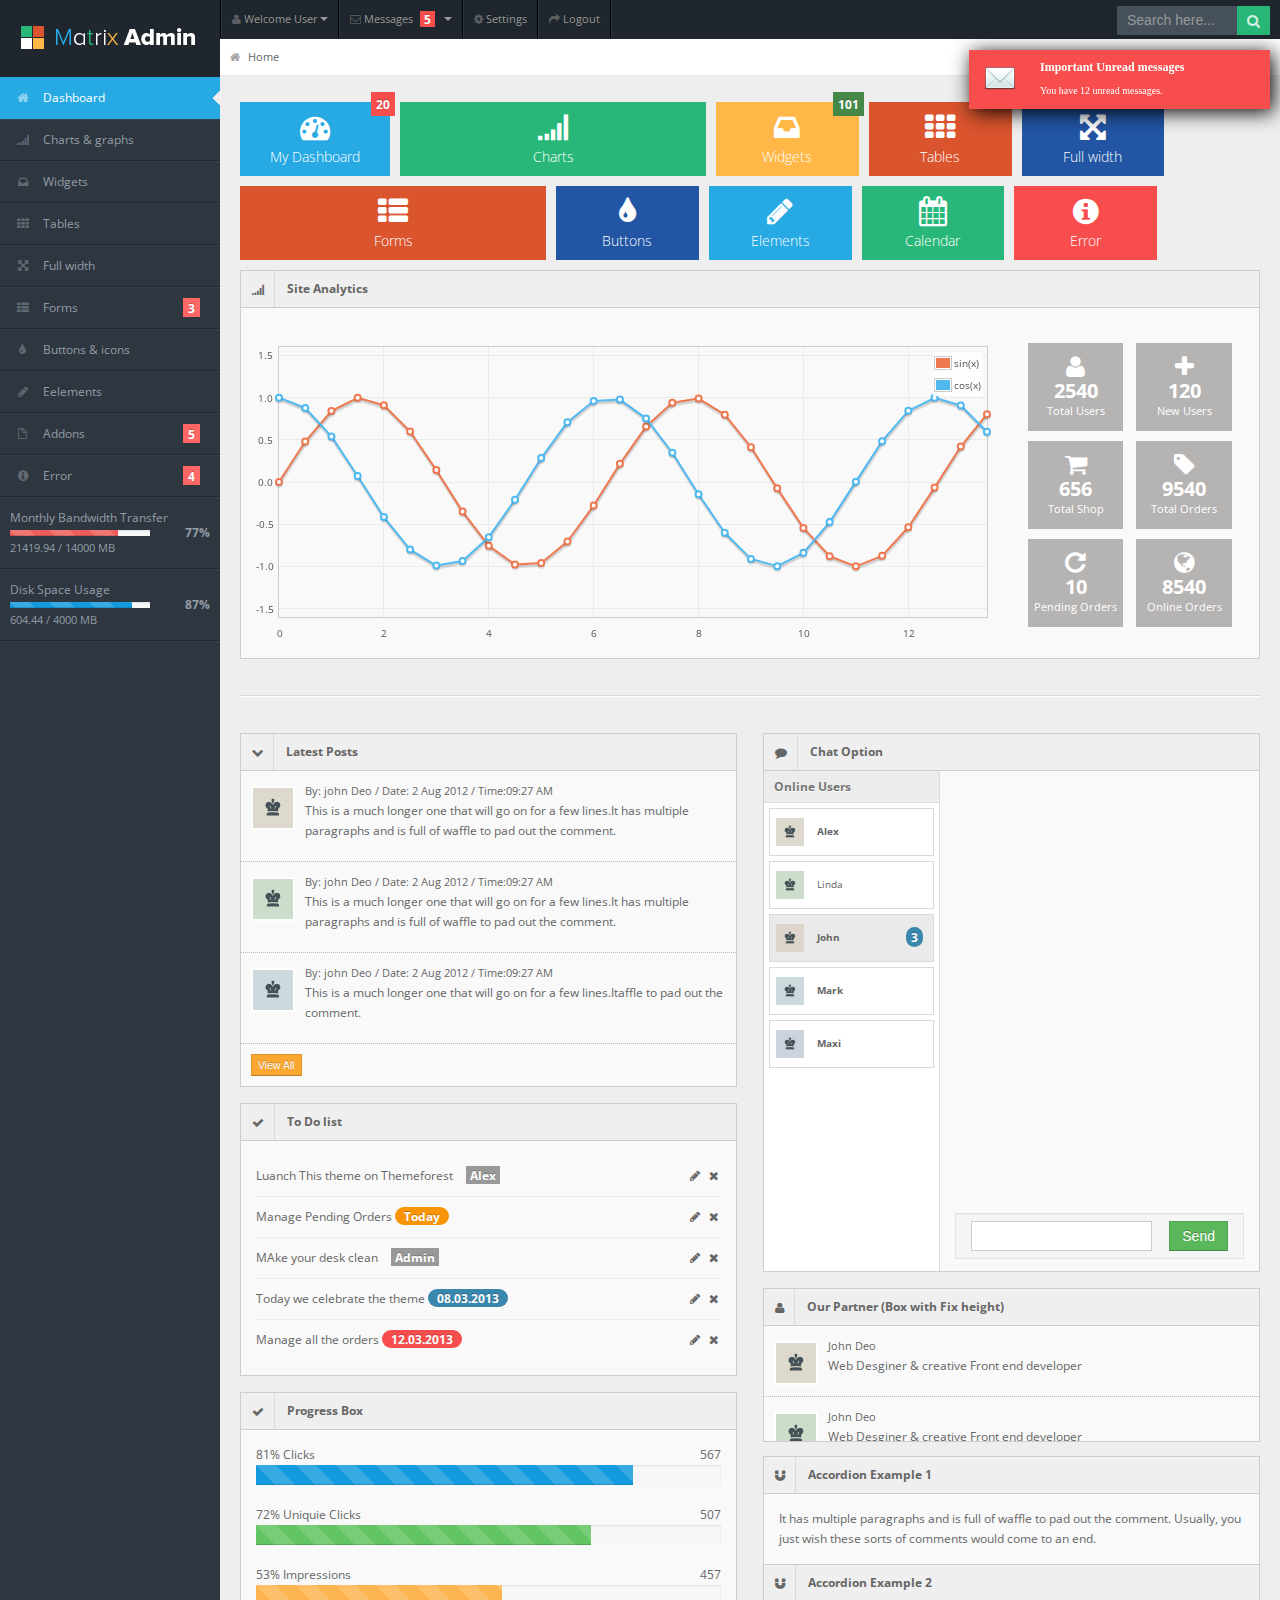
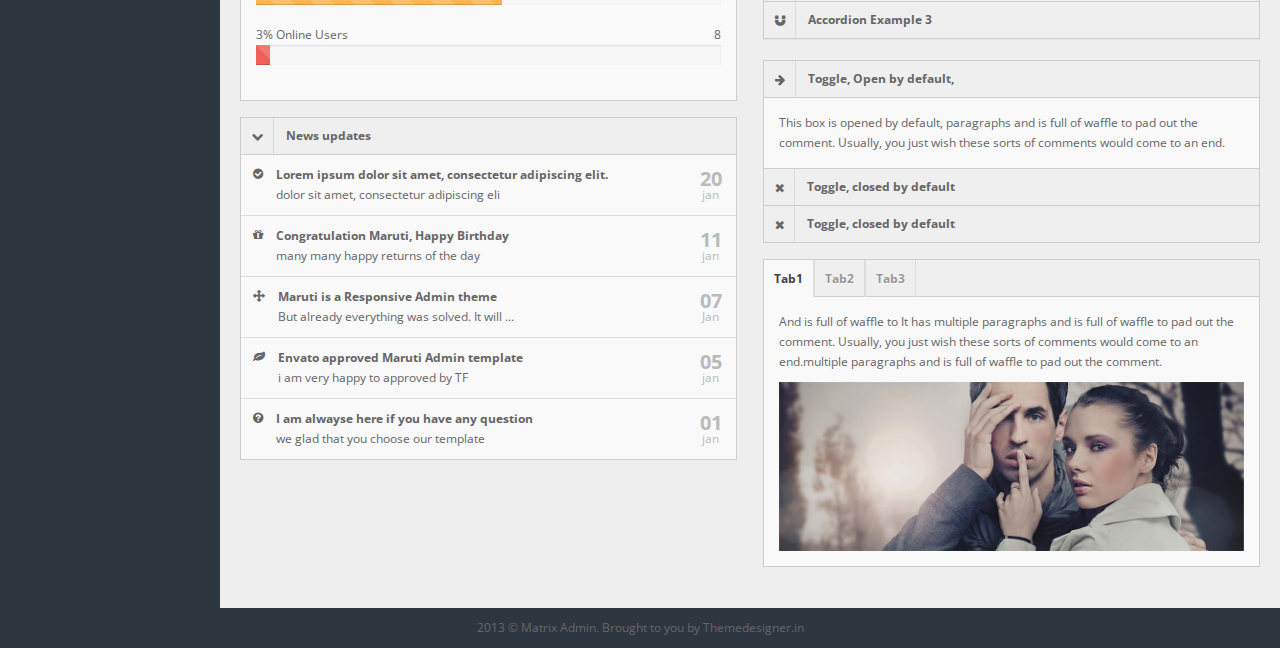
<file: src/main/webapp/admin/index.html>
<!DOCTYPE html>
<html lang="en">
<head>
<title>Matrix Admin</title>
<meta charset="UTF-8" />
<meta name="viewport" content="width=device-width, initial-scale=1.0" />
<link rel="stylesheet" href="css/bootstrap.min.css" />
<link rel="stylesheet" href="css/bootstrap-responsive.min.css" />
<link rel="stylesheet" href="css/fullcalendar.css" />
<link rel="stylesheet" href="css/matrix-style.css" />
<link rel="stylesheet" href="css/matrix-media.css" />
<link href="font-awesome/css/font-awesome.css" rel="stylesheet" />
<link rel="stylesheet" href="css/jquery.gritter.css" />
<link href='http://fonts.googleapis.com/css?family=Open+Sans:400,700,800' rel='stylesheet' type='text/css'>
</head>
<body>

<!--Header-part-->
<div id="header">
  <h1><a href="dashboard.html">Matrix Admin</a></h1>
</div>
<!--close-Header-part--> 


<!--top-Header-menu-->
<div id="user-nav" class="navbar navbar-inverse">
  <ul class="nav">
    <li  class="dropdown" id="profile-messages" ><a title="" href="#" data-toggle="dropdown" data-target="#profile-messages" class="dropdown-toggle"><i class="icon icon-user"></i>  <span class="text">Welcome User</span><b class="caret"></b></a>
      <ul class="dropdown-menu">
        <li><a href="#"><i class="icon-user"></i> My Profile</a></li>
        <li class="divider"></li>
        <li><a href="#"><i class="icon-check"></i> My Tasks</a></li>
        <li class="divider"></li>
        <li><a href="login.html"><i class="icon-key"></i> Log Out</a></li>
      </ul>
    </li>
    <li class="dropdown" id="menu-messages"><a href="#" data-toggle="dropdown" data-target="#menu-messages" class="dropdown-toggle"><i class="icon icon-envelope"></i> <span class="text">Messages</span> <span class="label label-important">5</span> <b class="caret"></b></a>
      <ul class="dropdown-menu">
        <li><a class="sAdd" title="" href="#"><i class="icon-plus"></i> new message</a></li>
        <li class="divider"></li>
        <li><a class="sInbox" title="" href="#"><i class="icon-envelope"></i> inbox</a></li>
        <li class="divider"></li>
        <li><a class="sOutbox" title="" href="#"><i class="icon-arrow-up"></i> outbox</a></li>
        <li class="divider"></li>
        <li><a class="sTrash" title="" href="#"><i class="icon-trash"></i> trash</a></li>
      </ul>
    </li>
    <li class=""><a title="" href="#"><i class="icon icon-cog"></i> <span class="text">Settings</span></a></li>
    <li class=""><a title="" href="login.html"><i class="icon icon-share-alt"></i> <span class="text">Logout</span></a></li>
  </ul>
</div>
<!--close-top-Header-menu-->
<!--start-top-serch-->
<div id="search">
  <input type="text" placeholder="Search here..."/>
  <button type="submit" class="tip-bottom" title="Search"><i class="icon-search icon-white"></i></button>
</div>
<!--close-top-serch-->
<!--sidebar-menu-->
<div id="sidebar"><a href="#" class="visible-phone"><i class="icon icon-home"></i> Dashboard</a>
  <ul>
    <li class="active"><a href="index.html"><i class="icon icon-home"></i> <span>Dashboard</span></a> </li>
    <li> <a href="charts.html"><i class="icon icon-signal"></i> <span>Charts &amp; graphs</span></a> </li>
    <li> <a href="widgets.html"><i class="icon icon-inbox"></i> <span>Widgets</span></a> </li>
    <li><a href="tables.html"><i class="icon icon-th"></i> <span>Tables</span></a></li>
    <li><a href="grid.html"><i class="icon icon-fullscreen"></i> <span>Full width</span></a></li>
    <li class="submenu"> <a href="#"><i class="icon icon-th-list"></i> <span>Forms</span> <span class="label label-important">3</span></a>
      <ul>
        <li><a href="form-common.html">Basic Form</a></li>
        <li><a href="form-validation.html">Form with Validation</a></li>
        <li><a href="form-wizard.html">Form with Wizard</a></li>
      </ul>
    </li>
    <li><a href="buttons.html"><i class="icon icon-tint"></i> <span>Buttons &amp; icons</span></a></li>
    <li><a href="interface.html"><i class="icon icon-pencil"></i> <span>Eelements</span></a></li>
    <li class="submenu"> <a href="#"><i class="icon icon-file"></i> <span>Addons</span> <span class="label label-important">5</span></a>
      <ul>
        <li><a href="index2.html">Dashboard2</a></li>
        <li><a href="gallery.html">Gallery</a></li>
        <li><a href="calendar.html">Calendar</a></li>
        <li><a href="invoice.html">Invoice</a></li>
        <li><a href="chat.html">Chat option</a></li>
      </ul>
    </li>
    <li class="submenu"> <a href="#"><i class="icon icon-info-sign"></i> <span>Error</span> <span class="label label-important">4</span></a>
      <ul>
        <li><a href="error403.html">Error 403</a></li>
        <li><a href="error404.html">Error 404</a></li>
        <li><a href="error405.html">Error 405</a></li>
        <li><a href="error500.html">Error 500</a></li>
      </ul>
    </li>
    <li class="content"> <span>Monthly Bandwidth Transfer</span>
      <div class="progress progress-mini progress-danger active progress-striped">
        <div style="width: 77%;" class="bar"></div>
      </div>
      <span class="percent">77%</span>
      <div class="stat">21419.94 / 14000 MB</div>
    </li>
    <li class="content"> <span>Disk Space Usage</span>
      <div class="progress progress-mini active progress-striped">
        <div style="width: 87%;" class="bar"></div>
      </div>
      <span class="percent">87%</span>
      <div class="stat">604.44 / 4000 MB</div>
    </li>
  </ul>
</div>
<!--sidebar-menu-->

<!--main-container-part-->
<div id="content">
<!--breadcrumbs-->
  <div id="content-header">
    <div id="breadcrumb"> <a href="index.html" title="Go to Home" class="tip-bottom"><i class="icon-home"></i> Home</a></div>
  </div>
<!--End-breadcrumbs-->

<!--Action boxes-->
  <div class="container-fluid">
    <div class="quick-actions_homepage">
      <ul class="quick-actions">
        <li class="bg_lb"> <a href="index.html"> <i class="icon-dashboard"></i> <span class="label label-important">20</span> My Dashboard </a> </li>
        <li class="bg_lg span3"> <a href="charts.html"> <i class="icon-signal"></i> Charts</a> </li>
        <li class="bg_ly"> <a href="widgets.html"> <i class="icon-inbox"></i><span class="label label-success">101</span> Widgets </a> </li>
        <li class="bg_lo"> <a href="tables.html"> <i class="icon-th"></i> Tables</a> </li>
        <li class="bg_ls"> <a href="grid.html"> <i class="icon-fullscreen"></i> Full width</a> </li>
        <li class="bg_lo span3"> <a href="form-common.html"> <i class="icon-th-list"></i> Forms</a> </li>
        <li class="bg_ls"> <a href="buttons.html"> <i class="icon-tint"></i> Buttons</a> </li>
        <li class="bg_lb"> <a href="interface.html"> <i class="icon-pencil"></i>Elements</a> </li>
        <li class="bg_lg"> <a href="calendar.html"> <i class="icon-calendar"></i> Calendar</a> </li>
        <li class="bg_lr"> <a href="error404.html"> <i class="icon-info-sign"></i> Error</a> </li>

      </ul>
    </div>
<!--End-Action boxes-->    

<!--Chart-box-->    
    <div class="row-fluid">
      <div class="widget-box">
        <div class="widget-title bg_lg"><span class="icon"><i class="icon-signal"></i></span>
          <h5>Site Analytics</h5>
        </div>
        <div class="widget-content" >
          <div class="row-fluid">
            <div class="span9">
              <div class="chart"></div>
            </div>
            <div class="span3">
              <ul class="site-stats">
                <li class="bg_lh"><i class="icon-user"></i> <strong>2540</strong> <small>Total Users</small></li>
                <li class="bg_lh"><i class="icon-plus"></i> <strong>120</strong> <small>New Users </small></li>
                <li class="bg_lh"><i class="icon-shopping-cart"></i> <strong>656</strong> <small>Total Shop</small></li>
                <li class="bg_lh"><i class="icon-tag"></i> <strong>9540</strong> <small>Total Orders</small></li>
                <li class="bg_lh"><i class="icon-repeat"></i> <strong>10</strong> <small>Pending Orders</small></li>
                <li class="bg_lh"><i class="icon-globe"></i> <strong>8540</strong> <small>Online Orders</small></li>
              </ul>
            </div>
          </div>
        </div>
      </div>
    </div>
<!--End-Chart-box--> 
    <hr/>
    <div class="row-fluid">
      <div class="span6">
        <div class="widget-box">
          <div class="widget-title bg_ly" data-toggle="collapse" href="#collapseG2"><span class="icon"><i class="icon-chevron-down"></i></span>
            <h5>Latest Posts</h5>
          </div>
          <div class="widget-content nopadding collapse in" id="collapseG2">
            <ul class="recent-posts">
              <li>
                <div class="user-thumb"> <img width="40" height="40" alt="User" src="img/demo/av1.jpg"> </div>
                <div class="article-post"> <span class="user-info"> By: john Deo / Date: 2 Aug 2012 / Time:09:27 AM </span>
                  <p><a href="#">This is a much longer one that will go on for a few lines.It has multiple paragraphs and is full of waffle to pad out the comment.</a> </p>
                </div>
              </li>
              <li>
                <div class="user-thumb"> <img width="40" height="40" alt="User" src="img/demo/av2.jpg"> </div>
                <div class="article-post"> <span class="user-info"> By: john Deo / Date: 2 Aug 2012 / Time:09:27 AM </span>
                  <p><a href="#">This is a much longer one that will go on for a few lines.It has multiple paragraphs and is full of waffle to pad out the comment.</a> </p>
                </div>
              </li>
              <li>
                <div class="user-thumb"> <img width="40" height="40" alt="User" src="img/demo/av4.jpg"> </div>
                <div class="article-post"> <span class="user-info"> By: john Deo / Date: 2 Aug 2012 / Time:09:27 AM </span>
                  <p><a href="#">This is a much longer one that will go on for a few lines.Itaffle to pad out the comment.</a> </p>
                </div>
              <li>
                <button class="btn btn-warning btn-mini">View All</button>
              </li>
            </ul>
          </div>
        </div>
        <div class="widget-box">
          <div class="widget-title"> <span class="icon"><i class="icon-ok"></i></span>
            <h5>To Do list</h5>
          </div>
          <div class="widget-content">
            <div class="todo">
              <ul>
                <li class="clearfix">
                  <div class="txt"> Luanch This theme on Themeforest <span class="by label">Alex</span></div>
                  <div class="pull-right"> <a class="tip" href="#" title="Edit Task"><i class="icon-pencil"></i></a> <a class="tip" href="#" title="Delete"><i class="icon-remove"></i></a> </div>
                </li>
                <li class="clearfix">
                  <div class="txt"> Manage Pending Orders <span class="date badge badge-warning">Today</span> </div>
                  <div class="pull-right"> <a class="tip" href="#" title="Edit Task"><i class="icon-pencil"></i></a> <a class="tip" href="#" title="Delete"><i class="icon-remove"></i></a> </div>
                </li>
                <li class="clearfix">
                  <div class="txt"> MAke your desk clean <span class="by label">Admin</span></div>
                  <div class="pull-right"> <a class="tip" href="#" title="Edit Task"><i class="icon-pencil"></i></a> <a class="tip" href="#" title="Delete"><i class="icon-remove"></i></a> </div>
                </li>
                <li class="clearfix">
                  <div class="txt"> Today we celebrate the theme <span class="date badge badge-info">08.03.2013</span> </div>
                  <div class="pull-right"> <a class="tip" href="#" title="Edit Task"><i class="icon-pencil"></i></a> <a class="tip" href="#" title="Delete"><i class="icon-remove"></i></a> </div>
                </li>
                <li class="clearfix">
                  <div class="txt"> Manage all the orders <span class="date badge badge-important">12.03.2013</span> </div>
                  <div class="pull-right"> <a class="tip" href="#" title="Edit Task"><i class="icon-pencil"></i></a> <a class="tip" href="#" title="Delete"><i class="icon-remove"></i></a> </div>
                </li>
              </ul>
            </div>
          </div>
        </div>
        <div class="widget-box">
          <div class="widget-title"> <span class="icon"><i class="icon-ok"></i></span>
            <h5>Progress Box</h5>
          </div>
          <div class="widget-content">
            <ul class="unstyled">
              <li> <span class="icon24 icomoon-icon-arrow-up-2 green"></span> 81% Clicks <span class="pull-right strong">567</span>
                <div class="progress progress-striped ">
                  <div style="width: 81%;" class="bar"></div>
                </div>
              </li>
              <li> <span class="icon24 icomoon-icon-arrow-up-2 green"></span> 72% Uniquie Clicks <span class="pull-right strong">507</span>
                <div class="progress progress-success progress-striped ">
                  <div style="width: 72%;" class="bar"></div>
                </div>
              </li>
              <li> <span class="icon24 icomoon-icon-arrow-down-2 red"></span> 53% Impressions <span class="pull-right strong">457</span>
                <div class="progress progress-warning progress-striped ">
                  <div style="width: 53%;" class="bar"></div>
                </div>
              </li>
              <li> <span class="icon24 icomoon-icon-arrow-up-2 green"></span> 3% Online Users <span class="pull-right strong">8</span>
                <div class="progress progress-danger progress-striped ">
                  <div style="width: 3%;" class="bar"></div>
                </div>
              </li>
            </ul>
          </div>
        </div>
        <div class="widget-box">
          <div class="widget-title bg_lo"  data-toggle="collapse" href="#collapseG3" > <span class="icon"> <i class="icon-chevron-down"></i> </span>
            <h5>News updates</h5>
          </div>
          <div class="widget-content nopadding updates collapse in" id="collapseG3">
            <div class="new-update clearfix"><i class="icon-ok-sign"></i>
              <div class="update-done"><a title="" href="#"><strong>Lorem ipsum dolor sit amet, consectetur adipiscing elit.</strong></a> <span>dolor sit amet, consectetur adipiscing eli</span> </div>
              <div class="update-date"><span class="update-day">20</span>jan</div>
            </div>
            <div class="new-update clearfix"> <i class="icon-gift"></i> <span class="update-notice"> <a title="" href="#"><strong>Congratulation Maruti, Happy Birthday </strong></a> <span>many many happy returns of the day</span> </span> <span class="update-date"><span class="update-day">11</span>jan</span> </div>
            <div class="new-update clearfix"> <i class="icon-move"></i> <span class="update-alert"> <a title="" href="#"><strong>Maruti is a Responsive Admin theme</strong></a> <span>But already everything was solved. It will ...</span> </span> <span class="update-date"><span class="update-day">07</span>Jan</span> </div>
            <div class="new-update clearfix"> <i class="icon-leaf"></i> <span class="update-done"> <a title="" href="#"><strong>Envato approved Maruti Admin template</strong></a> <span>i am very happy to approved by TF</span> </span> <span class="update-date"><span class="update-day">05</span>jan</span> </div>
            <div class="new-update clearfix"> <i class="icon-question-sign"></i> <span class="update-notice"> <a title="" href="#"><strong>I am alwayse here if you have any question</strong></a> <span>we glad that you choose our template</span> </span> <span class="update-date"><span class="update-day">01</span>jan</span> </div>
          </div>
        </div>
        
      </div>
      <div class="span6">
        <div class="widget-box widget-chat">
          <div class="widget-title bg_lb"> <span class="icon"> <i class="icon-comment"></i> </span>
            <h5>Chat Option</h5>
          </div>
          <div class="widget-content nopadding collapse in" id="collapseG4">
            <div class="chat-users panel-right2">
              <div class="panel-title">
                <h5>Online Users</h5>
              </div>
              <div class="panel-content nopadding">
                <ul class="contact-list">
                  <li id="user-Alex" class="online"><a href="#"><img alt="" src="img/demo/av1.jpg" /> <span>Alex</span></a></li>
                  <li id="user-Linda"><a href="#"><img alt="" src="img/demo/av2.jpg" /> <span>Linda</span></a></li>
                  <li id="user-John" class="online new"><a href="#"><img alt="" src="img/demo/av3.jpg" /> <span>John</span></a><span class="msg-count badge badge-info">3</span></li>
                  <li id="user-Mark" class="online"><a href="#"><img alt="" src="img/demo/av4.jpg" /> <span>Mark</span></a></li>
                  <li id="user-Maxi" class="online"><a href="#"><img alt="" src="img/demo/av5.jpg" /> <span>Maxi</span></a></li>
                </ul>
              </div>
            </div>
            <div class="chat-content panel-left2">
              <div class="chat-messages" id="chat-messages">
                <div id="chat-messages-inner"></div>
              </div>
              <div class="chat-message well">
                <button class="btn btn-success">Send</button>
                <span class="input-box">
                <input type="text" name="msg-box" id="msg-box" />
                </span> </div>
            </div>
          </div>
        </div>
        <div class="widget-box">
          <div class="widget-title"><span class="icon"><i class="icon-user"></i></span>
            <h5>Our Partner (Box with Fix height)</h5>
          </div>
          <div class="widget-content nopadding fix_hgt">
            <ul class="recent-posts">
              <li>
                <div class="user-thumb"> <img width="40" height="40" alt="User" src="img/demo/av1.jpg"> </div>
                <div class="article-post"> <span class="user-info">John Deo</span>
                  <p>Web Desginer &amp; creative Front end developer</p>
                </div>
              </li>
              <li>
                <div class="user-thumb"> <img width="40" height="40" alt="User" src="img/demo/av2.jpg"> </div>
                <div class="article-post"> <span class="user-info">John Deo</span>
                  <p>Web Desginer &amp; creative Front end developer</p>
                </div>
              </li>
              <li>
                <div class="user-thumb"> <img width="40" height="40" alt="User" src="img/demo/av4.jpg"> </div>
                <div class="article-post"> <span class="user-info">John Deo</span>
                  <p>Web Desginer &amp; creative Front end developer</p>
                </div>
            </ul>
          </div>
        </div>
        <div class="accordion" id="collapse-group">
          <div class="accordion-group widget-box">
            <div class="accordion-heading">
              <div class="widget-title"> <a data-parent="#collapse-group" href="#collapseGOne" data-toggle="collapse"> <span class="icon"><i class="icon-magnet"></i></span>
                <h5>Accordion Example 1</h5>
                </a> </div>
            </div>
            <div class="collapse in accordion-body" id="collapseGOne">
              <div class="widget-content"> It has multiple paragraphs and is full of waffle to pad out the comment. Usually, you just wish these sorts of comments would come to an end. </div>
            </div>
          </div>
          <div class="accordion-group widget-box">
            <div class="accordion-heading">
              <div class="widget-title"> <a data-parent="#collapse-group" href="#collapseGTwo" data-toggle="collapse"> <span class="icon"><i class="icon-magnet"></i></span>
                <h5>Accordion Example 2</h5>
                </a> </div>
            </div>
            <div class="collapse accordion-body" id="collapseGTwo">
              <div class="widget-content">And is full of waffle to It has multiple paragraphs and is full of waffle to pad out the comment. Usually, you just wish these sorts of comments would come to an end.</div>
            </div>
          </div>
          <div class="accordion-group widget-box">
            <div class="accordion-heading">
              <div class="widget-title"> <a data-parent="#collapse-group" href="#collapseGThree" data-toggle="collapse"> <span class="icon"><i class="icon-magnet"></i></span>
                <h5>Accordion Example 3</h5>
                </a> </div>
            </div>
            <div class="collapse accordion-body" id="collapseGThree">
              <div class="widget-content"> Waffle to It has multiple paragraphs and is full of waffle to pad out the comment. Usually, you just </div>
            </div>
          </div>
        </div>
        <div class="widget-box collapsible">
          <div class="widget-title"> <a data-toggle="collapse" href="#collapseOne"> <span class="icon"><i class="icon-arrow-right"></i></span>
            <h5>Toggle, Open by default, </h5>
            </a> </div>
          <div id="collapseOne" class="collapse in">
            <div class="widget-content"> This box is opened by default, paragraphs and is full of waffle to pad out the comment. Usually, you just wish these sorts of comments would come to an end. </div>
          </div>
          <div class="widget-title"> <a data-toggle="collapse" href="#collapseTwo"> <span class="icon"><i class="icon-remove"></i></span>
            <h5>Toggle, closed by default</h5>
            </a> </div>
          <div id="collapseTwo" class="collapse">
            <div class="widget-content"> This box is now open </div>
          </div>
          <div class="widget-title"> <a data-toggle="collapse" href="#collapseThree"> <span class="icon"><i class="icon-remove"></i></span>
            <h5>Toggle, closed by default</h5>
            </a> </div>
          <div id="collapseThree" class="collapse">
            <div class="widget-content"> This box is now open </div>
          </div>
        </div>
        <div class="widget-box">
          <div class="widget-title">
            <ul class="nav nav-tabs">
              <li class="active"><a data-toggle="tab" href="#tab1">Tab1</a></li>
              <li><a data-toggle="tab" href="#tab2">Tab2</a></li>
              <li><a data-toggle="tab" href="#tab3">Tab3</a></li>
            </ul>
          </div>
          <div class="widget-content tab-content">
            <div id="tab1" class="tab-pane active">
              <p>And is full of waffle to It has multiple paragraphs and is full of waffle to pad out the comment. Usually, you just wish these sorts of comments would come to an end.multiple paragraphs and is full of waffle to pad out the comment.</p>
              <img src="img/demo/demo-image1.jpg" alt="demo-image"/></div>
            <div id="tab2" class="tab-pane"> <img src="img/demo/demo-image2.jpg" alt="demo-image"/>
              <p>And is full of waffle to It has multiple paragraphs and is full of waffle to pad out the comment. Usually, you just wish these sorts of comments would come to an end.multiple paragraphs and is full of waffle to pad out the comment.</p>
            </div>
            <div id="tab3" class="tab-pane">
              <p>And is full of waffle to It has multiple paragraphs and is full of waffle to pad out the comment. Usually, you just wish these sorts of comments would come to an end.multiple paragraphs and is full of waffle to pad out the comment. </p>
              <img src="img/demo/demo-image3.jpg" alt="demo-image"/></div>
          </div>
        </div>
      </div>
    </div>
  </div>
</div>

<!--end-main-container-part-->

<!--Footer-part-->

<div class="row-fluid">
  <div id="footer" class="span12"> 2013 &copy; Matrix Admin. Brought to you by <a href="http://themedesigner.in/">Themedesigner.in</a> </div>
</div>

<!--end-Footer-part-->

<script src="js/excanvas.min.js"></script> 
<script src="js/jquery.min.js"></script> 
<script src="js/jquery.ui.custom.js"></script> 
<script src="js/bootstrap.min.js"></script> 
<script src="js/jquery.flot.min.js"></script> 
<script src="js/jquery.flot.resize.min.js"></script> 
<script src="js/jquery.peity.min.js"></script> 
<script src="js/fullcalendar.min.js"></script> 
<script src="js/matrix.js"></script> 
<script src="js/matrix.dashboard.js"></script> 
<script src="js/jquery.gritter.min.js"></script> 
<script src="js/matrix.interface.js"></script> 
<script src="js/matrix.chat.js"></script> 
<script src="js/jquery.validate.js"></script> 
<script src="js/matrix.form_validation.js"></script> 
<script src="js/jquery.wizard.js"></script> 
<script src="js/jquery.uniform.js"></script> 
<script src="js/select2.min.js"></script> 
<script src="js/matrix.popover.js"></script> 
<script src="js/jquery.dataTables.min.js"></script> 
<script src="js/matrix.tables.js"></script> 

<script type="text/javascript">
  // This function is called from the pop-up menus to transfer to
  // a different page. Ignore if the value returned is a null string:
  function goPage (newURL) {

      // if url is empty, skip the menu dividers and reset the menu selection to default
      if (newURL != "") {
      
          // if url is "-", it is this page -- reset the menu:
          if (newURL == "-" ) {
              resetMenu();            
          } 
          // else, send page to designated URL            
          else {  
            document.location.href = newURL;
          }
      }
  }

// resets the menu selection upon entry to this page:
function resetMenu() {
   document.gomenu.selector.selectedIndex = 2;
}
</script>
</body>
</html>
</file>
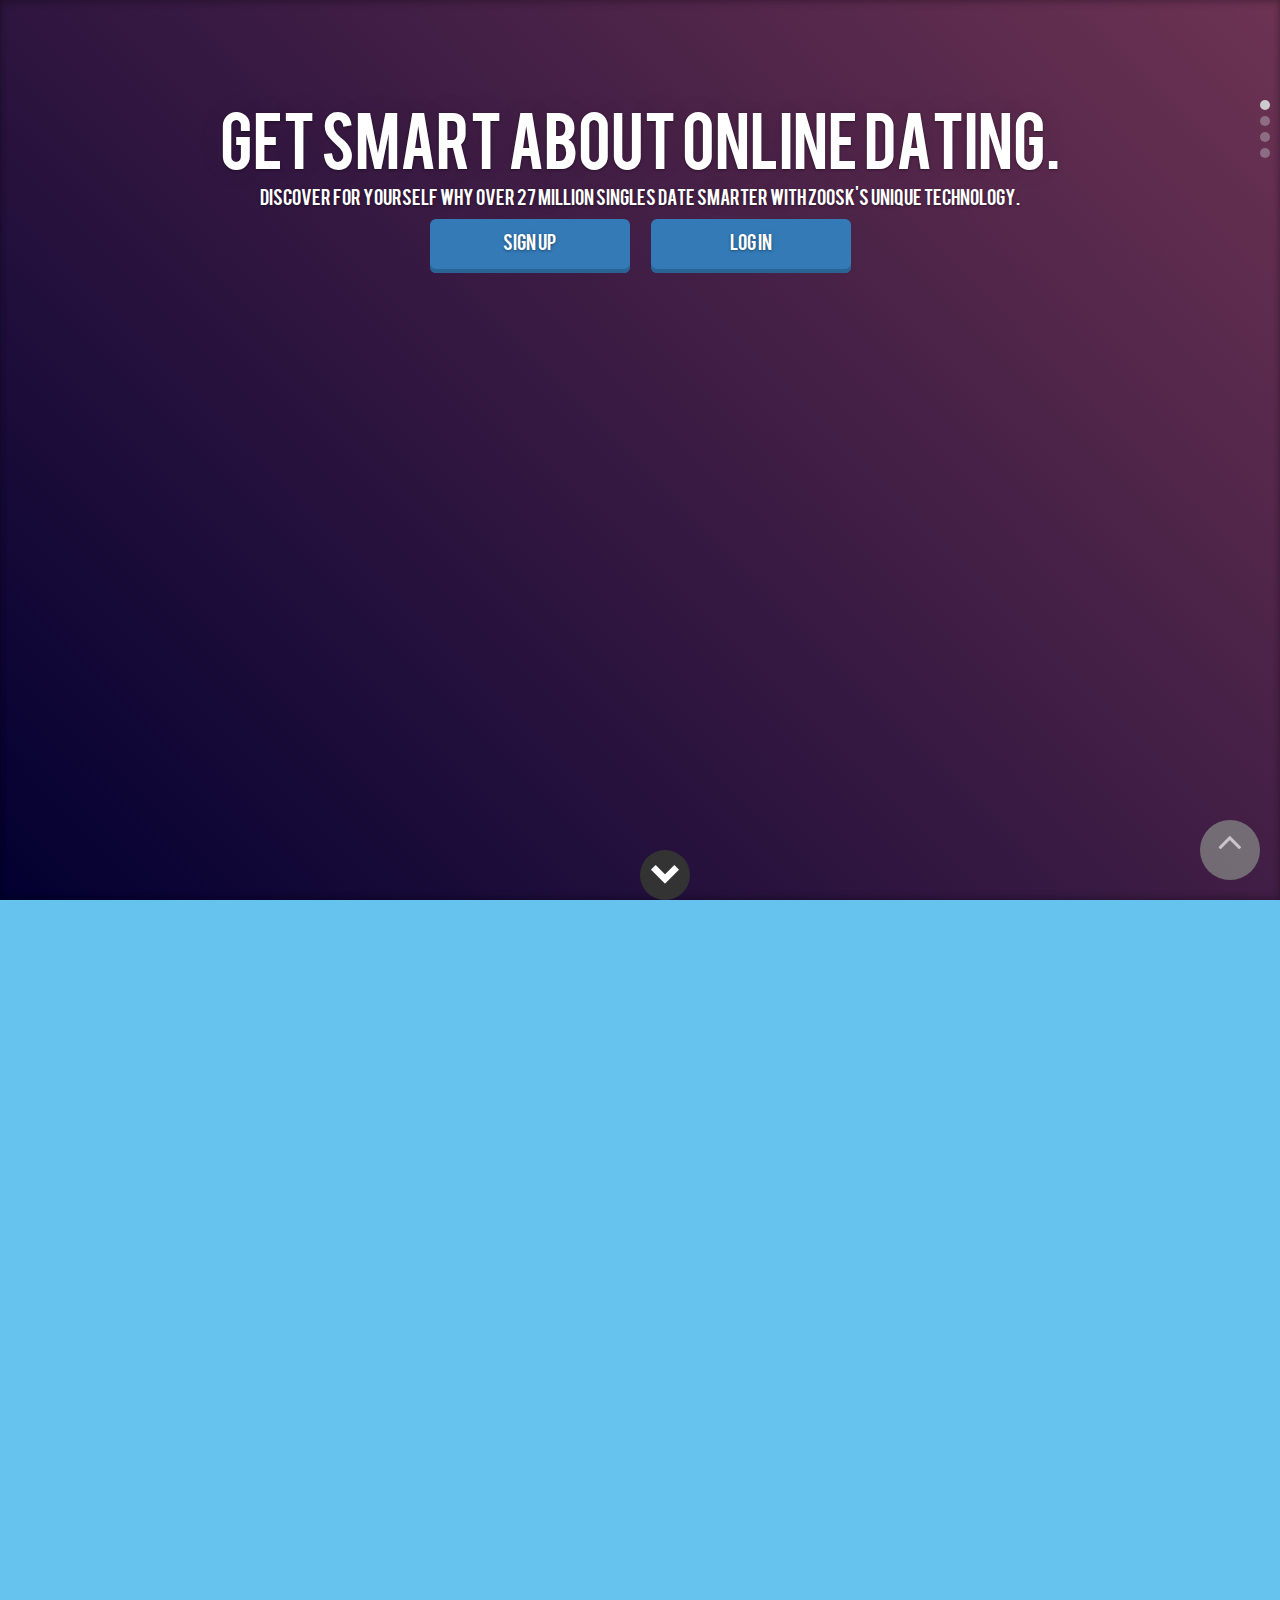
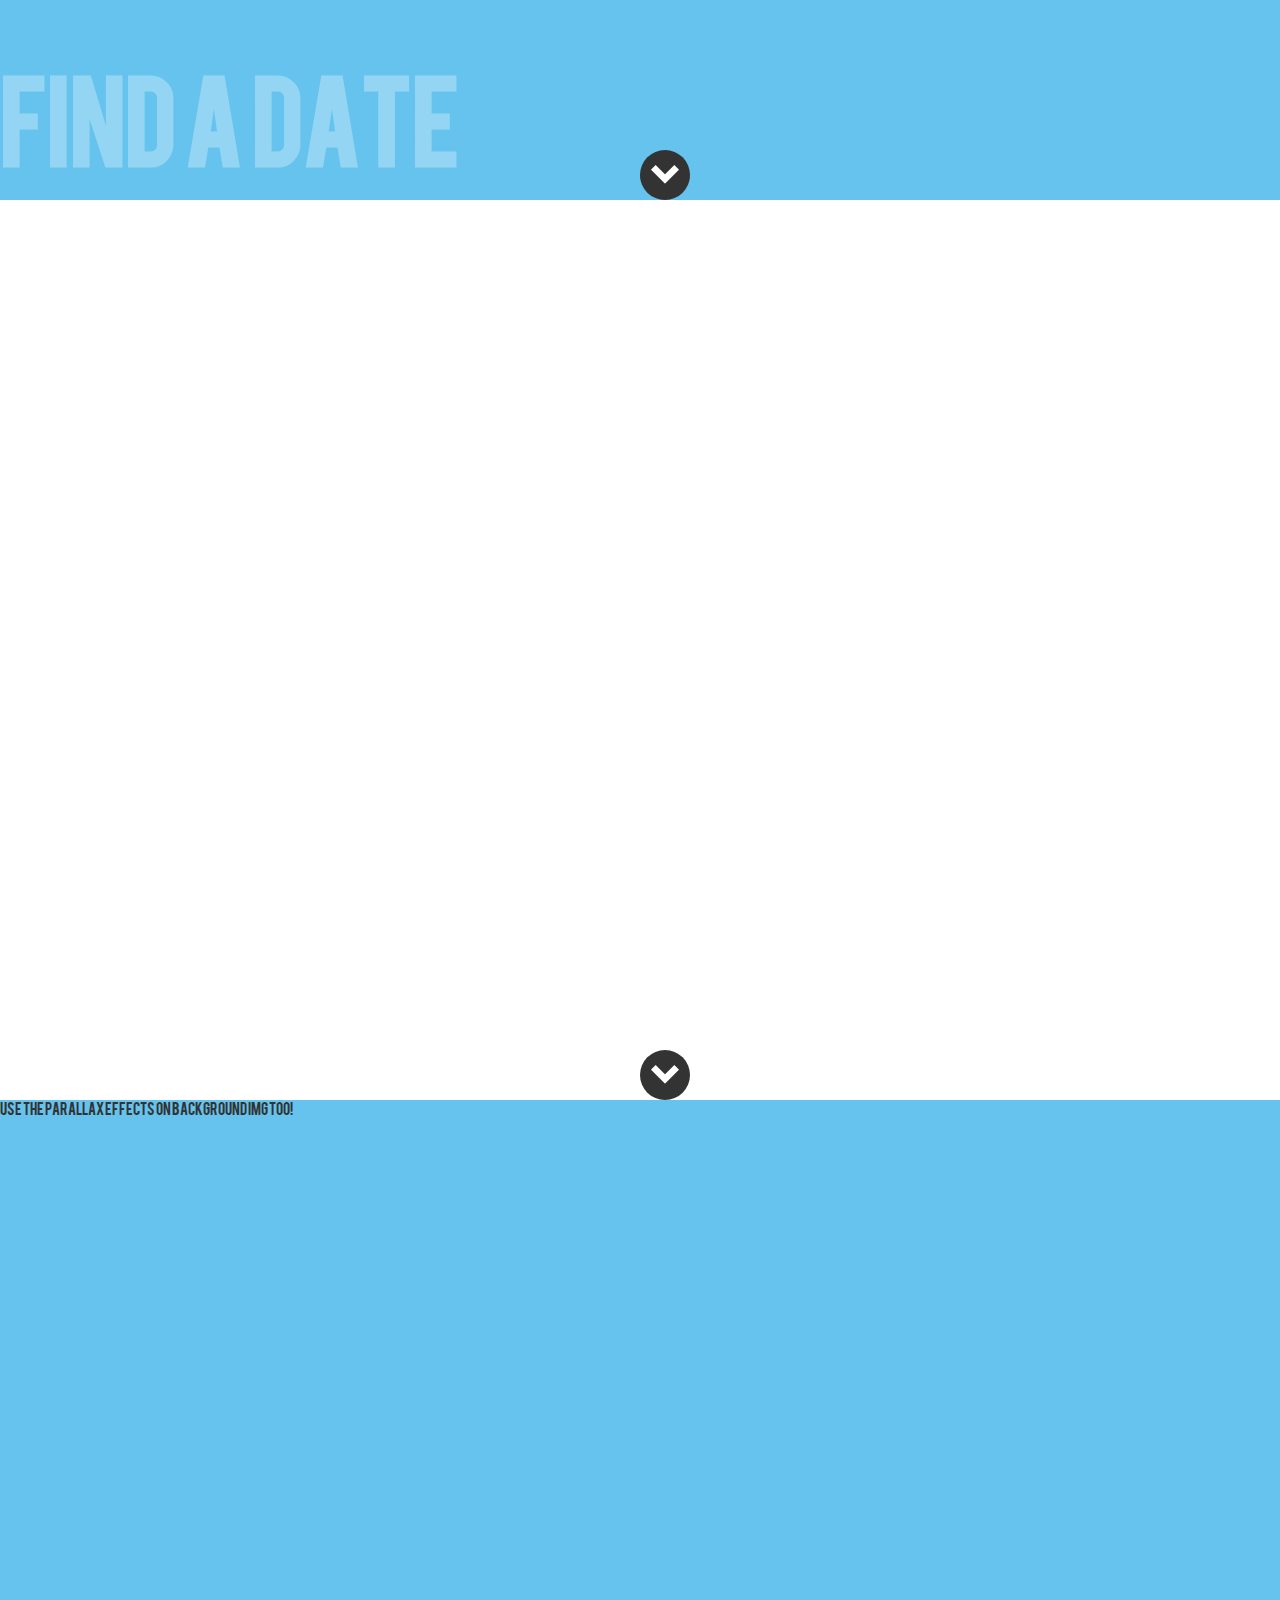
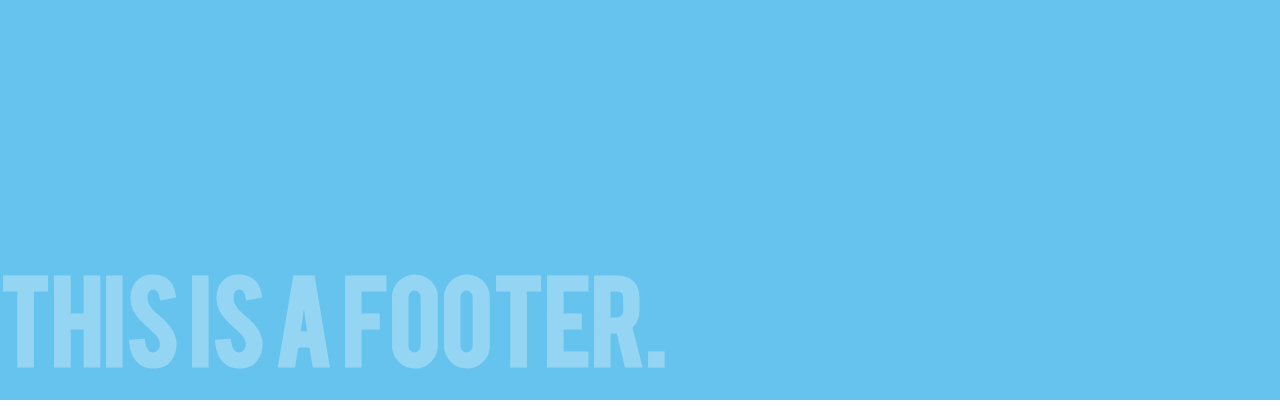
<file: src/main/webapp/zoosk/index.html>
<!DOCTYPE html>
<html>
<head lang="en">
    <meta charset="UTF-8">
    <title>Marriage</title>
    <meta name="viewport" content="width=device-width, initial-scale=1, maximum-scale=1, user-scalable=no">
    <link rel="stylesheet" type="text/css" href="css/reset-min.css">
    <link rel="stylesheet" type="text/css" href="../css/bootstrap.min.css">
    <link rel="stylesheet" type="text/css" href="css/font-awesome.min.css"/>

    <link rel="stylesheet" type="text/css" href="css/style.css">

    <script type="text/javascript" src="../js/jquery.min.js"></script>
    <script type="text/javascript" src="../js/bootstrap.min.js"></script>
    <script type="text/javascript" src="../js/jquery.stellar.min.js"></script>
    <script type="text/javascript" src="js/lib/waypoints.min.js"></script>
    <script type="text/javascript" src="js/lib/jquery.easing.1.3.js"></script>
    <script type="text/javascript" src="js/js.js"></script>
</head>
<body>
<div id="menu">
    <ul class="navigation">
        <li data-slide="1"></li>
        <li data-slide="2"></li>
        <li data-slide="3"></li>
        <li data-slide="4"></li>
    </ul>
</div>

<div class="slide" id="slide1" data-slide="1" data-stellar-background-ratio="0.5">
    <div class="jumbotron masthead">
        <div class="container">
            <div class="row">
                <div class="col-lg-10 col-md-10 col-sm-10 col-xs-12 col-md-offset-1 col-lg-offset-1 text-center">
                    <div>
                        <h1>Get smart about online dating.</h1>
                        <h4>Discover for yourself why over 27 million singles date smarter with Zoosk's unique technology.</h4>
                    </div>
                    <div class="action-container">
                        <span class="btn btn-primary btn-lg btn-shadow" style="margin-right: 10px; width: 200px;" data-target="#signup" data-toggle="modal">Sign Up</span>
                        <span class="btn btn-primary btn-lg btn-shadow" style="margin-left: 10px; width: 200px;" data-ng-click="parallaxCtrl.onLogInClick(0)">Log In</span>
                    </div>
                </div>
            </div>

        </div>
    </div>
    <a class="button" data-slide="2" title=""></a>

</div><!--End Slide 1-->

<div class="slide" id="slide2" data-slide="2" data-stellar-background-ratio="0.5">
    <a class="button2" data-slide="1" title=""></a>
    <div class="wrapper">
        <img src="img/slide2/blur-ball.png" data-stellar-ratio="3" data-stellar-vertical-offset="-55"alt="">
        <img src="img/slide2/blur-ball-big.png" data-stellar-ratio="1" data-stellar-vertical-offset="-102"alt="">
        <img src="img/slide2/focus-ball.png" data-stellar-ratio="1.5" data-stellar-vertical-offset="-53"alt="">
        <img src="img/slide2/small-ball.png" data-stellar-ratio="2.7" data-stellar-vertical-offset="-25"alt="">
        <img src="img/slide2/blur-ball.png" data-stellar-ratio="3" data-stellar-vertical-offset="-55"alt="">
        <img src="img/slide2/blur-ball-big.png" data-stellar-ratio="1" data-stellar-vertical-offset="-102"alt="">
        <img src="img/slide2/focus-ball.png" data-stellar-ratio="1.5" data-stellar-vertical-offset="-53"alt="">
        <img src="img/slide2/small-ball.png" data-stellar-ratio="2.7" data-stellar-vertical-offset="-25"alt="">
    </div>
    <span class="slideno">Find a Date</span>
    <a class="button" data-slide="3" title=""></a>
</div><!--End Slide 2-->
<div class="slide" id="slide3" data-slide="3" data-stellar-background-ratio="0.5">
    <div class="wrapper">
        <img src="img/slide3/freelance.png" data-stellar-ratio="1.4" data-stellar-vertical-offset="-102"alt="">
        <img src="img/slide3/psdtuts.png" data-stellar-ratio="1.5" data-stellar-vertical-offset="-53"alt="">
        <img src="img/slide3/rockable.png" data-stellar-ratio="2.7" data-stellar-vertical-offset="-200"alt="">
        <img src="img/slide3/themeforest.png" data-stellar-ratio="3" data-stellar-vertical-offset="-200"alt="">
        <img src="img/slide3/tutshub.png" data-stellar-ratio="1" data-stellar-vertical-offset="-200"alt="">
        <img src="img/slide3/psdtuts.png" data-stellar-ratio="1.5" data-stellar-vertical-offset="-200"alt="">
    </div>
    <span class="slideno">Tree of Pray</span>
    <a class="button" data-slide="4" title=""></a>
</div><!--End Slide 3-->
<div class="slide" id="slide4" data-slide="4" data-stellar-background-ratio="0">
    <span class="slideno">This is a footer.</span>
    <span class="parallaxbg">Use the parallax effects on background img too!</span>
</div><!--End Slide 4-->
<a style="display: block; height: 60px; width: 60px; right: 20px; bottom: 20px;position: fixed;background-color: grey;border-radius:50%;cursor:pointer;" href="#top" id="scropToTheTop">
    <i class="fa fa-angle-up"></i>
</a>
<div class="modal fade" id="signup" tabindex="-1" role="dialog" aria-labelledby="signupLabel" aria-hidden="true">
    <div class="modal-dialog">
        <div class="modal-content">
            <div class="modal-header">
                <button type="button" class="close" data-dismiss="modal"><span aria-hidden="true">&times;</span><span class="sr-only">Close</span></button>
                <h4 class="modal-title" id="signupLabel">Modal title</h4>
            </div>
            <div class="modal-body">
                ...
            </div>
            <div class="modal-footer">
                <button type="button" class="btn btn-default" data-dismiss="modal">Close</button>
                <button type="button" class="btn btn-primary">Save changes</button>
            </div>
        </div>
    </div>
</div>
</body>
</html>
</file>
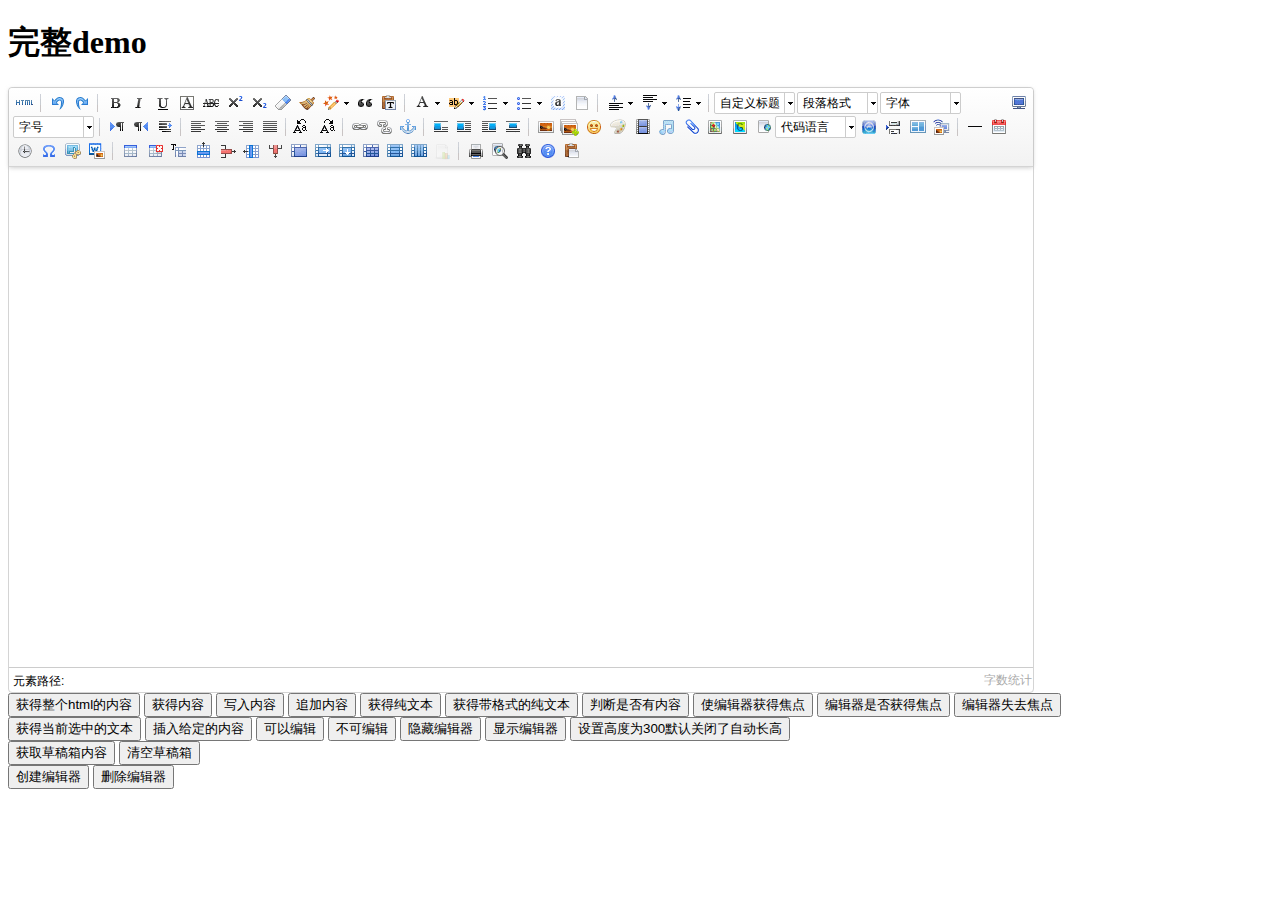
<file: src/main/webapp/js/ueditor1_4_3/index.html>
<!DOCTYPE HTML PUBLIC "-//W3C//DTD HTML 4.01 Transitional//EN"
        "http://www.w3.org/TR/html4/loose.dtd">
<html>
<head>
    <title>完整demo</title>
    <meta http-equiv="Content-Type" content="text/html;charset=utf-8"/>
    <script type="text/javascript" charset="utf-8" src="ueditor.config.js"></script>
    <script type="text/javascript" charset="utf-8" src="ueditor.all.min.js"> </script>
    <!--建议手动加在语言，避免在ie下有时因为加载语言失败导致编辑器加载失败-->
    <!--这里加载的语言文件会覆盖你在配置项目里添加的语言类型，比如你在配置项目里配置的是英文，这里加载的中文，那最后就是中文-->
    <script type="text/javascript" charset="utf-8" src="lang/zh-cn/zh-cn.js"></script>

    <style type="text/css">
        div{
            width:100%;
        }
    </style>
</head>
<body>
<div>
    <h1>完整demo</h1>
    <script id="editor" type="text/plain" style="width:1024px;height:500px;"></script>
</div>
<div id="btns">
    <div>
        <button onclick="getAllHtml()">获得整个html的内容</button>
        <button onclick="getContent()">获得内容</button>
        <button onclick="setContent()">写入内容</button>
        <button onclick="setContent(true)">追加内容</button>
        <button onclick="getContentTxt()">获得纯文本</button>
        <button onclick="getPlainTxt()">获得带格式的纯文本</button>
        <button onclick="hasContent()">判断是否有内容</button>
        <button onclick="setFocus()">使编辑器获得焦点</button>
        <button onmousedown="isFocus(event)">编辑器是否获得焦点</button>
        <button onmousedown="setblur(event)" >编辑器失去焦点</button>

    </div>
    <div>
        <button onclick="getText()">获得当前选中的文本</button>
        <button onclick="insertHtml()">插入给定的内容</button>
        <button id="enable" onclick="setEnabled()">可以编辑</button>
        <button onclick="setDisabled()">不可编辑</button>
        <button onclick=" UE.getEditor('editor').setHide()">隐藏编辑器</button>
        <button onclick=" UE.getEditor('editor').setShow()">显示编辑器</button>
        <button onclick=" UE.getEditor('editor').setHeight(300)">设置高度为300默认关闭了自动长高</button>
    </div>

    <div>
        <button onclick="getLocalData()" >获取草稿箱内容</button>
        <button onclick="clearLocalData()" >清空草稿箱</button>
    </div>

</div>
<div>
    <button onclick="createEditor()">
    创建编辑器</button>
    <button onclick="deleteEditor()">
    删除编辑器</button>
</div>

<script type="text/javascript">

    //实例化编辑器
    //建议使用工厂方法getEditor创建和引用编辑器实例，如果在某个闭包下引用该编辑器，直接调用UE.getEditor('editor')就能拿到相关的实例
    var ue = UE.getEditor('editor');


    function isFocus(e){
        alert(UE.getEditor('editor').isFocus());
        UE.dom.domUtils.preventDefault(e)
    }
    function setblur(e){
        UE.getEditor('editor').blur();
        UE.dom.domUtils.preventDefault(e)
    }
    function insertHtml() {
        var value = prompt('插入html代码', '');
        UE.getEditor('editor').execCommand('insertHtml', value)
    }
    function createEditor() {
        enableBtn();
        UE.getEditor('editor');
    }
    function getAllHtml() {
        alert(UE.getEditor('editor').getAllHtml())
    }
    function getContent() {
        var arr = [];
        arr.push("使用editor.getContent()方法可以获得编辑器的内容");
        arr.push("内容为：");
        arr.push(UE.getEditor('editor').getContent());
        alert(arr.join("\n"));
    }
    function getPlainTxt() {
        var arr = [];
        arr.push("使用editor.getPlainTxt()方法可以获得编辑器的带格式的纯文本内容");
        arr.push("内容为：");
        arr.push(UE.getEditor('editor').getPlainTxt());
        alert(arr.join('\n'))
    }
    function setContent(isAppendTo) {
        var arr = [];
        arr.push("使用editor.setContent('欢迎使用ueditor')方法可以设置编辑器的内容");
        UE.getEditor('editor').setContent('欢迎使用ueditor', isAppendTo);
        alert(arr.join("\n"));
    }
    function setDisabled() {
        UE.getEditor('editor').setDisabled('fullscreen');
        disableBtn("enable");
    }

    function setEnabled() {
        UE.getEditor('editor').setEnabled();
        enableBtn();
    }

    function getText() {
        //当你点击按钮时编辑区域已经失去了焦点，如果直接用getText将不会得到内容，所以要在选回来，然后取得内容
        var range = UE.getEditor('editor').selection.getRange();
        range.select();
        var txt = UE.getEditor('editor').selection.getText();
        alert(txt)
    }

    function getContentTxt() {
        var arr = [];
        arr.push("使用editor.getContentTxt()方法可以获得编辑器的纯文本内容");
        arr.push("编辑器的纯文本内容为：");
        arr.push(UE.getEditor('editor').getContentTxt());
        alert(arr.join("\n"));
    }
    function hasContent() {
        var arr = [];
        arr.push("使用editor.hasContents()方法判断编辑器里是否有内容");
        arr.push("判断结果为：");
        arr.push(UE.getEditor('editor').hasContents());
        alert(arr.join("\n"));
    }
    function setFocus() {
        UE.getEditor('editor').focus();
    }
    function deleteEditor() {
        disableBtn();
        UE.getEditor('editor').destroy();
    }
    function disableBtn(str) {
        var div = document.getElementById('btns');
        var btns = UE.dom.domUtils.getElementsByTagName(div, "button");
        for (var i = 0, btn; btn = btns[i++];) {
            if (btn.id == str) {
                UE.dom.domUtils.removeAttributes(btn, ["disabled"]);
            } else {
                btn.setAttribute("disabled", "true");
            }
        }
    }
    function enableBtn() {
        var div = document.getElementById('btns');
        var btns = UE.dom.domUtils.getElementsByTagName(div, "button");
        for (var i = 0, btn; btn = btns[i++];) {
            UE.dom.domUtils.removeAttributes(btn, ["disabled"]);
        }
    }

    function getLocalData () {
        alert(UE.getEditor('editor').execCommand( "getlocaldata" ));
    }

    function clearLocalData () {
        UE.getEditor('editor').execCommand( "clearlocaldata" );
        alert("已清空草稿箱")
    }
</script>
</body>
</html>
</file>
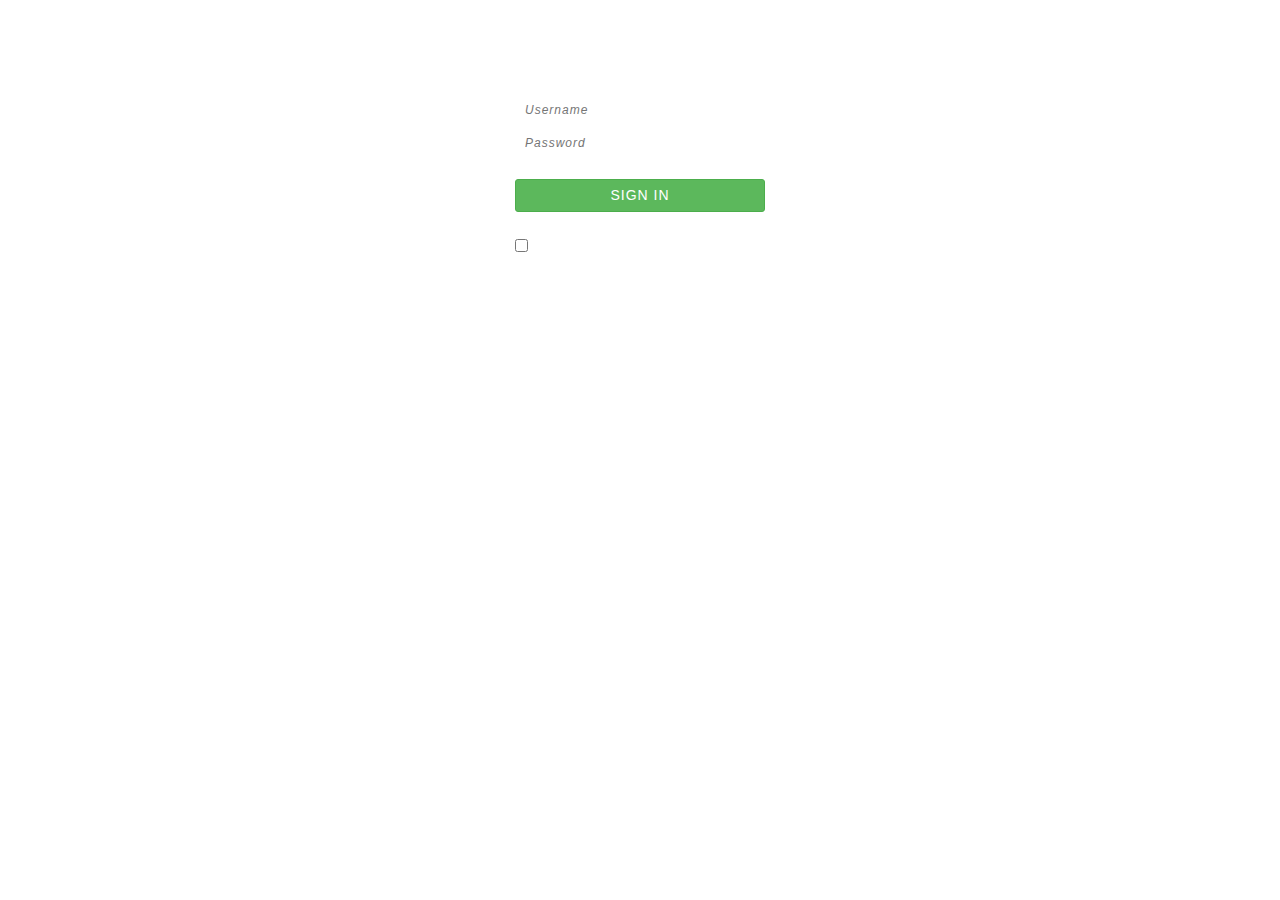
<file: src/main/webapp/login.html>
<!DOCTYPE html>
<html>
<head lang="en">
    <meta charset="UTF-8">
    <title>冯英胜个人网站 | Eason personal website</title>
    <meta name="viewport" content="width=device-width, initial-scale=1, maximum-scale=1">
    <link href="css/bootstrap.css" rel="stylesheet" type="text/css"/>
    <link href="css/modules/login.css" rel="stylesheet" type="text/css"/>
    <script type="text/javascript" src="http://code.jquery.com/jquery-2.1.1.min.js"></script>
    <script type="text/javascript" src="js/bootstrap.js"></script>
    <script type="text/javascript" src="js/modules/login.js"></script>
    <script type="text/javascript" src="js/modules/baidustatic.js"></script>
</head>
<body>
<div class="container">
    <div class="row">
        <div class="col-md-12">
            <div class="pr-wrap">
                <div class="pass-reset">
                    <label>Enter the email you signed up with</label>
                    <input type="email" placeholder="Email" />
                    <input type="submit" value="Submit" class="pass-reset-submit btn btn-success btn-sm" />
                </div>
            </div>
            <div class="wrap">
                <p class="form-title">Sign In</p>
                <form class="login" id="loginForm" name="loginForm">
                    <input type="text" id="username" name="username" placeholder="Username" />
                    <input type="password" id="password" name="password" placeholder="Password" />
                    <input type="submit" value="Sign In" class="btn btn-success btn-sm btn-submit" />
                    <div class="remember-forgot">
                        <div class="row">
                            <div class="col-md-6">
                                <div class="checkbox">
                                    <label>
                                        <input type="checkbox" />
                                        Remember Me
                                    </label>
                                </div>
                            </div>
                            <div class="col-md-6 forgot-pass-content">
                                <a href="javascript:void(0);" class="forgot-pass">Forgot Password?</a>
                            </div>
                        </div>
                    </div>
                </form>
            </div>
        </div>
    </div>
    <!--<div class="posted-by">Posted By: <a href="http://www.jquery2dotnet.com">Bhaumik Patel</a></div>-->
</div>
</body>
</html>
</file>
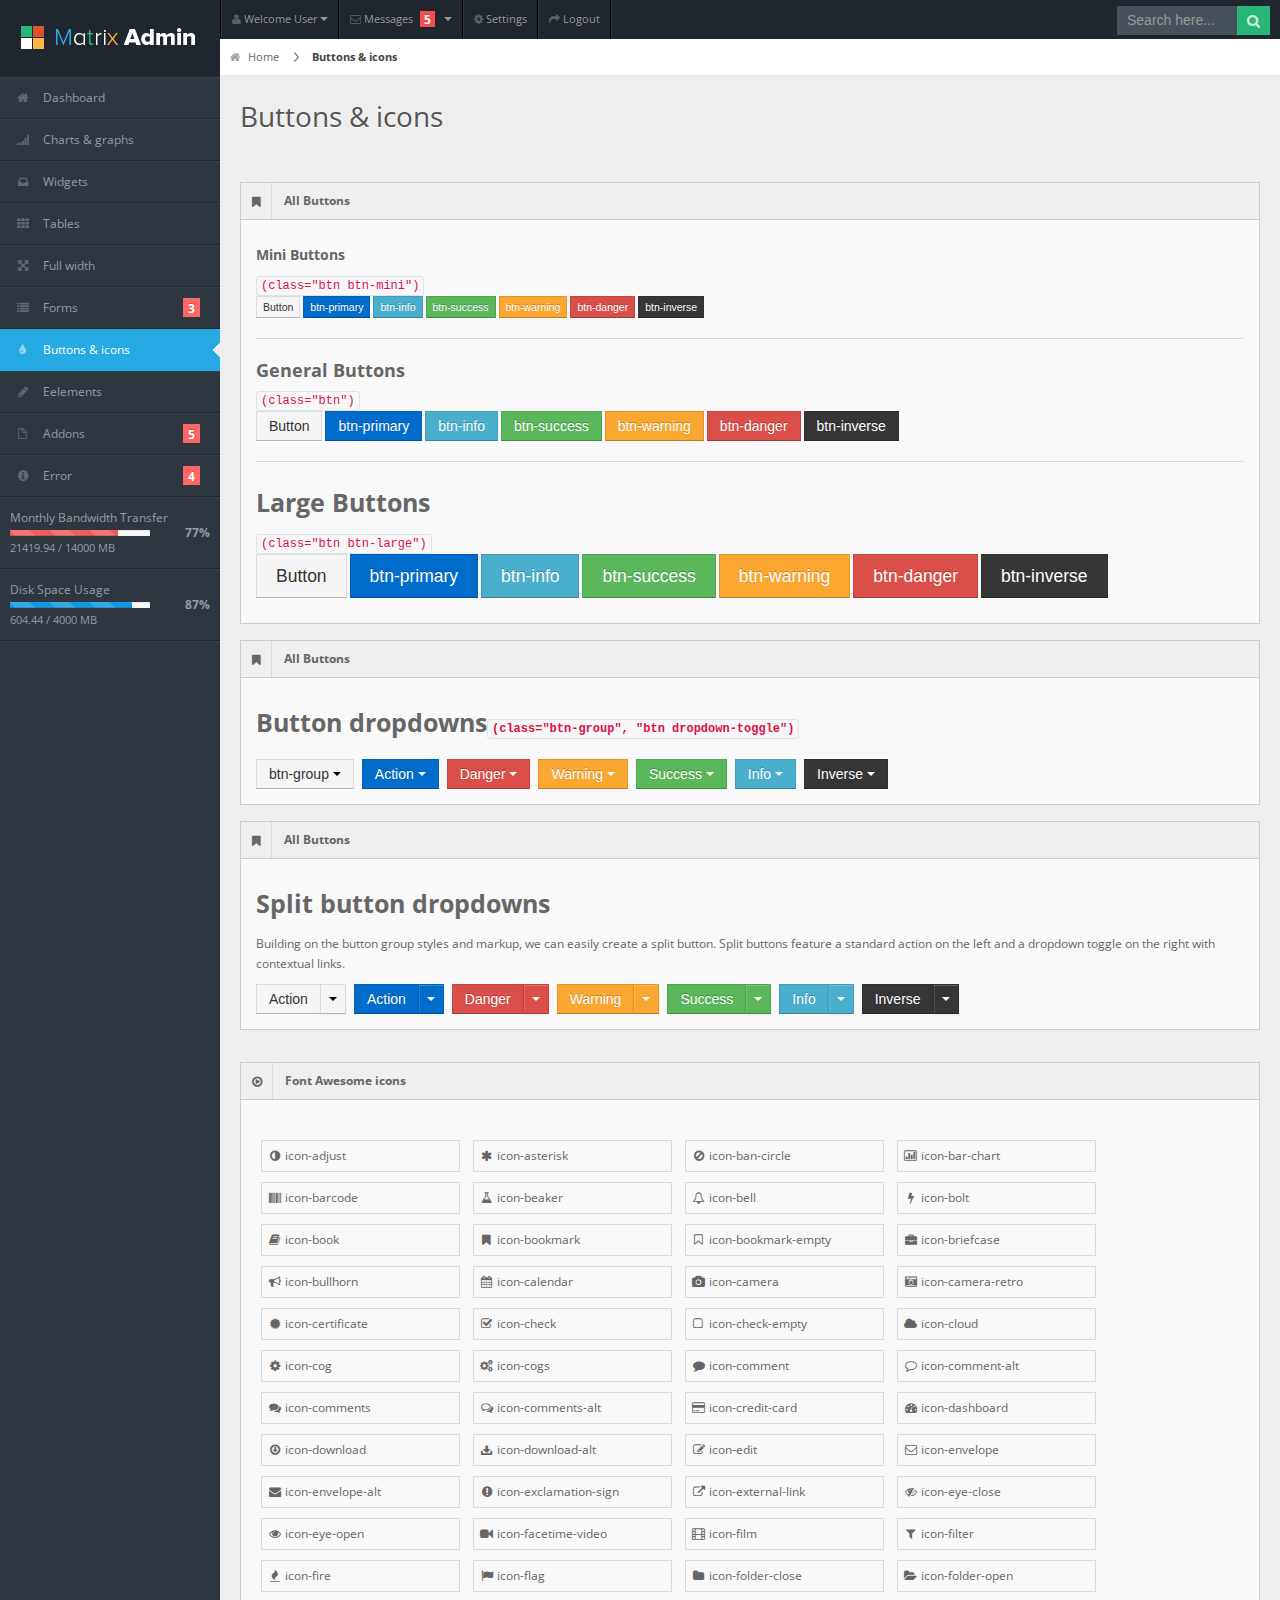
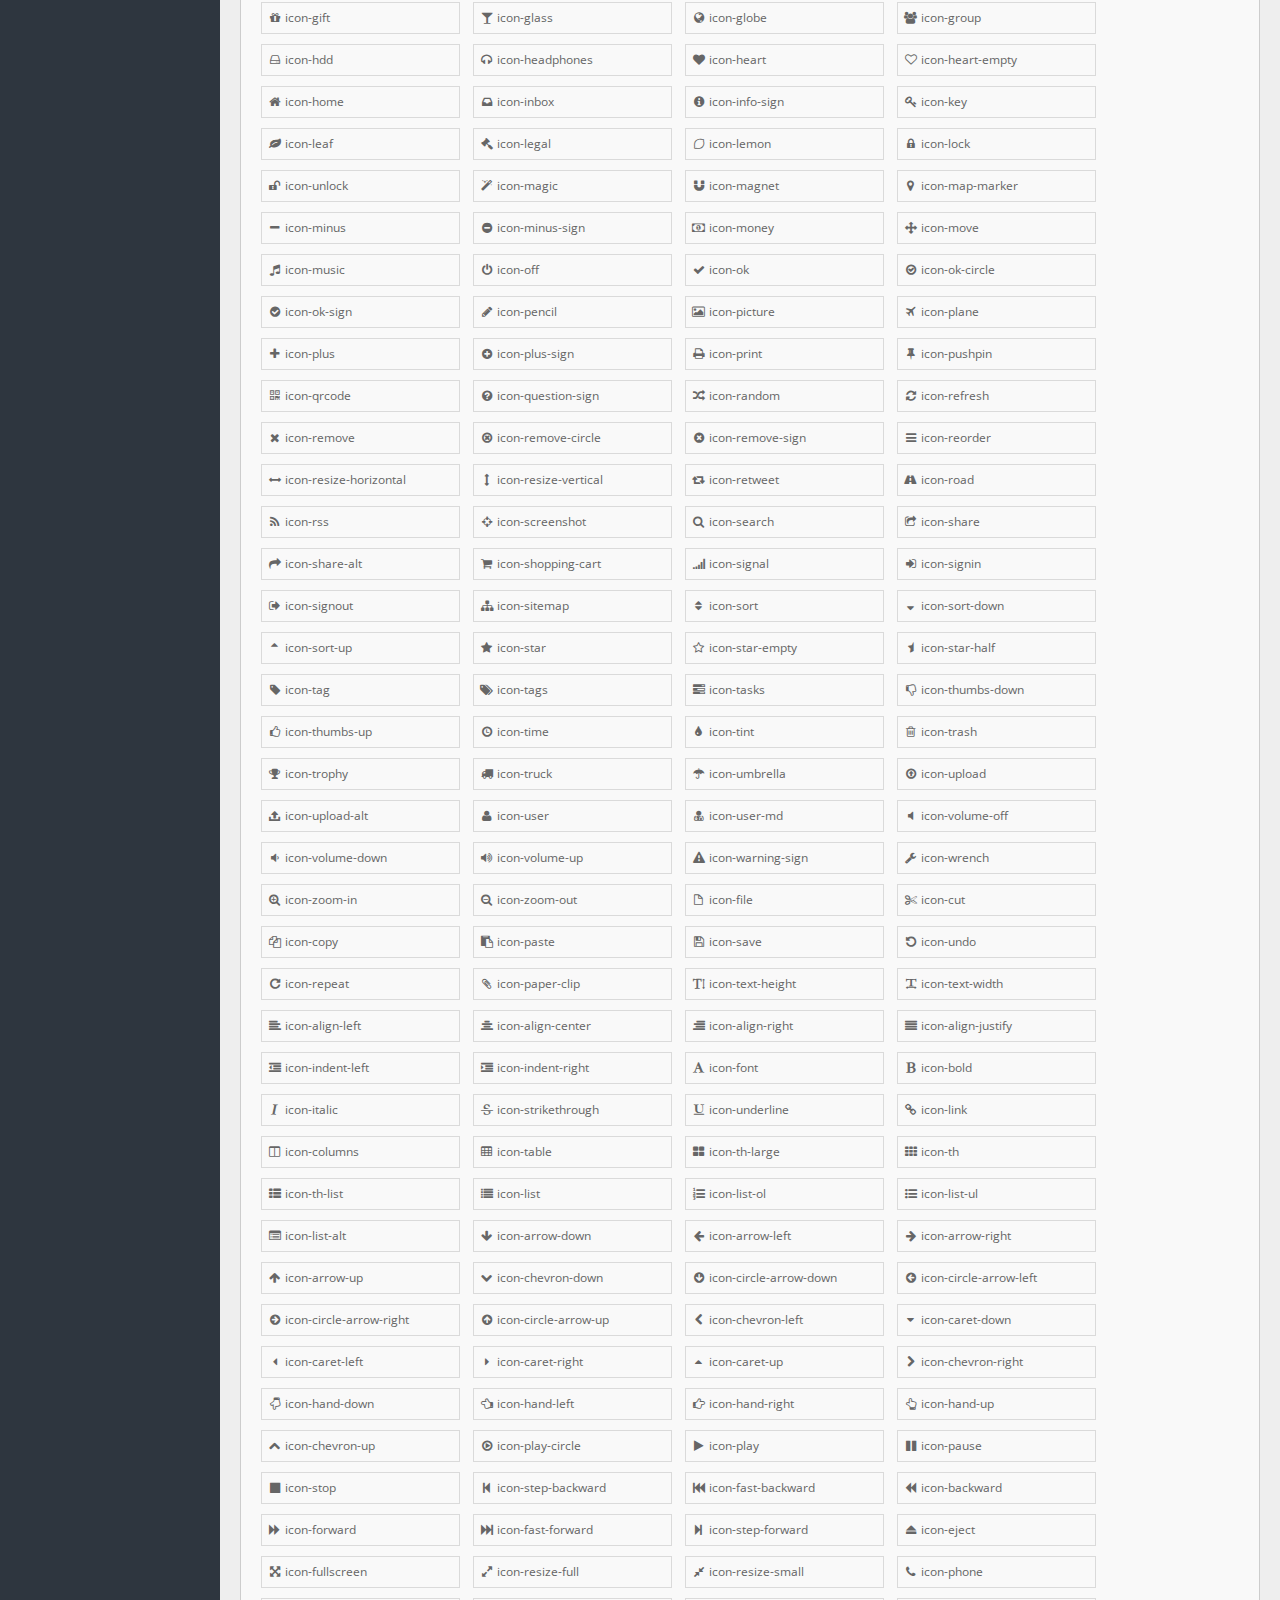
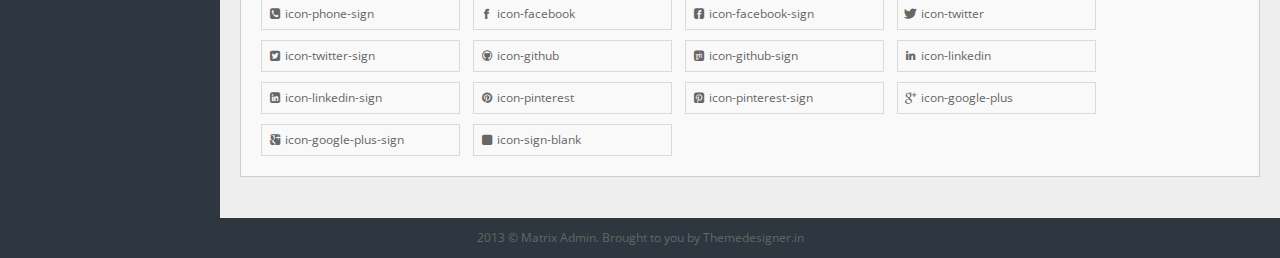
<file: src/main/webapp/admin/buttons.html>
<!DOCTYPE html>
<html lang="en">
<head>
<title>Matrix Admin</title>
<meta charset="UTF-8" />
<meta name="viewport" content="width=device-width, initial-scale=1.0" />
<link rel="stylesheet" href="css/bootstrap.min.css" />
<link rel="stylesheet" href="css/bootstrap-responsive.min.css" />
<link rel="stylesheet" href="css/fullcalendar.css" />
<link rel="stylesheet" href="css/matrix-style.css" />
<link rel="stylesheet" href="css/matrix-media.css" />
<link href="font-awesome/css/font-awesome.css" rel="stylesheet" />
<link href='http://fonts.googleapis.com/css?family=Open+Sans:400,700,800' rel='stylesheet' type='text/css'>
</head>
<body>

<!--Header-part-->
<div id="header">
  <h1><a href="dashboard.html">Matrix Admin</a></h1>
</div>
<!--close-Header-part--> 

<!--top-Header-menu-->
<div id="user-nav" class="navbar navbar-inverse">
  <ul class="nav">
    <li  class="dropdown" id="profile-messages" ><a title="" href="#" data-toggle="dropdown" data-target="#profile-messages" class="dropdown-toggle"><i class="icon icon-user"></i>  <span class="text">Welcome User</span><b class="caret"></b></a>
      <ul class="dropdown-menu">
        <li><a href="#"><i class="icon-user"></i> My Profile</a></li>
        <li class="divider"></li>
        <li><a href="#"><i class="icon-check"></i> My Tasks</a></li>
        <li class="divider"></li>
        <li><a href="login.html"><i class="icon-key"></i> Log Out</a></li>
      </ul>
    </li>
    <li class="dropdown" id="menu-messages"><a href="#" data-toggle="dropdown" data-target="#menu-messages" class="dropdown-toggle"><i class="icon icon-envelope"></i> <span class="text">Messages</span> <span class="label label-important">5</span> <b class="caret"></b></a>
      <ul class="dropdown-menu">
        <li><a class="sAdd" title="" href="#"><i class="icon-plus"></i> new message</a></li>
        <li class="divider"></li>
        <li><a class="sInbox" title="" href="#"><i class="icon-envelope"></i> inbox</a></li>
        <li class="divider"></li>
        <li><a class="sOutbox" title="" href="#"><i class="icon-arrow-up"></i> outbox</a></li>
        <li class="divider"></li>
        <li><a class="sTrash" title="" href="#"><i class="icon-trash"></i> trash</a></li>
      </ul>
    </li>
    <li class=""><a title="" href="#"><i class="icon icon-cog"></i> <span class="text">Settings</span></a></li>
    <li class=""><a title="" href="login.html"><i class="icon icon-share-alt"></i> <span class="text">Logout</span></a></li>
  </ul>
</div>

<!--start-top-serch-->
<div id="search">
  <input type="text" placeholder="Search here..."/>
  <button type="submit" class="tip-bottom" title="Search"><i class="icon-search icon-white"></i></button>
</div>
<!--close-top-serch--> 

<!--sidebar-menu-->
<div id="sidebar"> <a href="#" class="visible-phone"><i class="icon icon-tint"></i>Buttons &amp; icons</a>
  <ul>
    <li><a href="index.html"><i class="icon icon-home"></i> <span>Dashboard</span></a> </li>
    <li><a href="charts.html"><i class="icon icon-signal"></i> <span>Charts &amp; graphs</span></a> </li>
    <li><a href="widgets.html"><i class="icon icon-inbox"></i> <span>Widgets</span></a> </li>
    <li><a href="tables.html"><i class="icon icon-th"></i> <span>Tables</span></a></li>
    <li><a href="grid.html"><i class="icon icon-fullscreen"></i> <span>Full width</span></a></li>
    <li class="submenu"> <a href="#"><i class="icon icon-list"></i> <span>Forms</span> <span class="label label-important">3</span></a>
      <ul>
        <li><a href="form-common.html">Basic Form</a></li>
        <li><a href="form-validation.html">Form with Validation</a></li>
        <li><a href="form-wizard.html">Form with Wizard</a></li>
      </ul>
    </li>
    <li class="active"><a href="buttons.html"><i class="icon icon-tint"></i> <span>Buttons &amp; icons</span></a></li>
    <li><a href="interface.html"><i class="icon icon-pencil"></i> <span>Eelements</span></a></li>
    <li class="submenu"> <a href="#"><i class="icon icon-file"></i> <span>Addons</span> <span class="label label-important">5</span></a>
      <ul>
        <li><a href="index2.html">Dashboard2</a></li>
        <li><a href="gallery.html">Gallery</a></li>
        <li><a href="calendar.html">Calendar</a></li>
        <li><a href="invoice.html">Invoice</a></li>
        <li><a href="chat.html">Chat option</a></li>
      </ul>
    </li>
    <li class="submenu"> <a href="#"><i class="icon icon-info-sign"></i> <span>Error</span> <span class="label label-important">4</span></a>
      <ul>
        <li><a href="error403.html">Error 403</a></li>
        <li><a href="error404.html">Error 404</a></li>
        <li><a href="error405.html">Error 405</a></li>
        <li><a href="error500.html">Error 500</a></li>
      </ul>
    </li>
    <li class="content"> <span>Monthly Bandwidth Transfer</span>
      <div class="progress progress-mini progress-danger active progress-striped">
        <div style="width: 77%;" class="bar"></div>
      </div>
      <span class="percent">77%</span>
      <div class="stat">21419.94 / 14000 MB</div>
    </li>
    <li class="content"> <span>Disk Space Usage</span>
      <div class="progress progress-mini active progress-striped">
        <div style="width: 87%;" class="bar"></div>
      </div>
      <span class="percent">87%</span>
      <div class="stat">604.44 / 4000 MB</div>
    </li>
  </ul>
</div>

<!--main-container-part-->
<div id="content">
  <div id="content-header">
    <div id="breadcrumb"><a href="#" title="Go to Home" class="tip-bottom"><i class="icon-home"></i> Home</a> <a href="#" class="current">Buttons &amp; icons</a></div>
    <h1>Buttons &amp; icons</h1>
  </div>
  <div class="container-fluid">
    <div class="row-fluid">
      <div class="span12">
        <div class="widget-box">
          <div class="widget-title"><span class="icon"><i class="icon-bookmark"></i></span>
            <h5>All Buttons</h5>
          </div>
          <div class="widget-content">
            <h5>Mini Buttons </h5>
            <code>(class="btn btn-mini")</code>
            <p>
              <button class="btn btn-mini">Button</button>
              <button class="btn btn-primary btn-mini">btn-primary</button>
              <button class="btn btn-info btn-mini">btn-info</button>
              <button class="btn btn-success btn-mini">btn-success</button>
              <button class="btn btn-warning btn-mini">btn-warning</button>
              <button class="btn btn-danger btn-mini">btn-danger</button>
              <button class="btn btn-inverse btn-mini">btn-inverse</button>
            </p>
            <hr>
            </hr>
            <h4>General Buttons </h4>
            <code>(class="btn")</code>
            <p>
              <button class="btn">Button</button>
              <button class="btn btn-primary">btn-primary</button>
              <button class="btn btn-info">btn-info</button>
              <button class="btn btn-success">btn-success</button>
              <button class="btn btn-warning">btn-warning</button>
              <button class="btn btn-danger">btn-danger</button>
              <button class="btn btn-inverse">btn-inverse</button>
            </p>
            <hr>
            </hr>
            <h3>Large Buttons </h3>
            <code>(class="btn btn-large")</code>
            <p>
              <button class="btn btn-large">Button</button>
              <button class="btn btn-primary btn-large">btn-primary</button>
              <button class="btn btn-info btn-large">btn-info</button>
              <button class="btn btn-success btn-large">btn-success</button>
              <button class="btn btn-warning btn-large">btn-warning</button>
              <button class="btn btn-danger btn-large">btn-danger</button>
              <button class="btn btn-inverse btn-large">btn-inverse</button>
            </p>
          </div>
        </div>
        <div class="widget-box">
          <div class="widget-title"><span class="icon"><i class="icon-bookmark"></i></span>
            <h5>All Buttons</h5>
          </div>
          <div class="widget-content">
            <h3>Button dropdowns<code>(class="btn-group", "btn dropdown-toggle")</code></h3>
            <div class="btn-group">
              <button data-toggle="dropdown" class="btn dropdown-toggle">btn-group <span class="caret"></span></button>
              <ul class="dropdown-menu">
                <li><a href="#">Action</a></li>
                <li><a href="#">Another action</a></li>
                <li><a href="#">Something else here</a></li>
                <li class="divider"></li>
                <li><a href="#">Separated link</a></li>
              </ul>
            </div>
            <div class="btn-group">
              <button data-toggle="dropdown" class="btn btn-primary dropdown-toggle">Action <span class="caret"></span></button>
              <ul class="dropdown-menu">
                <li><a href="#">Action</a></li>
                <li><a href="#">Another action</a></li>
                <li><a href="#">Something else here</a></li>
                <li class="divider"></li>
                <li><a href="#">Separated link</a></li>
              </ul>
            </div>
            <div class="btn-group">
              <button data-toggle="dropdown" class="btn btn-danger dropdown-toggle">Danger <span class="caret"></span></button>
              <ul class="dropdown-menu">
                <li><a href="#">Action</a></li>
                <li><a href="#">Another action</a></li>
                <li><a href="#">Something else here</a></li>
                <li class="divider"></li>
                <li><a href="#">Separated link</a></li>
              </ul>
            </div>
            <div class="btn-group">
              <button data-toggle="dropdown" class="btn btn-warning dropdown-toggle">Warning <span class="caret"></span></button>
              <ul class="dropdown-menu">
                <li><a href="#">Action</a></li>
                <li><a href="#">Another action</a></li>
                <li><a href="#">Something else here</a></li>
                <li class="divider"></li>
                <li><a href="#">Separated link</a></li>
              </ul>
            </div>
            <div class="btn-group">
              <button data-toggle="dropdown" class="btn btn-success dropdown-toggle">Success <span class="caret"></span></button>
              <ul class="dropdown-menu">
                <li><a href="#">Action</a></li>
                <li><a href="#">Another action</a></li>
                <li><a href="#">Something else here</a></li>
                <li class="divider"></li>
                <li><a href="#">Separated link</a></li>
              </ul>
            </div>
            <div class="btn-group">
              <button data-toggle="dropdown" class="btn btn-info dropdown-toggle">Info <span class="caret"></span></button>
              <ul class="dropdown-menu">
                <li><a href="#">Action</a></li>
                <li><a href="#">Another action</a></li>
                <li><a href="#">Something else here</a></li>
                <li class="divider"></li>
                <li><a href="#">Separated link</a></li>
              </ul>
            </div>
            <div class="btn-group">
              <button data-toggle="dropdown" class="btn btn-inverse dropdown-toggle">Inverse <span class="caret"></span></button>
              <ul class="dropdown-menu">
                <li><a href="#">Action</a></li>
                <li><a href="#">Another action</a></li>
                <li><a href="#">Something else here</a></li>
                <li class="divider"></li>
                <li><a href="#">Separated link</a></li>
              </ul>
            </div>
          </div>
        </div>
      </div>
      <div class="widget-box">
        <div class="widget-title"><span class="icon"><i class="icon-bookmark"></i></span>
          <h5>All Buttons</h5>
        </div>
        <div class="widget-content">
          <h3>Split button dropdowns</h3>
          <p>Building on the button group styles and markup, we can easily create a split button. Split buttons feature a standard action on the left and a dropdown toggle on the right with contextual links.</p>
          <div class="btn-group">
            <button class="btn">Action</button>
            <button data-toggle="dropdown" class="btn dropdown-toggle"><span class="caret"></span></button>
            <ul class="dropdown-menu">
              <li><a href="#">Action</a></li>
              <li><a href="#">Another action</a></li>
              <li><a href="#">Something else here</a></li>
              <li class="divider"></li>
              <li><a href="#">Separated link</a></li>
            </ul>
          </div>
          <div class="btn-group">
            <button class="btn btn-primary">Action</button>
            <button data-toggle="dropdown" class="btn btn-primary dropdown-toggle"><span class="caret"></span></button>
            <ul class="dropdown-menu">
              <li><a href="#">Action</a></li>
              <li><a href="#">Another action</a></li>
              <li><a href="#">Something else here</a></li>
              <li class="divider"></li>
              <li><a href="#">Separated link</a></li>
            </ul>
          </div>
          <div class="btn-group">
            <button class="btn btn-danger">Danger</button>
            <button data-toggle="dropdown" class="btn btn-danger dropdown-toggle"><span class="caret"></span></button>
            <ul class="dropdown-menu">
              <li><a href="#">Action</a></li>
              <li><a href="#">Another action</a></li>
              <li><a href="#">Something else here</a></li>
              <li class="divider"></li>
              <li><a href="#">Separated link</a></li>
            </ul>
          </div>
          <div class="btn-group">
            <button class="btn btn-warning">Warning</button>
            <button data-toggle="dropdown" class="btn btn-warning dropdown-toggle"><span class="caret"></span></button>
            <ul class="dropdown-menu">
              <li><a href="#">Action</a></li>
              <li><a href="#">Another action</a></li>
              <li><a href="#">Something else here</a></li>
              <li class="divider"></li>
              <li><a href="#">Separated link</a></li>
            </ul>
          </div>
          <div class="btn-group">
            <button class="btn btn-success">Success</button>
            <button data-toggle="dropdown" class="btn btn-success dropdown-toggle"><span class="caret"></span></button>
            <ul class="dropdown-menu">
              <li><a href="#">Action</a></li>
              <li><a href="#">Another action</a></li>
              <li><a href="#">Something else here</a></li>
              <li class="divider"></li>
              <li><a href="#">Separated link</a></li>
            </ul>
          </div>
          <div class="btn-group">
            <button class="btn btn-info">Info</button>
            <button data-toggle="dropdown" class="btn btn-info dropdown-toggle"><span class="caret"></span></button>
            <ul class="dropdown-menu">
              <li><a href="#">Action</a></li>
              <li><a href="#">Another action</a></li>
              <li><a href="#">Something else here</a></li>
              <li class="divider"></li>
              <li><a href="#">Separated link</a></li>
            </ul>
          </div>
          <div class="btn-group">
            <button class="btn btn-inverse">Inverse</button>
            <button data-toggle="dropdown" class="btn btn-inverse dropdown-toggle"><span class="caret"></span></button>
            <ul class="dropdown-menu">
              <li><a href="#">Action</a></li>
              <li><a href="#">Another action</a></li>
              <li><a href="#">Something else here</a></li>
              <li class="divider"></li>
              <li><a href="#">Separated link</a></li>
            </ul>
          </div>
        </div>
      </div>
      <div class="row-fluid">
        <div class="span12">
          <div class="widget-box">
            <div class="widget-title"> <span class="icon"> <i class="icon-play-circle"></i> </span>
              <h5>Font Awesome icons</h5>
            </div>
            <div class="widget-content">
              <div class="row-fluid">
                <div class="span12 btn-icon-pg">
                  <ul>
                    <li><i class="icon-adjust"></i> icon-adjust</li>
                    <li><i class="icon-asterisk"></i> icon-asterisk</li>
                    <li><i class="icon-ban-circle"></i> icon-ban-circle</li>
                    <li><i class="icon-bar-chart"></i> icon-bar-chart</li>
                    <li><i class="icon-barcode"></i> icon-barcode</li>
                    <li><i class="icon-beaker"></i> icon-beaker</li>
                    <li><i class="icon-bell"></i> icon-bell</li>
                    <li><i class="icon-bolt"></i> icon-bolt</li>
                    <li><i class="icon-book"></i> icon-book</li>
                    <li><i class="icon-bookmark"></i> icon-bookmark</li>
                    <li><i class="icon-bookmark-empty"></i> icon-bookmark-empty</li>
                    <li><i class="icon-briefcase"></i> icon-briefcase</li>
                    <li><i class="icon-bullhorn"></i> icon-bullhorn</li>
                    <li><i class="icon-calendar"></i> icon-calendar</li>
                    <li><i class="icon-camera"></i> icon-camera</li>
                    <li><i class="icon-camera-retro"></i> icon-camera-retro</li>
                    <li><i class="icon-certificate"></i> icon-certificate</li>
                    <li><i class="icon-check"></i> icon-check</li>
                    <li><i class="icon-check-empty"></i> icon-check-empty</li>
                    <li><i class="icon-cloud"></i> icon-cloud</li>
                    <li><i class="icon-cog"></i> icon-cog</li>
                    <li><i class="icon-cogs"></i> icon-cogs</li>
                    <li><i class="icon-comment"></i> icon-comment</li>
                    <li><i class="icon-comment-alt"></i> icon-comment-alt</li>
                    <li><i class="icon-comments"></i> icon-comments</li>
                    <li><i class="icon-comments-alt"></i> icon-comments-alt</li>
                    <li><i class="icon-credit-card"></i> icon-credit-card</li>
                    <li><i class="icon-dashboard"></i> icon-dashboard</li>
                    <li><i class="icon-download"></i> icon-download</li>
                    <li><i class="icon-download-alt"></i> icon-download-alt</li>
                    <li><i class="icon-edit"></i> icon-edit</li>
                    <li><i class="icon-envelope"></i> icon-envelope</li>
                    <li><i class="icon-envelope-alt"></i> icon-envelope-alt</li>
                    <li><i class="icon-exclamation-sign"></i> icon-exclamation-sign</li>
                    <li><i class="icon-external-link"></i> icon-external-link</li>
                    <li><i class="icon-eye-close"></i> icon-eye-close</li>
                    <li><i class="icon-eye-open"></i> icon-eye-open</li>
                    <li><i class="icon-facetime-video"></i> icon-facetime-video</li>
                    <li><i class="icon-film"></i> icon-film</li>
                    <li><i class="icon-filter"></i> icon-filter</li>
                    <li><i class="icon-fire"></i> icon-fire</li>
                    <li><i class="icon-flag"></i> icon-flag</li>
                    <li><i class="icon-folder-close"></i> icon-folder-close</li>
                    <li><i class="icon-folder-open"></i> icon-folder-open</li>
                    <li><i class="icon-gift"></i> icon-gift</li>
                    <li><i class="icon-glass"></i> icon-glass</li>
                    <li><i class="icon-globe"></i> icon-globe</li>
                    <li><i class="icon-group"></i> icon-group</li>
                    <li><i class="icon-hdd"></i> icon-hdd</li>
                    <li><i class="icon-headphones"></i> icon-headphones</li>
                    <li><i class="icon-heart"></i> icon-heart</li>
                    <li><i class="icon-heart-empty"></i> icon-heart-empty</li>
                    <li><i class="icon-home"></i> icon-home</li>
                    <li><i class="icon-inbox"></i> icon-inbox</li>
                    <li><i class="icon-info-sign"></i> icon-info-sign</li>
                    <li><i class="icon-key"></i> icon-key</li>
                    <li><i class="icon-leaf"></i> icon-leaf</li>
                    <li><i class="icon-legal"></i> icon-legal</li>
                    <li><i class="icon-lemon"></i> icon-lemon</li>
                    <li><i class="icon-lock"></i> icon-lock</li>
                    <li><i class="icon-unlock"></i> icon-unlock</li>
                    <li><i class="icon-magic"></i> icon-magic</li>
                    <li><i class="icon-magnet"></i> icon-magnet</li>
                    <li><i class="icon-map-marker"></i> icon-map-marker</li>
                    <li><i class="icon-minus"></i> icon-minus</li>
                    <li><i class="icon-minus-sign"></i> icon-minus-sign</li>
                    <li><i class="icon-money"></i> icon-money</li>
                    <li><i class="icon-move"></i> icon-move</li>
                    <li><i class="icon-music"></i> icon-music</li>
                    <li><i class="icon-off"></i> icon-off</li>
                    <li><i class="icon-ok"></i> icon-ok</li>
                    <li><i class="icon-ok-circle"></i> icon-ok-circle</li>
                    <li><i class="icon-ok-sign"></i> icon-ok-sign</li>
                    <li><i class="icon-pencil"></i> icon-pencil</li>
                    <li><i class="icon-picture"></i> icon-picture</li>
                    <li><i class="icon-plane"></i> icon-plane</li>
                    <li><i class="icon-plus"></i> icon-plus</li>
                    <li><i class="icon-plus-sign"></i> icon-plus-sign</li>
                    <li><i class="icon-print"></i> icon-print</li>
                    <li><i class="icon-pushpin"></i> icon-pushpin</li>
                    <li><i class="icon-qrcode"></i> icon-qrcode</li>
                    <li><i class="icon-question-sign"></i> icon-question-sign</li>
                    <li><i class="icon-random"></i> icon-random</li>
                    <li><i class="icon-refresh"></i> icon-refresh</li>
                    <li><i class="icon-remove"></i> icon-remove</li>
                    <li><i class="icon-remove-circle"></i> icon-remove-circle</li>
                    <li><i class="icon-remove-sign"></i> icon-remove-sign</li>
                    <li><i class="icon-reorder"></i> icon-reorder</li>
                    <li><i class="icon-resize-horizontal"></i> icon-resize-horizontal</li>
                    <li><i class="icon-resize-vertical"></i> icon-resize-vertical</li>
                    <li><i class="icon-retweet"></i> icon-retweet</li>
                    <li><i class="icon-road"></i> icon-road</li>
                    <li><i class="icon-rss"></i> icon-rss</li>
                    <li><i class="icon-screenshot"></i> icon-screenshot</li>
                    <li><i class="icon-search"></i> icon-search</li>
                    <li><i class="icon-share"></i> icon-share</li>
                    <li><i class="icon-share-alt"></i> icon-share-alt</li>
                    <li><i class="icon-shopping-cart"></i> icon-shopping-cart</li>
                    <li><i class="icon-signal"></i> icon-signal</li>
                    <li><i class="icon-signin"></i> icon-signin</li>
                    <li><i class="icon-signout"></i> icon-signout</li>
                    <li><i class="icon-sitemap"></i> icon-sitemap</li>
                    <li><i class="icon-sort"></i> icon-sort</li>
                    <li><i class="icon-sort-down"></i> icon-sort-down</li>
                    <li><i class="icon-sort-up"></i> icon-sort-up</li>
                    <li><i class="icon-star"></i> icon-star</li>
                    <li><i class="icon-star-empty"></i> icon-star-empty</li>
                    <li><i class="icon-star-half"></i> icon-star-half</li>
                    <li><i class="icon-tag"></i> icon-tag</li>
                    <li><i class="icon-tags"></i> icon-tags</li>
                    <li><i class="icon-tasks"></i> icon-tasks</li>
                    <li><i class="icon-thumbs-down"></i> icon-thumbs-down</li>
                    <li><i class="icon-thumbs-up"></i> icon-thumbs-up</li>
                    <li><i class="icon-time"></i> icon-time</li>
                    <li><i class="icon-tint"></i> icon-tint</li>
                    <li><i class="icon-trash"></i> icon-trash</li>
                    <li><i class="icon-trophy"></i> icon-trophy</li>
                    <li><i class="icon-truck"></i> icon-truck</li>
                    <li><i class="icon-umbrella"></i> icon-umbrella</li>
                    <li><i class="icon-upload"></i> icon-upload</li>
                    <li><i class="icon-upload-alt"></i> icon-upload-alt</li>
                    <li><i class="icon-user"></i> icon-user</li>
                    <li><i class="icon-user-md"></i> icon-user-md</li>
                    <li><i class="icon-volume-off"></i> icon-volume-off</li>
                    <li><i class="icon-volume-down"></i> icon-volume-down</li>
                    <li><i class="icon-volume-up"></i> icon-volume-up</li>
                    <li><i class="icon-warning-sign"></i> icon-warning-sign</li>
                    <li><i class="icon-wrench"></i> icon-wrench</li>
                    <li><i class="icon-zoom-in"></i> icon-zoom-in</li>
                    <li><i class="icon-zoom-out"></i> icon-zoom-out</li>
                    <li><i class="icon-file"></i> icon-file</li>
                    <li><i class="icon-cut"></i> icon-cut</li>
                    <li><i class="icon-copy"></i> icon-copy</li>
                    <li><i class="icon-paste"></i> icon-paste</li>
                    <li><i class="icon-save"></i> icon-save</li>
                    <li><i class="icon-undo"></i> icon-undo</li>
                    <li><i class="icon-repeat"></i> icon-repeat</li>
                    <li><i class="icon-paper-clip"></i> icon-paper-clip</li>
                    <li><i class="icon-text-height"></i> icon-text-height</li>
                    <li><i class="icon-text-width"></i> icon-text-width</li>
                    <li><i class="icon-align-left"></i> icon-align-left</li>
                    <li><i class="icon-align-center"></i> icon-align-center</li>
                    <li><i class="icon-align-right"></i> icon-align-right</li>
                    <li><i class="icon-align-justify"></i> icon-align-justify</li>
                    <li><i class="icon-indent-left"></i> icon-indent-left</li>
                    <li><i class="icon-indent-right"></i> icon-indent-right</li>
                    <li><i class="icon-font"></i> icon-font</li>
                    <li><i class="icon-bold"></i> icon-bold</li>
                    <li><i class="icon-italic"></i> icon-italic</li>
                    <li><i class="icon-strikethrough"></i> icon-strikethrough</li>
                    <li><i class="icon-underline"></i> icon-underline</li>
                    <li><i class="icon-link"></i> icon-link</li>
                    <li><i class="icon-columns"></i> icon-columns</li>
                    <li><i class="icon-table"></i> icon-table</li>
                    <li><i class="icon-th-large"></i> icon-th-large</li>
                    <li><i class="icon-th"></i> icon-th</li>
                    <li><i class="icon-th-list"></i> icon-th-list</li>
                    <li><i class="icon-list"></i> icon-list</li>
                    <li><i class="icon-list-ol"></i> icon-list-ol</li>
                    <li><i class="icon-list-ul"></i> icon-list-ul</li>
                    <li><i class="icon-list-alt"></i> icon-list-alt</li>
                    <li><i class="icon-arrow-down"></i> icon-arrow-down</li>
                    <li><i class="icon-arrow-left"></i> icon-arrow-left</li>
                    <li><i class="icon-arrow-right"></i> icon-arrow-right</li>
                    <li><i class="icon-arrow-up"></i> icon-arrow-up</li>
                    <li><i class="icon-chevron-down"></i> icon-chevron-down</li>
                    <li><i class="icon-circle-arrow-down"></i> icon-circle-arrow-down</li>
                    <li><i class="icon-circle-arrow-left"></i> icon-circle-arrow-left</li>
                    <li><i class="icon-circle-arrow-right"></i> icon-circle-arrow-right</li>
                    <li><i class="icon-circle-arrow-up"></i> icon-circle-arrow-up</li>
                    <li><i class="icon-chevron-left"></i> icon-chevron-left</li>
                    <li><i class="icon-caret-down"></i> icon-caret-down</li>
                    <li><i class="icon-caret-left"></i> icon-caret-left</li>
                    <li><i class="icon-caret-right"></i> icon-caret-right</li>
                    <li><i class="icon-caret-up"></i> icon-caret-up</li>
                    <li><i class="icon-chevron-right"></i> icon-chevron-right</li>
                    <li><i class="icon-hand-down"></i> icon-hand-down</li>
                    <li><i class="icon-hand-left"></i> icon-hand-left</li>
                    <li><i class="icon-hand-right"></i> icon-hand-right</li>
                    <li><i class="icon-hand-up"></i> icon-hand-up</li>
                    <li><i class="icon-chevron-up"></i> icon-chevron-up</li>
                    <li><i class="icon-play-circle"></i> icon-play-circle</li>
                    <li><i class="icon-play"></i> icon-play</li>
                    <li><i class="icon-pause"></i> icon-pause</li>
                    <li><i class="icon-stop"></i> icon-stop</li>
                    <li><i class="icon-step-backward"></i> icon-step-backward</li>
                    <li><i class="icon-fast-backward"></i> icon-fast-backward</li>
                    <li><i class="icon-backward"></i> icon-backward</li>
                    <li><i class="icon-forward"></i> icon-forward</li>
                    <li><i class="icon-fast-forward"></i> icon-fast-forward</li>
                    <li><i class="icon-step-forward"></i> icon-step-forward</li>
                    <li><i class="icon-eject"></i> icon-eject</li>
                    <li><i class="icon-fullscreen"></i> icon-fullscreen</li>
                    <li><i class="icon-resize-full"></i> icon-resize-full</li>
                    <li><i class="icon-resize-small"></i> icon-resize-small</li>
                    <li><i class="icon-phone"></i> icon-phone</li>
                    <li><i class="icon-phone-sign"></i> icon-phone-sign</li>
                    <li><i class="icon-facebook"></i> icon-facebook</li>
                    <li><i class="icon-facebook-sign"></i> icon-facebook-sign</li>
                    <li><i class="icon-twitter"></i> icon-twitter</li>
                    <li><i class="icon-twitter-sign"></i> icon-twitter-sign</li>
                    <li><i class="icon-github"></i> icon-github</li>
                    <li><i class="icon-github-sign"></i> icon-github-sign</li>
                    <li><i class="icon-linkedin"></i> icon-linkedin</li>
                    <li><i class="icon-linkedin-sign"></i> icon-linkedin-sign</li>
                    <li><i class="icon-pinterest"></i> icon-pinterest</li>
                    <li><i class="icon-pinterest-sign"></i> icon-pinterest-sign</li>
                    <li><i class="icon-google-plus"></i> icon-google-plus</li>
                    <li><i class="icon-google-plus-sign"></i> icon-google-plus-sign</li>
                    <li><i class="icon-sign-blank"></i> icon-sign-blank</li>
                  </ul>
                </div>
              </div>
            </div>
          </div>
        </div>
      </div>
    </div>
  </div>
</div>
<!--End-main-container-part-->
<!--Footer-part-->
<!--Footer-part-->
<div class="row-fluid">
  <div id="footer" class="span12"> 2013 &copy; Matrix Admin. Brought to you by <a href="http://themedesigner.in/">Themedesigner.in</a> </div>
</div>
<!--end-Footer-part-->
<!--end-Footer-part-->

<script src="js/jquery.min.js"></script> 
<script src="js/jquery.ui.custom.js"></script> 
<script src="js/bootstrap.min.js"></script> 
<script src="js/matrix.js"></script>
</body>
</html>
</file>
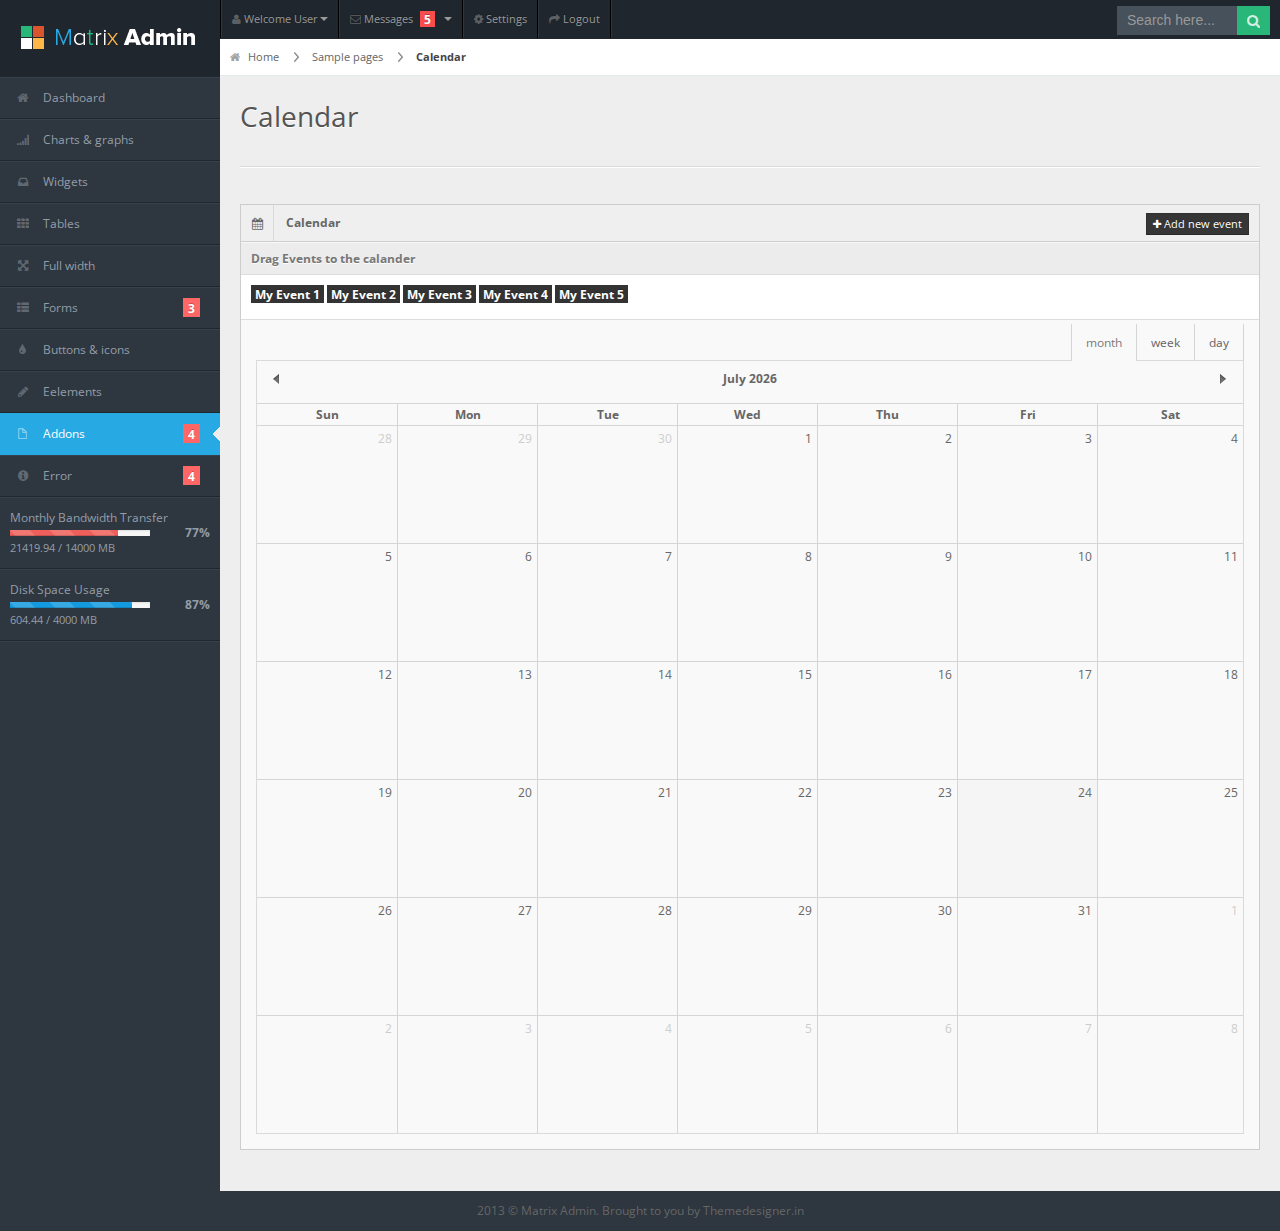
<file: src/main/webapp/admin/calendar.html>
<!DOCTYPE html>
<html lang="en">
<head>
<title>Matrix Admin</title>
<meta charset="UTF-8" />
<meta name="viewport" content="width=device-width, initial-scale=1.0" />
<link rel="stylesheet" href="css/bootstrap.min.css" />
<link rel="stylesheet" href="css/bootstrap-responsive.min.css" />
<link rel="stylesheet" href="css/fullcalendar.css" />
<link rel="stylesheet" href="css/matrix-style.css" />
<link rel="stylesheet" href="css/matrix-media.css" />
<link href="font-awesome/css/font-awesome.css" rel="stylesheet" />
<link href='http://fonts.googleapis.com/css?family=Open+Sans:400,700,800' rel='stylesheet' type='text/css'>
</head>
<body>

<!--Header-part-->
<div id="header">
  <h1><a href="dashboard.html">Matrix Admin</a></h1>
</div>
<!--close-Header-part--> 

<!--top-Header-menu-->
<div id="user-nav" class="navbar navbar-inverse">
  <ul class="nav">
    <li  class="dropdown" id="profile-messages" ><a title="" href="#" data-toggle="dropdown" data-target="#profile-messages" class="dropdown-toggle"><i class="icon icon-user"></i>  <span class="text">Welcome User</span><b class="caret"></b></a>
      <ul class="dropdown-menu">
        <li><a href="#"><i class="icon-user"></i> My Profile</a></li>
        <li class="divider"></li>
        <li><a href="#"><i class="icon-check"></i> My Tasks</a></li>
        <li class="divider"></li>
        <li><a href="login.html"><i class="icon-key"></i> Log Out</a></li>
      </ul>
    </li>
    <li class="dropdown" id="menu-messages"><a href="#" data-toggle="dropdown" data-target="#menu-messages" class="dropdown-toggle"><i class="icon icon-envelope"></i> <span class="text">Messages</span> <span class="label label-important">5</span> <b class="caret"></b></a>
      <ul class="dropdown-menu">
        <li><a class="sAdd" title="" href="#"><i class="icon-plus"></i> new message</a></li>
        <li class="divider"></li>
        <li><a class="sInbox" title="" href="#"><i class="icon-envelope"></i> inbox</a></li>
        <li class="divider"></li>
        <li><a class="sOutbox" title="" href="#"><i class="icon-arrow-up"></i> outbox</a></li>
        <li class="divider"></li>
        <li><a class="sTrash" title="" href="#"><i class="icon-trash"></i> trash</a></li>
      </ul>
    </li>
    <li class=""><a title="" href="#"><i class="icon icon-cog"></i> <span class="text">Settings</span></a></li>
    <li class=""><a title="" href="login.html"><i class="icon icon-share-alt"></i> <span class="text">Logout</span></a></li>
  </ul>
</div>

<!--start-top-serch-->
<div id="search">
  <input type="text" placeholder="Search here..."/>
  <button type="submit" class="tip-bottom" title="Search"><i class="icon-search icon-white"></i></button>
</div>
<!--close-top-serch--> 

<!--sidebar-menu-->

<div id="sidebar"><a href="#" class="visible-phone"><i class="icon icon-file"></i>Addons</a>
  <ul>
    <li><a href="index.html"><i class="icon icon-home"></i> <span>Dashboard</span></a> </li>
    <li> <a href="charts.html"><i class="icon icon-signal"></i> <span>Charts &amp; graphs</span></a> </li>
    <li> <a href="widgets.html"><i class="icon icon-inbox"></i> <span>Widgets</span></a> </li>
    <li><a href="tables.html"><i class="icon icon-th"></i> <span>Tables</span></a></li>
    <li><a href="grid.html"><i class="icon icon-fullscreen"></i> <span>Full width</span></a></li>
    <li class="submenu"> <a href="#"><i class="icon icon-th-list"></i> <span>Forms</span> <span class="label label-important">3</span></a>
      <ul>
        <li><a href="form-common.html">Basic Form</a></li>
        <li><a href="form-validation.html">Form with Validation</a></li>
        <li><a href="form-wizard.html">Form with Wizard</a></li>
      </ul>
    </li>
    <li><a href="buttons.html"><i class="icon icon-tint"></i> <span>Buttons &amp; icons</span></a></li>
    <li><a href="interface.html"><i class="icon icon-pencil"></i> <span>Eelements</span></a></li>
    <li class="submenu active"> <a href="#"><i class="icon icon-file"></i> <span>Addons</span> <span class="label label-important">4</span></a>
      <ul>
        <li><a href="index2.html">Dashboard2</a></li>
        <li><a href="gallery.html">Gallery</a></li>
        <li><a href="calendar.html">Calendar</a></li>
        <li><a href="invoice.html">Invoice</a></li>
        <li><a href="chat.html">Chat option</a></li>
      </ul>
    </li>
    <li class="submenu"> <a href="#"><i class="icon icon-info-sign"></i> <span>Error</span> <span class="label label-important">4</span></a>
      <ul>
        <li><a href="error403.html">Error 403</a></li>
        <li><a href="error404.html">Error 404</a></li>
        <li><a href="error405.html">Error 405</a></li>
        <li><a href="error500.html">Error 500</a></li>
      </ul>
    </li>
    <li class="content"> <span>Monthly Bandwidth Transfer</span>
      <div class="progress progress-mini progress-danger active progress-striped">
        <div style="width: 77%;" class="bar"></div>
      </div>
      <span class="percent">77%</span>
      <div class="stat">21419.94 / 14000 MB</div>
    </li>
    <li class="content"> <span>Disk Space Usage</span>
      <div class="progress progress-mini active progress-striped">
        <div style="width: 87%;" class="bar"></div>
      </div>
      <span class="percent">87%</span>
      <div class="stat">604.44 / 4000 MB</div>
    </li>
  </ul>
</div>
<div id="content">
  <div id="content-header">
    <div id="breadcrumb"><a href="#" title="Go to Home" class="tip-bottom"><i class="icon-home"></i> Home</a> <a href="#">Sample pages</a> <a href="#" class="current">Calendar</a></div>
    <h1>Calendar</h1>
  </div>
  <div class="container-fluid">
    <hr>
    <div class="row-fluid">
      <div class="span12">
        <div class="widget-box widget-calendar">
          <div class="widget-title"> <span class="icon"><i class="icon-calendar"></i></span>
            <h5>Calendar</h5>
            <div class="buttons"> <a id="add-event" data-toggle="modal" href="#modal-add-event" class="btn btn-inverse btn-mini"><i class="icon-plus icon-white"></i> Add new event</a>
              <div class="modal hide" id="modal-add-event">
                <div class="modal-header">
                  <button type="button" class="close" data-dismiss="modal">×</button>
                  <h3>Add a new event</h3>
                </div>
                <div class="modal-body">
                  <p>Enter event name:</p>
                  <p>
                    <input id="event-name" type="text" />
                  </p>
                </div>
                <div class="modal-footer"> <a href="#" class="btn" data-dismiss="modal">Cancel</a> <a href="#" id="add-event-submit" class="btn btn-primary">Add event</a> </div>
              </div>
            </div>
          </div>
          <div class="widget-content">
            <div class="panel-left">
              <div id="fullcalendar"></div>
            </div>
            <div id="external-events" class="panel-right">
              <div class="panel-title">
                <h5>Drag Events to the calander</h5>
              </div>
              <div class="panel-content">
                <div class="external-event ui-draggable label label-inverse">My Event 1</div>
                <div class="external-event ui-draggable label label-inverse">My Event 2</div>
                <div class="external-event ui-draggable label label-inverse">My Event 3</div>
                <div class="external-event ui-draggable label label-inverse">My Event 4</div>
                <div class="external-event ui-draggable label label-inverse">My Event 5</div>
              </div>
            </div>
          </div>
        </div>
      </div>
    </div>
  </div>
</div>
<!--Footer-part-->
<div class="row-fluid">
  <div id="footer" class="span12"> 2013 &copy; Matrix Admin. Brought to you by <a href="http://themedesigner.in/">Themedesigner.in</a> </div>
</div>
<!--end-Footer-part-->
<script src="js/jquery.min.js"></script> 
<script src="js/jquery.ui.custom.js"></script> 
<script src="js/bootstrap.min.js"></script> 
<script src="js/fullcalendar.min.js"></script> 
<script src="js/matrix.js"></script> 
<script src="js/matrix.calendar.js"></script>
</body>
</html>
</file>
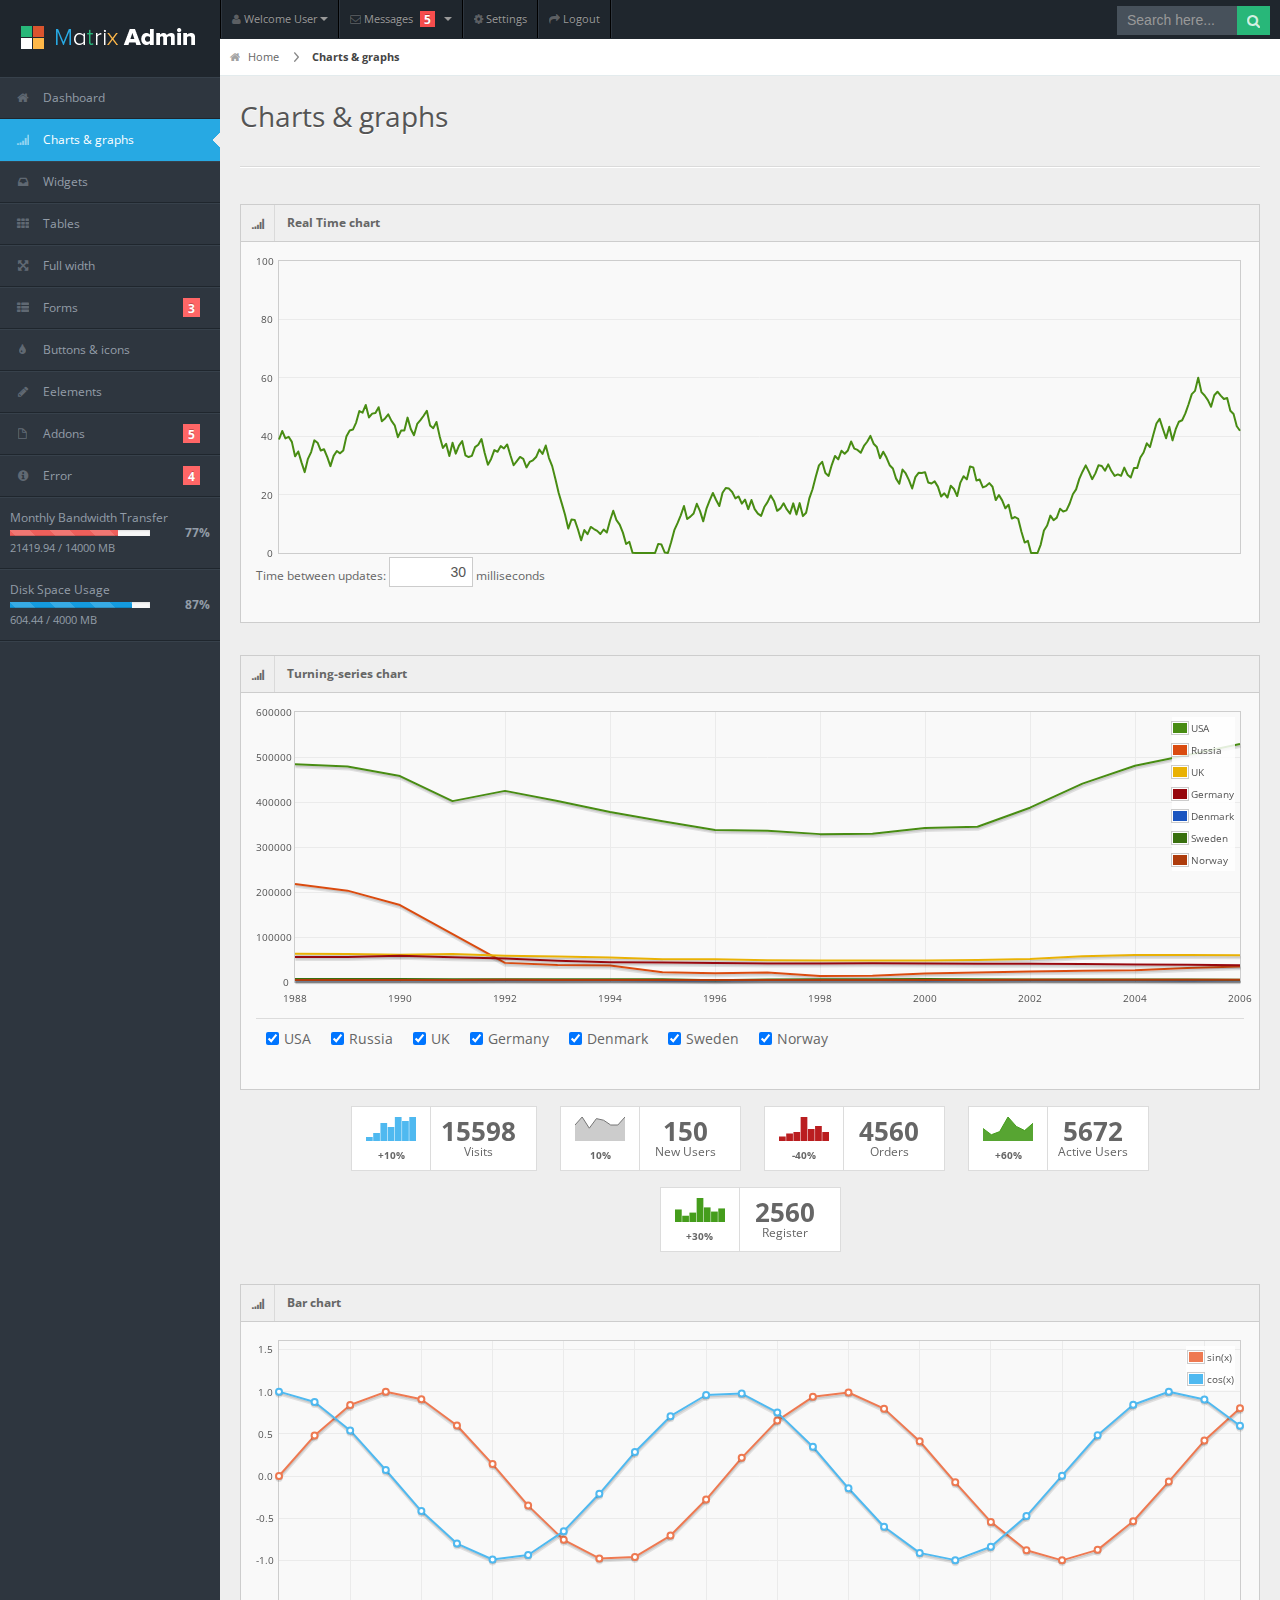
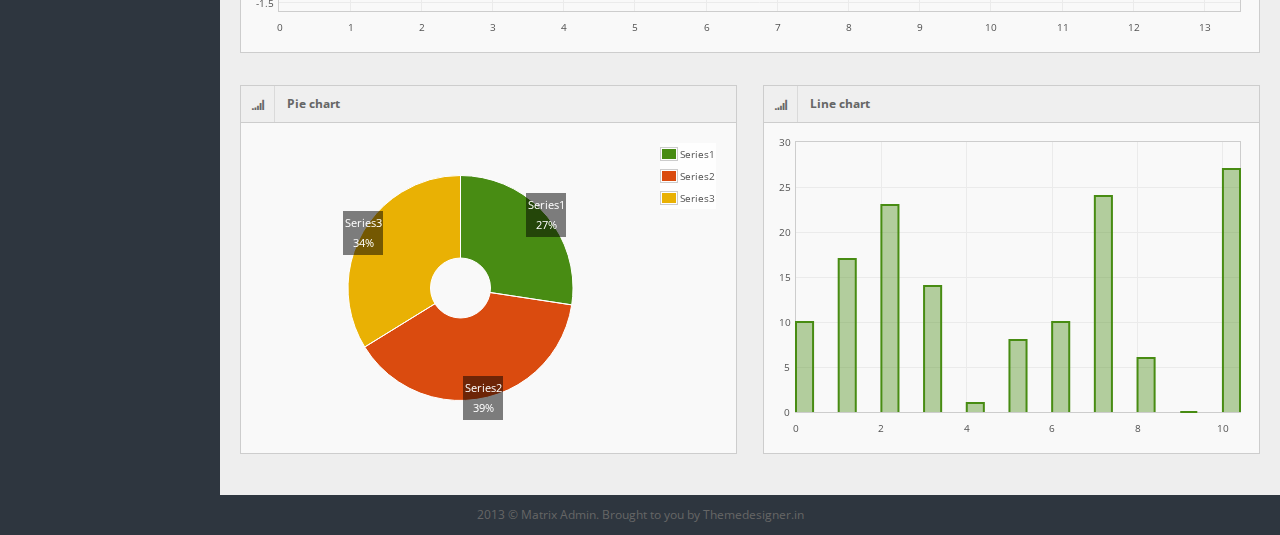
<file: src/main/webapp/admin/charts.html>
<!DOCTYPE html>
<html lang="en">
<head>
<title>Matrix Admin</title>
<meta charset="UTF-8" />
<meta name="viewport" content="width=device-width, initial-scale=1.0" />
<link rel="stylesheet" href="css/bootstrap.min.css" />
<link rel="stylesheet" href="css/bootstrap-responsive.min.css" />
<link rel="stylesheet" href="css/matrix-style.css" />
<link rel="stylesheet" href="css/matrix-media.css" />
<link href="font-awesome/css/font-awesome.css" rel="stylesheet" />
<link href='http://fonts.googleapis.com/css?family=Open+Sans:400,700,800' rel='stylesheet' type='text/css'>
</head>
<body>

<!--Header-part-->
<div id="header">
  <h1><a href="dashboard.html">Matrix Admin</a></h1>
</div>
<!--close-Header-part--> 

<!--top-Header-menu-->
<div id="user-nav" class="navbar navbar-inverse">
  <ul class="nav">
    <li  class="dropdown" id="profile-messages" ><a title="" href="#" data-toggle="dropdown" data-target="#profile-messages" class="dropdown-toggle"><i class="icon icon-user"></i>  <span class="text">Welcome User</span><b class="caret"></b></a>
      <ul class="dropdown-menu">
        <li><a href="#"><i class="icon-user"></i> My Profile</a></li>
        <li class="divider"></li>
        <li><a href="#"><i class="icon-check"></i> My Tasks</a></li>
        <li class="divider"></li>
        <li><a href="login.html"><i class="icon-key"></i> Log Out</a></li>
      </ul>
    </li>
    <li class="dropdown" id="menu-messages"><a href="#" data-toggle="dropdown" data-target="#menu-messages" class="dropdown-toggle"><i class="icon icon-envelope"></i> <span class="text">Messages</span> <span class="label label-important">5</span> <b class="caret"></b></a>
      <ul class="dropdown-menu">
        <li><a class="sAdd" title="" href="#"><i class="icon-plus"></i> new message</a></li>
        <li class="divider"></li>
        <li><a class="sInbox" title="" href="#"><i class="icon-envelope"></i> inbox</a></li>
        <li class="divider"></li>
        <li><a class="sOutbox" title="" href="#"><i class="icon-arrow-up"></i> outbox</a></li>
        <li class="divider"></li>
        <li><a class="sTrash" title="" href="#"><i class="icon-trash"></i> trash</a></li>
      </ul>
    </li>
    <li class=""><a title="" href="#"><i class="icon icon-cog"></i> <span class="text">Settings</span></a></li>
    <li class=""><a title="" href="login.html"><i class="icon icon-share-alt"></i> <span class="text">Logout</span></a></li>
  </ul>
</div>

<!--start-top-serch-->
<div id="search">
  <input type="text" placeholder="Search here..."/>
  <button type="submit" class="tip-bottom" title="Search"><i class="icon-search icon-white"></i></button>
</div>
<!--close-top-serch--> 

<!--sidebar-menu-->

<div id="sidebar"> <a href="#" class="visible-phone"><i class="icon icon-signal"></i> Charts &amp; graphs</a>
  <ul>
    <li><a href="index.html"><i class="icon icon-home"></i> <span>Dashboard</span></a> </li>
    <li class="active"> <a href="charts.html"><i class="icon icon-signal"></i> <span>Charts &amp; graphs</span></a> </li>
    <li> <a href="widgets.html"><i class="icon icon-inbox"></i> <span>Widgets</span></a> </li>
    <li><a href="tables.html"><i class="icon icon-th"></i> <span>Tables</span></a></li>
    <li><a href="grid.html"><i class="icon icon-fullscreen"></i> <span>Full width</span></a></li>
    <li class="submenu"> <a href="#"><i class="icon icon-th-list"></i> <span>Forms</span> <span class="label label-important">3</span></a>
      <ul>
        <li><a href="form-common.html">Basic Form</a></li>
        <li><a href="form-validation.html">Form with Validation</a></li>
        <li><a href="form-wizard.html">Form with Wizard</a></li>
      </ul>
    </li>
    <li><a href="buttons.html"><i class="icon icon-tint"></i> <span>Buttons &amp; icons</span></a></li>
    <li><a href="interface.html"><i class="icon icon-pencil"></i> <span>Eelements</span></a></li>
    <li class="submenu"> <a href="#"><i class="icon icon-file"></i> <span>Addons</span> <span class="label label-important">5</span></a>
      <ul>
        <li><a href="index2.html">Dashboard2</a></li>
        <li><a href="gallery.html">Gallery</a></li>
        <li><a href="calendar.html">Calendar</a></li>
        <li><a href="invoice.html">Invoice</a></li>
        <li><a href="chat.html">Chat option</a></li>
      </ul>
    </li>
    <li class="submenu"> <a href="#"><i class="icon icon-info-sign"></i> <span>Error</span> <span class="label label-important">4</span></a>
      <ul>
        <li><a href="error403.html">Error 403</a></li>
        <li><a href="error404.html">Error 404</a></li>
        <li><a href="error405.html">Error 405</a></li>
        <li><a href="error500.html">Error 500</a></li>
      </ul>
    </li>
    <li class="content"> <span>Monthly Bandwidth Transfer</span>
      <div class="progress progress-mini progress-danger active progress-striped">
        <div style="width: 77%;" class="bar"></div>
      </div>
      <span class="percent">77%</span>
      <div class="stat">21419.94 / 14000 MB</div>
    </li>
    <li class="content"> <span>Disk Space Usage</span>
      <div class="progress progress-mini active progress-striped">
        <div style="width: 87%;" class="bar"></div>
      </div>
      <span class="percent">87%</span>
      <div class="stat">604.44 / 4000 MB</div>
    </li>
  </ul>
</div>
<div id="content">
  <div id="content-header">
    <div id="breadcrumb"><a href="#" title="Go to Home" class="tip-bottom"><i class="icon-home"></i> Home</a> <a href="#" class="current">Charts &amp; graphs</a></div>
    <h1>Charts &amp; graphs</h1>
  </div>
  <div class="container-fluid">
    <hr>
    <div class="row-fluid">
      <div class="span12">
        <div class="widget-box">
          <div class="widget-title"> <span class="icon"> <i class="icon-signal"></i> </span>
            <h5>Real Time chart</h5>
          </div>
          <div class="widget-content">
            <div id="placeholder2"></div>
            <p>Time between updates:
              <input id="updateInterval" type="text" value="" style="text-align: right; width:5em">
              milliseconds</p>
          </div>
        </div>
      </div>
    </div>
    <div class="row-fluid">
      <div class="span12">
        <div class="widget-box">
          <div class="widget-title"> <span class="icon"> <i class="icon-signal"></i> </span>
            <h5>Turning-series chart</h5>
          </div>
          <div class="widget-content">
            <div id="placeholder"></div>
            <p id="choices"></p>
          </div>
        </div>
      </div>
    </div>
    <div class="widget-box widget-plain">
      <div class="center">
        <ul class="stat-boxes2">
          <li>
            <div class="left peity_bar_neutral"><span><span style="display: none;">2,4,9,7,12,10,12</span>
              <canvas width="50" height="24"></canvas>
              </span>+10%</div>
            <div class="right"> <strong>15598</strong> Visits </div>
          </li>
          <li>
            <div class="left peity_line_neutral"><span><span style="display: none;">10,15,8,14,13,10,10,15</span>
              <canvas width="50" height="24"></canvas>
              </span>10%</div>
            <div class="right"> <strong>150</strong> New Users </div>
          </li>
          <li>
            <div class="left peity_bar_bad"><span><span style="display: none;">3,5,6,16,8,10,6</span>
              <canvas width="50" height="24"></canvas>
              </span>-40%</div>
            <div class="right"> <strong>4560</strong> Orders</div>
          </li>
          <li>
            <div class="left peity_line_good"><span><span style="display: none;">12,6,9,23,14,10,17</span>
              <canvas width="50" height="24"></canvas>
              </span>+60%</div>
            <div class="right"> <strong>5672</strong> Active Users </div>
          </li>
          <li>
            <div class="left peity_bar_good"><span>12,6,9,23,14,10,13</span>+30%</div>
            <div class="right"> <strong>2560</strong> Register</div>
          </li>
        </ul>
      </div>
    </div>
    <div class="row-fluid">
      <div class="span12">
        <div class="widget-box">
          <div class="widget-title"> <span class="icon"> <i class="icon-signal"></i> </span>
            <h5>Bar chart</h5>
          </div>
          <div class="widget-content">
            <div class="chart"></div>
          </div>
        </div>
      </div>
    </div>
    <div class="row-fluid">
      <div class="span6">
        <div class="widget-box">
          <div class="widget-title"> <span class="icon"> <i class="icon-signal"></i> </span>
            <h5>Pie chart</h5>
          </div>
          <div class="widget-content">
            <div class="pie"></div>
          </div>
        </div>
      </div>
      <div class="span6">
        <div class="widget-box">
          <div class="widget-title"> <span class="icon"> <i class="icon-signal"></i> </span>
            <h5>Line chart</h5>
          </div>
          <div class="widget-content">
            <div class="bars"></div>
          </div>
        </div>
      </div>
    </div>
  </div>
</div>
<!--Footer-part-->
<div class="row-fluid">
  <div id="footer" class="span12"> 2013 &copy; Matrix Admin. Brought to you by <a href="http://themedesigner.in/">Themedesigner.in</a> </div>
</div>
<!--end-Footer-part-->
<script src="js/jquery.min.js"></script> 
<script src="js/bootstrap.min.js"></script> 
<script src="js/jquery.flot.min.js"></script> 
<script src="js/jquery.flot.pie.min.js"></script> 
<script src="js/matrix.charts.js"></script> 
<script src="js/jquery.flot.resize.min.js"></script> 
<script src="js/matrix.js"></script> 
<script src="js/jquery.peity.min.js"></script> 
<!--Real-time-chart-js-->
<script type="text/javascript">
$(function () {
    // we use an inline data source in the example, usually data would
    // be fetched from a server
    var data = [], totalPoints = 300;
    function getRandomData() {
        if (data.length > 0)
            data = data.slice(1);

        // do a random walk
        while (data.length < totalPoints) {
            var prev = data.length > 0 ? data[data.length - 1] : 50;
            var y = prev + Math.random() * 10 - 5;
            if (y < 0)
                y = 0;
            if (y > 100)
                y = 100;
            data.push(y);
        }

        // zip the generated y values with the x values
        var res = [];
        for (var i = 0; i < data.length; ++i)
            res.push([i, data[i]])
        return res;
    }

    // setup control widget
    var updateInterval = 30;
    $("#updateInterval").val(updateInterval).change(function () {
        var v = $(this).val();
        if (v && !isNaN(+v)) {
            updateInterval = +v;
            if (updateInterval < 1)
                updateInterval = 1;
            if (updateInterval > 2000)
                updateInterval = 2000;
            $(this).val("" + updateInterval);
        }
    });

    // setup plot
    var options = {
        series: { shadowSize: 0 }, // drawing is faster without shadows
        yaxis: { min: 0, max: 100 },
        xaxis: { show: false }
    };
    var plot = $.plot($("#placeholder2"), [ getRandomData() ], options);

    function update() {
        plot.setData([ getRandomData() ]);
        // since the axes don't change, we don't need to call plot.setupGrid()
        plot.draw();
        
        setTimeout(update, updateInterval);
    }

    update();
});
</script> 
<!--Real-time-chart-js-end-->
<!--Turning-series-chart-js-->
<script type="text/javascript">
$(function () {
    var datasets = {
        "usa": {
            label: "USA",
            data: [[1988, 483994], [1989, 479060], [1990, 457648], [1991, 401949], [1992, 424705], [1993, 402375], [1994, 377867], [1995, 357382], [1996, 337946], [1997, 336185], [1998, 328611], [1999, 329421], [2000, 342172], [2001, 344932], [2002, 387303], [2003, 440813], [2004, 480451], [2005, 504638], [2006, 528692]]
        },        
        "russia": {
            label: "Russia",
            data: [[1988, 218000], [1989, 203000], [1990, 171000], [1992, 42500], [1993, 37600], [1994, 36600], [1995, 21700], [1996, 19200], [1997, 21300], [1998, 13600], [1999, 14000], [2000, 19100], [2001, 21300], [2002, 23600], [2003, 25100], [2004, 26100], [2005, 31100], [2006, 34700]]
        },
        "uk": {
            label: "UK",
            data: [[1988, 62982], [1989, 62027], [1990, 60696], [1991, 62348], [1992, 58560], [1993, 56393], [1994, 54579], [1995, 50818], [1996, 50554], [1997, 48276], [1998, 47691], [1999, 47529], [2000, 47778], [2001, 48760], [2002, 50949], [2003, 57452], [2004, 60234], [2005, 60076], [2006, 59213]]
        },
        "germany": {
            label: "Germany",
            data: [[1988, 55627], [1989, 55475], [1990, 58464], [1991, 55134], [1992, 52436], [1993, 47139], [1994, 43962], [1995, 43238], [1996, 42395], [1997, 40854], [1998, 40993], [1999, 41822], [2000, 41147], [2001, 40474], [2002, 40604], [2003, 40044], [2004, 38816], [2005, 38060], [2006, 36984]]
        },
        "denmark": {
            label: "Denmark",
            data: [[1988, 3813], [1989, 3719], [1990, 3722], [1991, 3789], [1992, 3720], [1993, 3730], [1994, 3636], [1995, 3598], [1996, 3610], [1997, 3655], [1998, 3695], [1999, 3673], [2000, 3553], [2001, 3774], [2002, 3728], [2003, 3618], [2004, 3638], [2005, 3467], [2006, 3770]]
        },
        "sweden": {
            label: "Sweden",
            data: [[1988, 6402], [1989, 6474], [1990, 6605], [1991, 6209], [1992, 6035], [1993, 6020], [1994, 6000], [1995, 6018], [1996, 3958], [1997, 5780], [1998, 5954], [1999, 6178], [2000, 6411], [2001, 5993], [2002, 5833], [2003, 5791], [2004, 5450], [2005, 5521], [2006, 5271]]
        },
        "norway": {
            label: "Norway",
            data: [[1988, 4382], [1989, 4498], [1990, 4535], [1991, 4398], [1992, 4766], [1993, 4441], [1994, 4670], [1995, 4217], [1996, 4275], [1997, 4203], [1998, 4482], [1999, 4506], [2000, 4358], [2001, 4385], [2002, 5269], [2003, 5066], [2004, 5194], [2005, 4887], [2006, 4891]]
        }
    };

    // hard-code color indices to prevent them from shifting as
    // countries are turned on/off
    var i = 0;
    $.each(datasets, function(key, val) {
        val.color = i;
        ++i;
    });
    
    // insert checkboxes 
    var choiceContainer = $("#choices");
    $.each(datasets, function(key, val) {
        choiceContainer.append('<br/><input type="checkbox" name="' + key +
                               '" checked="checked" id="id' + key + '">' +
                               '<label for="id' + key + '">'
                                + val.label + '</label>');
    });
    choiceContainer.find("input").click(plotAccordingToChoices);

    
    function plotAccordingToChoices() {
        var data = [];

        choiceContainer.find("input:checked").each(function () {
            var key = $(this).attr("name");
            if (key && datasets[key])
                data.push(datasets[key]);
        });

        if (data.length > 0)
            $.plot($("#placeholder"), data, {
                yaxis: { min: 0 },
                xaxis: { tickDecimals: 0 }
            });
    }

    plotAccordingToChoices();
});
</script> 
<!--Turning-series-chart-js-->
<script src="js/matrix.dashboard.js"></script>
</body>
</html>
</file>
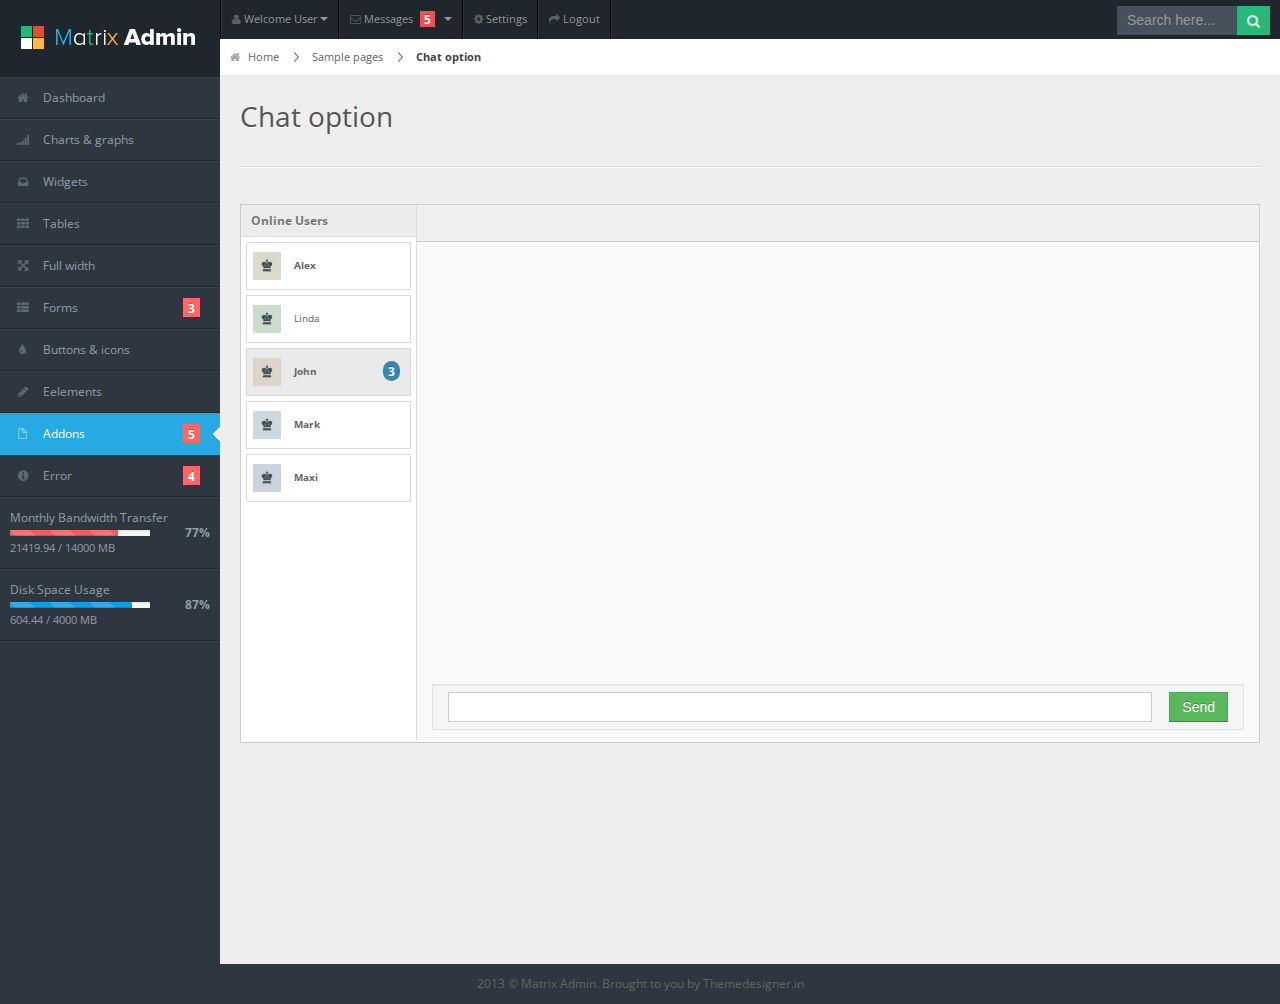
<file: src/main/webapp/admin/chat.html>
<!DOCTYPE html>
<html lang="en">
<head>
<title>Matrix Admin</title>
<meta charset="UTF-8" />
<meta name="viewport" content="width=device-width, initial-scale=1.0" />
<link rel="stylesheet" href="css/bootstrap.min.css" />
<link rel="stylesheet" href="css/bootstrap-responsive.min.css" />
<link rel="stylesheet" href="css/matrix-style.css" />
<link rel="stylesheet" href="css/matrix-media.css" />
<link href="font-awesome/css/font-awesome.css" rel="stylesheet" />
<link href='http://fonts.googleapis.com/css?family=Open+Sans:400,700,800' rel='stylesheet' type='text/css'>
</head>
<body>

<!--Header-part-->
<div id="header">
  <h1><a href="dashboard.html">Matrix Admin</a></h1>
</div>
<!--close-Header-part--> 


<!--top-Header-menu-->
<div id="user-nav" class="navbar navbar-inverse">
  <ul class="nav">
    <li  class="dropdown" id="profile-messages" ><a title="" href="#" data-toggle="dropdown" data-target="#profile-messages" class="dropdown-toggle"><i class="icon icon-user"></i>  <span class="text">Welcome User</span><b class="caret"></b></a>
      <ul class="dropdown-menu">
        <li><a href="#"><i class="icon-user"></i> My Profile</a></li>
        <li class="divider"></li>
        <li><a href="#"><i class="icon-check"></i> My Tasks</a></li>
        <li class="divider"></li>
        <li><a href="login.html"><i class="icon-key"></i> Log Out</a></li>
      </ul>
    </li>
    <li class="dropdown" id="menu-messages"><a href="#" data-toggle="dropdown" data-target="#menu-messages" class="dropdown-toggle"><i class="icon icon-envelope"></i> <span class="text">Messages</span> <span class="label label-important">5</span> <b class="caret"></b></a>
      <ul class="dropdown-menu">
        <li><a class="sAdd" title="" href="#"><i class="icon-plus"></i> new message</a></li>
        <li class="divider"></li>
        <li><a class="sInbox" title="" href="#"><i class="icon-envelope"></i> inbox</a></li>
        <li class="divider"></li>
        <li><a class="sOutbox" title="" href="#"><i class="icon-arrow-up"></i> outbox</a></li>
        <li class="divider"></li>
        <li><a class="sTrash" title="" href="#"><i class="icon-trash"></i> trash</a></li>
      </ul>
    </li>
    <li class=""><a title="" href="#"><i class="icon icon-cog"></i> <span class="text">Settings</span></a></li>
    <li class=""><a title="" href="login.html"><i class="icon icon-share-alt"></i> <span class="text">Logout</span></a></li>
  </ul>
</div>
<!--close-top-Header-menu-->
<!--start-top-serch-->
<div id="search">
  <input type="text" placeholder="Search here..."/>
  <button type="submit" class="tip-bottom" title="Search"><i class="icon-search icon-white"></i></button>
</div>
<!--close-top-serch-->
<!--sidebar-menu-->
<div id="sidebar"><a href="#" class="visible-phone"><i class="icon icon-file"></i> Addons/a>
  <ul>
    <li><a href="index.html"><i class="icon icon-home"></i> <span>Dashboard</span></a> </li>
    <li> <a href="charts.html"><i class="icon icon-signal"></i> <span>Charts &amp; graphs</span></a> </li>
    <li> <a href="widgets.html"><i class="icon icon-inbox"></i> <span>Widgets</span></a> </li>
    <li><a href="tables.html"><i class="icon icon-th"></i> <span>Tables</span></a></li>
    <li><a href="grid.html"><i class="icon icon-fullscreen"></i> <span>Full width</span></a></li>
    <li class="submenu"> <a href="#"><i class="icon icon-th-list"></i> <span>Forms</span> <span class="label label-important">3</span></a>
      <ul>
        <li><a href="form-common.html">Basic Form</a></li>
        <li><a href="form-validation.html">Form with Validation</a></li>
        <li><a href="form-wizard.html">Form with Wizard</a></li>
      </ul>
    </li>
    <li><a href="buttons.html"><i class="icon icon-tint"></i> <span>Buttons &amp; icons</span></a></li>
    <li><a href="interface.html"><i class="icon icon-pencil"></i> <span>Eelements</span></a></li>
    <li class="submenu active"> <a href="#"><i class="icon icon-file"></i> <span>Addons</span> <span class="label label-important">5</span></a>
      <ul>
        <li><a href="index2.html">Dashboard2</a></li>
        <li><a href="gallery.html">Gallery</a></li>
        <li><a href="calendar.html">Calendar</a></li>
        <li><a href="invoice.html">Invoice</a></li>
        <li><a href="chat.html">Chat option</a></li>
      </ul>
    </li>
    <li class="submenu"> <a href="#"><i class="icon icon-info-sign"></i> <span>Error</span> <span class="label label-important">4</span></a>
      <ul>
        <li><a href="error403.html">Error 403</a></li>
        <li><a href="error404.html">Error 404</a></li>
        <li><a href="error405.html">Error 405</a></li>
        <li><a href="error500.html">Error 500</a></li>
      </ul>
    </li>
    <li class="content"> <span>Monthly Bandwidth Transfer</span>
      <div class="progress progress-mini progress-danger active progress-striped">
        <div style="width: 77%;" class="bar"></div>
      </div>
      <span class="percent">77%</span>
      <div class="stat">21419.94 / 14000 MB</div>
    </li>
    <li class="content"> <span>Disk Space Usage</span>
      <div class="progress progress-mini active progress-striped">
        <div style="width: 87%;" class="bar"></div>
      </div>
      <span class="percent">87%</span>
      <div class="stat">604.44 / 4000 MB</div>
    </li>
  </ul>
</div>
<!--sidebar-menu-->

<div id="content">
  <div id="content-header">
    <div id="breadcrumb"> <a href="#" title="Go to Home" class="tip-bottom"><i class="icon-home"></i> Home</a> <a href="#">Sample pages</a> <a href="#" class="current">Chat option</a> </div>
    <h1>Chat option</h1>
  </div>
  <div class="container-fluid"><hr>
    <div class="row-fluid">
      <div class="span12">
        <div class="widget-box widget-chat">
          <div class="widget-title"> <span class="icon"> <i class="icon-comment"></i> </span>
            <h5>Let's do a chat</h5>
          </div>
          <div class="widget-content nopadding">
            <div class="chat-users panel-right2">
              <div class="panel-title">
                <h5>Online Users</h5>
              </div>
              <div class="panel-content nopadding">
                  <ul class="contact-list">
                  <li id="user-Alex" class="online"><a href="#"><img alt="" src="img/demo/av1.jpg" /> <span>Alex</span></a></li>
                  <li id="user-Linda"><a href="#"><img alt="" src="img/demo/av2.jpg" /> <span>Linda</span></a></li>
                  <li id="user-John" class="online new"><a href="#"><img alt="" src="img/demo/av3.jpg" /> <span>John</span></a><span class="msg-count badge badge-info">3</span></li>
                  <li id="user-Mark" class="online"><a href="#"><img alt="" src="img/demo/av4.jpg" /> <span>Mark</span></a></li>
                  <li id="user-Maxi" class="online"><a href="#"><img alt="" src="img/demo/av5.jpg" /> <span>Maxi</span></a></li>
                </ul>
              </div>
            </div>
            <div class="chat-content panel-left2">
              <div class="chat-messages" id="chat-messages">
                <div id="chat-messages-inner"></div>
              </div>
              <div class="chat-message well">
                <button class="btn btn-success">Send</button>
                <span class="input-box">
                <input type="text" name="msg-box" id="msg-box" />
                </span> </div>
            </div>
          </div>
        </div>
      </div>
    </div>
  </div>
</div>
<!--Footer-part-->
<div class="row-fluid">
  <div id="footer" class="span12"> 2013 &copy; Matrix Admin. Brought to you by <a href="http://themedesigner.in/">Themedesigner.in</a> </div>
</div>
<!--end-Footer-part-->
<script src="js/jquery.min.js"></script> 
<script src="js/jquery.ui.custom.js"></script> 
<script src="js/bootstrap.min.js"></script> 
<script src="js/matrix.js"></script> 
<script src="js/matrix.chat.js"></script>
</body>
</html>
</file>
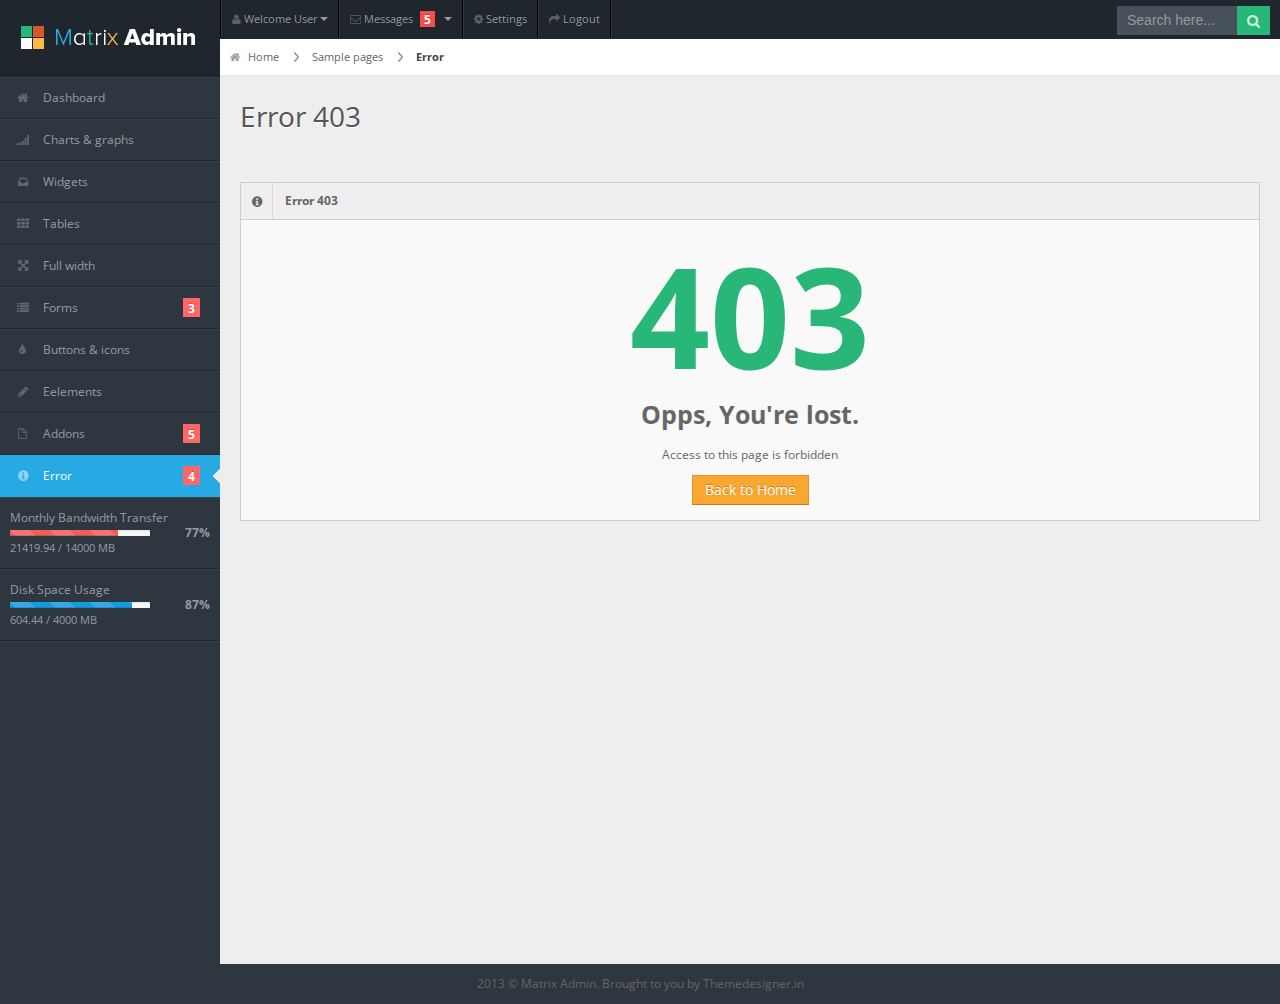
<file: src/main/webapp/admin/error403.html>
<!DOCTYPE html>
<html lang="en">
<head>
<title>Matrix Admin</title>
<meta charset="UTF-8" />
<meta name="viewport" content="width=device-width, initial-scale=1.0" />
<link rel="stylesheet" href="css/bootstrap.min.css" />
<link rel="stylesheet" href="css/bootstrap-responsive.min.css" />
<link rel="stylesheet" href="css/matrix-style.css" />
<link rel="stylesheet" href="css/matrix-media.css" />
<link href="font-awesome/css/font-awesome.css" rel="stylesheet" />
<link href='http://fonts.googleapis.com/css?family=Open+Sans:400,700,800' rel='stylesheet' type='text/css'>
</head>
<body>

<!--Header-part-->
<div id="header">
  <h1><a href="dashboard.html">Matrix Admin</a></h1>
</div>
<!--close-Header-part--> 

<!--top-Header-menu-->
<div id="user-nav" class="navbar navbar-inverse">
  <ul class="nav">
    <li  class="dropdown" id="profile-messages" ><a title="" href="#" data-toggle="dropdown" data-target="#profile-messages" class="dropdown-toggle"><i class="icon icon-user"></i>  <span class="text">Welcome User</span><b class="caret"></b></a>
      <ul class="dropdown-menu">
        <li><a href="#"><i class="icon-user"></i> My Profile</a></li>
        <li class="divider"></li>
        <li><a href="#"><i class="icon-check"></i> My Tasks</a></li>
        <li class="divider"></li>
        <li><a href="login.html"><i class="icon-key"></i> Log Out</a></li>
      </ul>
    </li>
    <li class="dropdown" id="menu-messages"><a href="#" data-toggle="dropdown" data-target="#menu-messages" class="dropdown-toggle"><i class="icon icon-envelope"></i> <span class="text">Messages</span> <span class="label label-important">5</span> <b class="caret"></b></a>
      <ul class="dropdown-menu">
        <li><a class="sAdd" title="" href="#"><i class="icon-plus"></i> new message</a></li>
        <li class="divider"></li>
        <li><a class="sInbox" title="" href="#"><i class="icon-envelope"></i> inbox</a></li>
        <li class="divider"></li>
        <li><a class="sOutbox" title="" href="#"><i class="icon-arrow-up"></i> outbox</a></li>
        <li class="divider"></li>
        <li><a class="sTrash" title="" href="#"><i class="icon-trash"></i> trash</a></li>
      </ul>
    </li>
    <li class=""><a title="" href="#"><i class="icon icon-cog"></i> <span class="text">Settings</span></a></li>
    <li class=""><a title="" href="login.html"><i class="icon icon-share-alt"></i> <span class="text">Logout</span></a></li>
  </ul>
</div>

<!--start-top-serch-->
<div id="search">
  <input type="text" placeholder="Search here..."/>
  <button type="submit" class="tip-bottom" title="Search"><i class="icon-search icon-white"></i></button>
</div>
<!--close-top-serch--> 

<!--sidebar-menu-->
<div id="sidebar"> <a href="#" class="visible-phone"><i class="icon icon-info-sign"></i> Error</a>
  <ul>
    <li><a href="index.html"><i class="icon icon-home"></i> <span>Dashboard</span></a> </li>
    <li><a href="charts.html"><i class="icon icon-signal"></i> <span>Charts &amp; graphs</span></a> </li>
    <li><a href="widgets.html"><i class="icon icon-inbox"></i> <span>Widgets</span></a> </li>
    <li><a href="tables.html"><i class="icon icon-th"></i> <span>Tables</span></a></li>
    <li><a href="grid.html"><i class="icon icon-fullscreen"></i> <span>Full width</span></a></li>
    <li class="submenu"> <a href="#"><i class="icon icon-list"></i> <span>Forms</span> <span class="label label-important">3</span></a>
      <ul>
        <li><a href="form-common.html">Basic Form</a></li>
        <li><a href="form-validation.html">Form with Validation</a></li>
        <li><a href="form-wizard.html">Form with Wizard</a></li>
      </ul>
    </li>
    <li><a href="buttons.html"><i class="icon icon-tint"></i> <span>Buttons &amp; icons</span></a></li>
    <li><a href="interface.html"><i class="icon icon-pencil"></i> <span>Eelements</span></a></li>
    <li class="submenu"> <a href="#"><i class="icon icon-file"></i> <span>Addons</span> <span class="label label-important">5</span></a>
      <ul>
        <li><a href="index2.html">Dashboard2</a></li>
        <li><a href="gallery.html">Gallery</a></li>
        <li><a href="calendar.html">Calendar</a></li>
        <li><a href="invoice.html">Invoice</a></li>
        <li><a href="chat.html">Chat option</a></li>
      </ul>
    </li>
    <li class="submenu active"> <a href="#"><i class="icon icon-info-sign"></i> <span>Error</span> <span class="label label-important">4</span></a>
      <ul>
        <li><a href="error403.html">Error 403</a></li>
        <li><a href="error404.html">Error 404</a></li>
        <li><a href="error405.html">Error 405</a></li>
        <li><a href="error500.html">Error 500</a></li>
      </ul>
    </li>
    <li class="content"> <span>Monthly Bandwidth Transfer</span>
      <div class="progress progress-mini progress-danger active progress-striped">
        <div style="width: 77%;" class="bar"></div>
      </div>
      <span class="percent">77%</span>
      <div class="stat">21419.94 / 14000 MB</div>
    </li>
    <li class="content"> <span>Disk Space Usage</span>
      <div class="progress progress-mini active progress-striped">
        <div style="width: 87%;" class="bar"></div>
      </div>
      <span class="percent">87%</span>
      <div class="stat">604.44 / 4000 MB</div>
    </li>
  </ul>
</div>
<div id="content">
  <div id="content-header">
    <div id="breadcrumb"> <a href="#" title="Go to Home" class="tip-bottom"><i class="icon-home"></i> Home</a> <a href="#">Sample pages</a> <a href="#" class="current">Error</a> </div>
    <h1>Error 403</h1>
  </div>
  <div class="container-fluid">
    <div class="row-fluid">
      <div class="span12">
        <div class="widget-box">
          <div class="widget-title"> <span class="icon"> <i class="icon-info-sign"></i> </span>
            <h5>Error 403</h5>
          </div>
          <div class="widget-content">
            <div class="error_ex">
              <h1>403</h1>
              <h3>Opps, You're lost.</h3>
              <p>Access to this page is forbidden</p>
              <a class="btn btn-warning btn-big"  href="index.html">Back to Home</a> </div>
          </div>
        </div>
      </div>
    </div>
  </div>
</div>
<!--Footer-part-->
<div class="row-fluid">
  <div id="footer" class="span12"> 2013 &copy; Matrix Admin. Brought to you by <a href="http://themedesigner.in/">Themedesigner.in</a> </div>
</div>
<!--end-Footer-part-->
<script src="js/jquery.min.js"></script> 
<script src="js/jquery.ui.custom.js"></script> 
<script src="js/bootstrap.min.js"></script> 
<script src="js/maruti.html"></script>
</body>
</html>
</file>
<file: src/main/webapp/admin/css/fullcalendar.css>
.fc {
    direction: ltr;
    text-align: left; border:1px solid #dadada;
}
.fc table {
    border-collapse: collapse;
    border-spacing: 0;
}
html .fc, .fc table {
    font-size: 1em;
}
.fc td, .fc th {
    padding: 0;
    vertical-align: top;
}
.fc-header {
    position: relative;
}
.fc-header td {
    position: relative;
    white-space: nowrap;
}
.fc-header-left {
    text-align: left;
}
.fc-header-center {
    left: 10%;
    position: absolute;
    text-align: center;
    top: 0;
    width: 80%;
}
.fc-button-inner {
    border-left: 1px solid #D5D5D5;
}
.panel-left .fc-header-right .fc-button:last-child .fc-button-inner {
	border-right: 1px solid #D5D5D5;
}
.fc-header-left .fc-button-inner {
    border: medium none;
}
.fc-header-right {
    position: absolute !important;
    right: 0;
    text-align: right;
    top: -37px;
}
.panel-left .fc-header-right {
	right: -1px;
}
.fc-header-title {
    display: inline-block;
    vertical-align: top;
}
.fc-header-title strong {
    display: block;
    margin-top: 0;
    padding: 8px 12px !important;
    white-space: nowrap;
}
.fc .fc-header-space {
    padding-left: 10px;
}
.fc-header .fc-corner-right {
    float: right;
    margin-right: 1px;
}
.fc-header .ui-corner-right {
    margin-right: 0;
}
.fc-header .fc-state-hover, .fc-header .ui-state-hover {
    z-index: 2;
}
.fc-header .fc-state-down {
    z-index: 3;
}
.fc-header .fc-state-active, .fc-header .ui-state-active {
    z-index: 4;
}
.fc-button-prev .fc-button-content {
    background: url("../img/larrow.png") no-repeat scroll 15px 13px transparent;
    width: 10px;
}
.fc-button-next .fc-button-content {
    background: url("../img/rarrow.png") no-repeat scroll 15px 13px transparent;
    width: 10px;
}
.fc-content {
}
.fc-view {
    overflow: hidden;
    width: 100%;
}
.fc-widget-header, .fc-widget-content {
    border: 1px solid #D5D5D5;
}
.fc-state-highlight {
    background: url("../images/backgrounds/calActiveBg.html") repeat-x scroll 0 0 #F5F5F5;
}
.fc-cell-overlay {
    background: none repeat scroll 0 0 #99CCFF;
    opacity: 0.2;
}
.fc-button {
    cursor: pointer;
    display: inline-block;
    position: relative;
}
.fc-state-default {
}
.fc-button-inner {
    float: left;
    overflow: hidden;
    position: relative;
}
.fc-state-default .fc-button-inner {
}
.fc-button-content {
    float: left;
    height: 36px;
    line-height: 37px;
    padding: 0 14px;
    position: relative;
    white-space: nowrap;
}
.fc-header-right .fc-button-content {
    height: 37px;
}
.fc-button-content .fc-icon-wrap {
    float: left;
    position: relative;
    top: 50%;
}
.fc-button-content .ui-icon {
    float: left;
    margin-top: -50%;
    position: relative;
}
.fc-state-default .fc-button-effect {
    left: 0;
    position: absolute;
    top: 50%;
}
.fc-state-default .fc-button-effect span {
}
.fc-state-default, .fc-state-default .fc-button-inner {
}
.fc-state-hover, .fc-state-hover .fc-button-inner {
}
.fc-state-down, .fc-state-down .fc-button-inner {
}
.fc-state-active, .fc-state-active .fc-button-inner {
    background: none repeat scroll 0 0 #F9F9F9;
    color: #797979;
}
.fc-first th {
    padding-top: 1px;
}
.fc-state-disabled, .fc-state-disabled .fc-button-inner {
    border-color: #DDDDDD;
    color: #999999;
}
.fc-state-disabled {
    cursor: default;
}
.fc-state-disabled .fc-button-effect {
    display: none;
}
.fc-event {
    border-style: solid;
    border-width: 0;
    cursor: default;
    font-size: 0.85em;
}
a.fc-event, .fc-event-draggable {
    cursor: pointer;
}
a.fc-event {
    text-decoration: none;
}
.fc-rtl .fc-event {
    text-align: right;
}
.fc-event-skin {
    background-color: #fb7a2c;
    border-color: #000000;
    border-radius: 2px 2px 2px 2px;
    color: #FFFFFF;
    display: block;
    font-size: 11px;
    margin-top: 1px;
    padding: 1px 0;
}
.fc-event-inner {
    border-style: solid;
    border-width: 0;
    height: 100%;
    overflow: hidden;
    position: relative;
    width: 100%;
}
.fc-event-time, .fc-event-title {
    display: block;
    float: left;
    line-height: 16px;
    padding: 0 2px 1px 5px;
}
.fc .ui-resizable-handle {
    display: block;
    font-size: 300%;
    line-height: 50%;
    overflow: hidden;
    position: absolute;
    z-index: 99999;
}
.fc-event-hori {
    margin-bottom: 1px;
}
.fc-event-hori .ui-resizable-e {
    cursor: e-resize;
    height: 100% !important;
    right: -3px !important;
    top: 0 !important;
    width: 7px !important;
}
.fc-event-hori .ui-resizable-w {
    cursor: w-resize;
    height: 100% !important;
    left: -3px !important;
    top: 0 !important;
    width: 7px !important;
}
.fc-event-hori .ui-resizable-handle {
}
.fc-corner-left {
    margin-left: 1px;
}
.fc-corner-left .fc-button-inner, .fc-corner-left .fc-event-inner {
}
.fc-corner-right {
    margin-right: 1px;
}
.fc-corner-right .fc-button-inner, .fc-corner-right .fc-event-inner {
    margin-right: -1px;
}
.fc-corner-top {
    margin-top: 1px;
}
.fc-corner-top .fc-event-inner {
    margin-top: -1px;
}
.fc-corner-bottom {
    margin-bottom: 1px;
}
.fc-corner-bottom .fc-event-inner {
    margin-bottom: -1px;
}
.fc-corner-left .fc-event-inner {
}
.fc-corner-right .fc-event-inner {
}
.fc-corner-top .fc-event-inner {
    border-top-width: 1px;
}
.fc-corner-bottom .fc-event-inner {
    border-bottom-width: 1px;
}
table.fc-border-separate {
    border-collapse: separate;
}
.fc-border-separate th, .fc-border-separate td {
    border-width: 1px 0 0 1px;
}
.fc-border-separate td:first-child, .fc-border-separate th:first-child {
    border-left: medium none;
}
.fc-border-separate th.fc-last, .fc-border-separate td.fc-last {
}
.fc-border-separate tr.fc-last th, .fc-border-separate tr.fc-last td {
    border-top-width: 1px;
}
.fc-border-separate tbody tr.fc-first td, .fc-border-separate tbody tr.fc-first th {
    border-top-width: 1px;
}
.fc-grid th {
    text-align: center;
}
.fc-grid .fc-day-number {
    float: right;
    padding: 3px 5px;
}
.fc-grid .fc-other-month .fc-day-number {
    opacity: 0.3;
}
.fc-grid .fc-day-content {
    clear: both;
    padding: 5px 2px 3px;
}
.fc-grid .fc-event-time {
    font-weight: bold;
}
.fc-rtl .fc-grid .fc-day-number {
    float: left;
}
.fc-rtl .fc-grid .fc-event-time {
    float: right;
}
.fc-agenda table {
    border-collapse: separate;
}
.fc-agenda-days th {
    text-align: center;
}
.fc-agenda .fc-agenda-axis {
    font-weight: normal;
    padding: 0 4px;
    text-align: right;
    vertical-align: middle;
    white-space: nowrap;
    width: 50px;
}
.fc-agenda .fc-day-content {
    padding: 2px 2px 1px;
}
.fc-agenda-days .fc-agenda-axis {
    border-right-width: 1px;
}
.fc-agenda-days .fc-col0 {
    border-left-width: 0;
}
.fc-agenda-allday th {
    border-width: 0 1px;
}
.fc-agenda-allday .fc-day-content {
    min-height: 34px;
}
.fc-agenda-divider-inner {
    height: 2px;
    overflow: hidden;
}
.fc-widget-header .fc-agenda-divider-inner {
    background: none repeat scroll 0 0 #EEEEEE;
}
.fc-agenda-slots th {
    border-width: 1px 1px 0;
}
.fc-agenda-slots td {
    background: none repeat scroll 0 0 transparent;
    border-width: 1px 0 0;
}
.fc-agenda-slots td div {
    height: 20px;
}
.fc-agenda-slots tr.fc-slot0 th, .fc-agenda-slots tr.fc-slot0 td {
    border-top-width: 0;
}
.fc-agenda-slots tr.fc-minor th, .fc-agenda-slots tr.fc-minor td {
    border-top-style: dotted;
}
.fc-agenda-slots tr.fc-minor th.ui-widget-header {
}
.fc-event-vert {
    border-width: 0 1px;
}
.fc-event-vert .fc-event-head, .fc-event-vert .fc-event-content {
    overflow: hidden;
    position: relative;
    width: 100%;
    z-index: 2;
}
.fc-event-vert .fc-event-time {
    font-size: 10px;
    white-space: nowrap;
}
.fc-event-vert .fc-event-bg {
    background: none repeat scroll 0 0 #FFFFFF;
    height: 100%;
    left: 0;
    opacity: 0.3;
    position: absolute;
    top: 0;
    width: 100%;
    z-index: 1;
}
.fc .ui-draggable-dragging .fc-event-bg, .fc-select-helper .fc-event-bg {
}
.fc-event-vert .ui-resizable-s {
    bottom: 0 !important;
    cursor: s-resize;
    font-family: monospace;
    font-size: 11px !important;
    height: 8px !important;
    line-height: 8px !important;
    overflow: hidden !important;
    text-align: center;
    width: 100% !important;
}
.fc-agenda .ui-resizable-resizing {
}

#external-events .external-event {
	margin-bottom: 5px; cursor:all-scroll;
}
</file>
<file: src/main/webapp/admin/css/matrix-media.css>
body {
	background:#2E363F;
}

#header {
	background-color: #1f262d;
   margin-top:10px;
}
#search input[type=text], #search button {
	background-color: #28b779;
}
#search input[type=text]:focus {
	color: #777777;
}
#sidebar > ul{border-bottom: 1px solid #37414b}
#sidebar > ul > li {
	border-top: 1px solid #37414b; border-bottom: 1px solid #1f262d;
}
#sidebar > ul > li.active {
    background-color: #27a9e3; border-bottom: 1px solid #27a9e3;  border-top: 1px solid #27a9e3;
}
#sidebar > ul > li.active a{ color:#fff; text-decoration:none;}

#sidebar > ul > li > a > .label {
	background-color:#F66;
}
#sidebar > ul > li > a:hover {
	background-color: #27a9e3; color:#fff;
}
#sidebar > ul li ul {
	background-color: #1e242b;
}
#sidebar > ul li ul li a{ color:#939da8}
#sidebar > ul li ul li a:hover, #sidebar > ul li ul li.active a {
	color: #fff;
	background-color: #28b779;
}


#search input[type=text] {
	background-color: #47515b; color: #fff; 
}
#search input[type=text]:focus {
	color: #2e363f; color: #fff; box-shadow:none;
}
.dropdown-menu li a:hover, .dropdown-menu .active a, .dropdown-menu .active a:hover {
    color: #eeeeee;
	background:#666;
   
}
.top_message{ float:right; padding:20px 12px; position:relative; top:-13px; border-left:1px solid #3D3A37; font-size:14px; line-height:20px; *line-height:20px; color:#333; text-align:center;  vertical-align:middle; cursor:pointer; }
.top_message:hover{ background:#000}
.rightzero{ right:0px; display:none;}
@media (max-width: 480px) {
	#sidebar > a {
		background:#27a9e3;
		
	}
	.quick-actions_homepage .quick-actions li{ min-width:100%;}
}
@media (min-width: 768px) and (max-width: 970px) {.quick-actions_homepage .quick-actions li{ min-width:20.5%;}}
@media (min-width: 481px) and (max-width: 767px) {
	#sidebar > ul ul:before {
	}
	#sidebar > ul ul:after {
		border-right: 6px solid #222222;
    }
	.quick-actions_homepage .quick-actions li{ min-width:47%;}
}
div.tagsinput { border:1px solid #CCC; background: #FFF; padding:5px; width:300px; height:100px; overflow-y: auto;}
div.tagsinput span.tag { border: 1px solid #a5d24a; -moz-border-radius:2px; -webkit-border-radius:2px; display: block; float: left; padding: 5px; text-decoration:none; background: #cde69c; color: #638421; margin-right: 5px; margin-bottom:5px;font-family: helvetica;  font-size:13px;}
div.tagsinput span.tag a { font-weight: bold; color: #82ad2b; text-decoration:none; font-size: 11px;  } 
div.tagsinput input { width:80px; margin:0px; font-family: helvetica; font-size: 13px; border:1px solid transparent; padding:5px; background: transparent; color: #000; outline:0px;  margin-right:5px; margin-bottom:5px; }
div.tagsinput div { display:block; float: left; } 
.tags_clear { clear: both; width: 100%; height: 0px; }
.not_valid {background: #FBD8DB !important; color: #90111A !important;}
</file>
<file: src/main/webapp/zoosk/css/style.css>
@charset "utf-8";
/* CSS Document */

@font-face {
    font-family: 'BebasRegular';
    src: url('font/BEBAS___-webfont.eot');
    src: url('font/BEBAS___-webfont.eot?#iefix') format('embedded-opentype'),
         url('font/BEBAS___-webfont.woff') format('woff'),
         url('font/BEBAS___-webfont.ttf') format('truetype'),
         url('font/BEBAS___-webfont.svg#BebasRegular') format('svg');
    font-weight: normal;
    font-style: normal;

}
html,body{
 font-family: 'BebasRegular';
	width:100%;
	height:100%;
}
body a{outline:none;blr:expression(this.onFocus=this.blur());}
a:focus{outline:none;blr:expression(this.onFocus=this.blur());}

.navigation{
	position:fixed;
	z-index:1;
	top:100px;
	right:10px;
	list-style-type:none;
}
.navigation li{

	background-color: #cacaca;
	border-radius: 50%;
	height: 10px;
	margin-bottom: 6px;
	opacity: 0.4;
	text-indent: -9999em;
	width: 10px;
	/**color:#333333;
	display:block;
	padding: 0 10px;
	line-height:30px;
	margin-bottom:2px;
	font-weight:bold;
	-webkit-transition: all .2s ease-in-out;
	border-bottom:1px solid black;
	text-align:left;
	width:53px;**/
}
.navigation li:hover,.active{
	background-color: #ccc !important;
	cursor: pointer;
	opacity: 1 !important;
	/**width:100px!important;
	font-size:25px;**/
}
.envatologo{
position:fixed;
top:50%;
left:50%;
width:446px;
margin-top:-41px;
margin-left:-223px;
z-index:1;
}
.slide{
	background-attachment: fixed;
	width:100%;
	height:100%;
	position: relative;
	/**box-shadow:inset 0px 10px 10px rgba(0,0,0,0.3);**/
}
.wrapper{
	width:960px;
	height:200px;
	margin:0 auto;
	position:relative;
}
.slideno{
	position:absolute;
	bottom:0px;
	left:0px;
	font-size:100px;
	font-weight:bold;
	color:rgba(255,255,255,0.3);
}
.button{
	display:block;
	width:50px;
	height:50px;
	position:absolute;
	bottom:0px;
	left:50%;
	background-color:#333333;
	background-image:url(../img/arrow.png);
	border-radius: 50%;
}
.button:hover{
	background-color:#494949;
	cursor:pointer;
}
.button2{
	display:none;
	width:50px;
	height:50px;
	position:absolute;
	top:0px;
	left:50%;
	background-color:#333333;
	background-image:url(../img/arrow.png);
	transform: rotate(180deg);
	border-radius: 50%;
}
.button2:hover{
	background-color:#494949;
	cursor:pointer;
}

/******************************
 SLIDE 1 
*******************************/
#slide1{
	background-color:#fff;
	
}
/******************************
 SLIDE 2 
*******************************/
#slide2{
	background-color:#66c3ee;
	
}
#slide2 img:first-child{
	position:absolute;
top: 700px;
left: -150px;
}
#slide2 img:nth-child(2){
	position:absolute;
	top:300px;
	left:100px;
}
#slide2 img:nth-child(3){
	position:absolute;
	top:600px;
	left:300px;
}
#slide2 img:nth-child(4){
	position:absolute;
	top:400px;
	left:300px;
}
#slide2 img:nth-child(5){
	position:absolute;
	top:600px;
	right:300px;
}
#slide2 img:nth-child(6){
	position:absolute;
	top:600px;
	right:300px;
}
#slide2 img:nth-child(7){
	position:absolute;
	top:400px;
	right:100px;
}
#slide2 img:nth-child(8){
	position:absolute;
	top:100px;
	right:300px;
}
/******************************
 SLIDE 3 
*******************************/
#slide3{
	background-color:#fff;
}
#slide3 img:first-child{
	position:absolute;
top: 700px;
left: 300px;
}
#slide3 img:nth-child(2){
	position:absolute;
	top:100px;
	left:100px;
}
#slide3 img:nth-child(3){
	position:absolute;
	top:150px;
	left:300px;
}
#slide3 img:nth-child(4){
	position:absolute;
	top:450px;
	left:300px;
}
#slide3 img:nth-child(5){
	position:absolute;
	top:200px;
	right:300px;
}
#slide3 img:nth-child(6){
	position:absolute;
	top:100px;
	right:300px;
}
/******************************
 SLIDE 4 
*******************************/
#slide4{
	background-color:#66c3ee;

}
#slide4 img:first-child{
	position:absolute;
	top: 700px;
	left: -150px;
}
#slide4 img:nth-child(2){
	position:absolute;
	top:300px;
	left:100px;
}
#slide4 img:nth-child(3){
	position:absolute;
	top:600px;
	left:300px;
}
#slide4 img:nth-child(4){
	position:absolute;
	top:400px;
	left:300px;
}
#slide4 img:nth-child(5){
	position:absolute;
	top:600px;
	right:300px;
}
#slide4 img:nth-child(6){
	position:absolute;
	top:600px;
	right:300px;
}
#slide4 img:nth-child(7){
	position:absolute;
	top:400px;
	right:100px;
}
#slide4 img:nth-child(8){
	position:absolute;
	top:100px;
	right:300px;
}
.jumbotron {
	background: linear-gradient(45deg, #020031 0px, #6d3353 100%) repeat scroll 0 0 rgba(0, 0, 0, 0);
	box-shadow: 0 3px 7px rgba(0, 0, 0, 0.2) inset, 0 -3px 7px rgba(0, 0, 0, 0.2) inset;
	color: #fff;
	padding: 40px 0;
	position: relative;
	text-align: center;
	text-shadow: 0 1px 3px rgba(0, 0, 0, 0.4), 0 0 30px rgba(0, 0, 0, 0.075);
}
.masthead {
	color: #fff;
	margin-bottom: 0;
	padding: 90px 0 110px;
	height: 100%;
}
.jumbotron:after {
	background: url("../img/bs-docs-masthead-pattern.png") repeat scroll center center rgba(0, 0, 0, 0);
	content: "";
	display: block;
	left: 0;
	opacity: 0.4;
	position: absolute;
	right: 0;
	top: 0;
}
.btn-shadow{
	border: 0 none;
	box-shadow: 0 -4px 0 #2a6496 inset;
	color: #fff;
}
.btn-lg.btn-shadow {
	padding: 13px 35px 17px;
}
#scropToTheTop{
bottom: 100px;
background-color: #777;
border: medium none;
bottom: 20px;
color: #eee;
font-size: 40px;
height: 46px;
line-height: 1;
opacity: 0.8;
overflow: hidden;
right: 20px;
text-align: center;
text-decoration: none;
width: 46px;
}
</file>
<file: src/main/webapp/css/modules/login.css>
body
{
    background: url('http://farm3.staticflickr.com/2832/12303719364_c25cecdc28_b.jpg') fixed;
    background-size: cover;
    padding: 0;
    margin: 0;
}

.wrap
{
    width: 100%;
    height: 100%;
    min-height: 100%;
    position: absolute;
    top: 0;
    left: 0;
    z-index: 99;
}

p.form-title
{
    font-family: 'Open Sans' , sans-serif;
    font-size: 20px;
    font-weight: 600;
    text-align: center;
    color: #FFFFFF;
    margin-top: 5%;
    text-transform: uppercase;
    letter-spacing: 4px;
}

form
{
    width: 250px;
    margin: 0 auto;
}

form.login input[type="text"], form.login input[type="password"]
{
    width: 100%;
    margin: 0;
    padding: 5px 10px;
    background: 0;
    border: 0;
    border-bottom: 1px solid #FFFFFF;
    outline: 0;
    font-style: italic;
    font-size: 12px;
    font-weight: 400;
    letter-spacing: 1px;
    margin-bottom: 5px;
    color: #FFFFFF;
    outline: 0;
}

form.login input[type="submit"]
{
    width: 100%;
    font-size: 14px;
    text-transform: uppercase;
    font-weight: 500;
    margin-top: 16px;
    outline: 0;
    cursor: pointer;
    letter-spacing: 1px;
}

form.login input[type="submit"]:hover
{
    transition: background-color 0.5s ease;
}

form.login .remember-forgot
{
    float: left;
    width: 100%;
    margin: 10px 0 0 0;
}
form.login .forgot-pass-content
{
    min-height: 20px;
    margin-top: 10px;
    margin-bottom: 10px;
}
form.login label, form.login a
{
    font-size: 12px;
    font-weight: 400;
    color: #FFFFFF;
}

form.login a
{
    transition: color 0.5s ease;
}

form.login a:hover
{
    color: #2ecc71;
}

.pr-wrap
{
    width: 100%;
    height: 100%;
    min-height: 100%;
    position: absolute;
    top: 0;
    left: 0;
    z-index: 999;
    display: none;
}

.show-pass-reset
{
    display: block !important;
}

.pass-reset
{
    margin: 0 auto;
    width: 250px;
    position: relative;
    margin-top: 22%;
    z-index: 999;
    background: #FFFFFF;
    padding: 20px 15px;
}

.pass-reset label
{
    font-size: 12px;
    font-weight: 400;
    margin-bottom: 15px;
}

.pass-reset input[type="email"]
{
    width: 100%;
    margin: 5px 0 0 0;
    padding: 5px 10px;
    background: 0;
    border: 0;
    border-bottom: 1px solid #000000;
    outline: 0;
    font-style: italic;
    font-size: 12px;
    font-weight: 400;
    letter-spacing: 1px;
    margin-bottom: 5px;
    color: #000000;
    outline: 0;
}

.pass-reset input[type="submit"]
{
    width: 100%;
    border: 0;
    font-size: 14px;
    text-transform: uppercase;
    font-weight: 500;
    margin-top: 10px;
    outline: 0;
    cursor: pointer;
    letter-spacing: 1px;
}

.pass-reset input[type="submit"]:hover
{
    transition: background-color 0.5s ease;
}
.posted-by
{
    position: absolute;
    bottom: 26px;
    margin: 0 auto;
    color: #FFF;
    background-color: rgba(0, 0, 0, 0.66);
    padding: 10px;
    left: 45%;
}
</file>
<file: src/main/webapp/admin/css/matrix-style.css>
* {
	outline:none !important;
	-moz-outline: none !important;
}
html, body{height:100%}
/* Main */

/*Bootstrap-overlay*/

body {
	overflow-x: hidden;
	margin-top: -10px; font-family: 'Open Sans', sans-serif; font-size:12px; color:#666;
}
a{color:#666;}
a:hover, a:focus {
	text-decoration: none; color:#28b779;
}
.dropdown-menu .divider{ margin:4px 0px;}
.dropdown-menu{ min-width:180px;}
.dropdown-menu > li > a{ padding:3px 10px; color:#666; font-size:12px;}
.dropdown-menu > li > a i{ padding-right:3px;}
.userphoto img{ width:19px; height:19px;}
select, textarea, input[type="text"], input[type="password"], input[type="datetime"], input[type="datetime-local"], input[type="date"], input[type="month"], input[type="time"], input[type="week"], input[type="number"], input[type="email"], input[type="url"], input[type="search"], input[type="tel"], input[type="color"], .uneditable-input, .label, .dropdown-menu, .btn, .well, .progress, .table-bordered, .btn-group > .btn:first-child, .btn-group > .btn:last-child, .btn-group > .btn:last-child, .btn-group > .dropdown-toggle, .alert{ border-radius:0px;}
.btn, textarea, input[type="text"], input[type="password"], input[type="datetime"], input[type="datetime-local"], input[type="date"], input[type="month"], input[type="time"], input[type="week"], input[type="number"], input[type="email"], input[type="url"], input[type="search"], input[type="tel"], input[type="color"], .uneditable-input{ box-shadow:none;}
.progress, .progress-success .bar, .progress .bar-success, .progress-warning .bar, .progress .bar-warning, .progress-danger .bar, .progress .bar-danger, .progress-info .bar, .progress .bar-info, .btn, .btn-primary{background-image:none;}
.accordion-heading h5{ width:70%; }
.form-horizontal .form-actions{ padding-left:20px; }
#footer{ padding:10px; text-align:center;}
hr{ border-top-color:#dadada;}
.carousel{ margin-bottom:0px;}
.fl { float:left}
.fr {float:right}
.label-important, .badge-important{ background:#f74d4d;}

/*Metro Background color class*/
.bg_lb{ background:#27a9e3;}
.bg_db{ background:#2295c9;}
.bg_lg{ background:#28b779;}
.bg_dg{ background:#28b779;}
.bg_ly{ background:#ffb848;}
.bg_dy{ background:#da9628;}
.bg_ls{ background:#2255a4;}
.bg_lo{ background:#da542e;}
.bg_lr{ background:#f74d4d;}
.bg_lv{ background:#603bbc;}
.bg_lh{ background:#b6b3b3;}

/* Header */
#header {
	height: 77px;
	position: relative;
	width: 100%;
	z-index: -9;
}
#header h1 {
	background: url("../img/logo.png") no-repeat scroll 0 0 transparent;
	height: 31px;
	left: 20px;
	line-height: 600px;
	overflow: hidden;
	position: relative;
	top: 26px;
	width: 191px;
}
#header h1 a {
	display: block;
}
/* Search input */
#search {
	position: absolute;
	z-index: 25;
	top: 6px;
	right:10px;
}
#search input[type=text] {
	padding: 4px 10px 5px;
	border: 0;
	width: 100px;
}
#search button {
	border: 0;
	margin-left:-3px; 
	margin-top: -11px;
	padding: 5px 10px 4px;
}
#search button i {
	opacity: 0.8; color:#fff;
}
#search button:hover i, #search button:active i {
	opacity: 1;
}


/* Top user navigation */
#user-nav {
	position: absolute;
	left: 220px;
	top:0px;
	z-index: 20;
	margin: 0;
}
#user-nav > ul {
	margin: 0;
	padding: 0;
	list-style: none; border-right: 1px solid #2e363f;border-left: 1px solid #000;
}
#user-nav > ul > li {
	float: left;
	list-style-type: none;
	margin: 0;
	position: relative;
	padding: 0; border-left: 1px solid #2e363f; border-right: 1px solid #000;
}
#user-nav > ul > li > a {
	padding:9px 10px;
	display: block;
	font-size: 11px;
}
#user-nav > ul > li > a:hover, #user-nav > ul > li.open > a {
	color: #ffffff;  background:#000;
}
#user-nav > ul > li > a > i, #sidebar li a i {
	opacity: .5; 
	margin-top: 2px;
}
#user-nav > ul > li > a:hover > i, #user-nav > ul > li.open > a > i {
	opacity: 1;
}
#user-nav > ul > li > a > .label {
	vertical-align: middle;
	padding: 1px 4px 1px;
	margin: -2px 4px 0;
	display: inline-block;
}
#user-nav > ul ul > li > a {
	text-align: left;
}
#user-nav > ul ul > li > a:hover {
}
/* Sidebar Navigation */
#sidebar {
	display: block;
	float: left;
	position: relative;
	width: 220px;
	z-index: 16;
}
#sidebar > ul {
	list-style: none;
	margin: 0px 0 0;
	padding: 0;
	position: absolute;
	width: 220px;
}
#sidebar > ul > li {
	display: block;
	position: relative;
}
#sidebar > ul > li > a {
	padding: 10px 0 10px 15px;
	display: block;
	color: #939da8;
}
#sidebar > ul > li > a > i {
	margin-right: 10px;
}
#sidebar > ul > li.active > a {
	background: url("../img/menu-active.png") no-repeat scroll right center transparent !important;
	text-decoration:none;
}
#sidebar > ul > li > a > .label {
	margin: 0 20px 0 0;
	float: right;
	padding: 3px 5px 2px;
}
#sidebar > ul li ul {
	display: none;
	margin: 0;
	padding: 0;
}
#sidebar > ul li.open ul {
	display: block;
}
#sidebar > ul li ul li a {
	padding: 10px 0 10px 25px;
	display: block;
	color: #777777;
}
#sidebar > ul li ul li:first-child a {
	border-top: 0;
}
#sidebar > ul li ul li:last-child a {
	border-bottom: 0;
}
/* Content */
#content {
	background: none repeat scroll 0 0 #eeeeee;
	margin-left: 220px;
	margin-right: 0;
	padding-bottom: 25px;
	position: relative;
	min-height:100%;
	width: auto;
}
#content-header {
	position: abslute;
	width: 100%;
	margin-top: -38px;
	z-index: 20;
}
#content-header h1 {
	color: #555555;
	font-size: 28px;
	font-weight: normal;
	float: none;
	text-shadow: 0 1px 0 #ffffff;
	margin-left: 20px;
	position: relative;
}
#content-header .btn-group {
	float: right;
	right: 20px;
	position: absolute;
}
#content-header h1, #content-header .btn-group {
	margin-top: 20px;
}
#content-header .btn-group .btn {
	padding: 11px 14px 9px;
}
#content-header .btn-group .btn .label {
	position: absolute;
	top: -7px;
}
.container-fluid .row-fluid:first-child {
	margin-top: 20px;
}
/* Breadcrumb */
#breadcrumb {
	background-color: #fff;
	border-bottom: 1px solid #e3ebed;
}
#breadcrumb a {
	padding: 8px 20px 8px 10px;
	display: inline-block;
	background-image: url('../img/breadcrumb.png');
	background-position: center right;
	background-repeat: no-repeat;
	font-size: 11px;
	color: #666666;
}
#breadcrumb a:hover {
	color: #333333;
}
#breadcrumb a:last-child {
	background-image:none;
}
#breadcrumb a.current {
	font-weight: bold;
	color: #444444;
}
#breadcrumb a i {
	margin-right: 5px;
	opacity: .6;
}
#breadcrumb a:hover i {
	margin-right: 5px;
	opacity: .8;
}
/*todo-list*/
.todo ul {
    list-style: none outside none;
    margin: 0;
}
.todo li {
    border-bottom: 1px solid #EBEBEB;
    margin-bottom: 0;
    padding: 10px 0;
}
.todo li:hover {
    background: none repeat scroll 0 0 #FCFCFC;
    border-color: #D9D9D9;
}
.todo li:last-child{ border-bottom:0px;}
.todo li .txt {
    float: left;
}
.todo li .by {
    margin-left: 10px;
    margin-right: 10px;
}
.todo li .date {
    margin-right: 10px;
}

/* Stat boxes and quick actions */
.quick-actions_homepage {
	width:100%;
	text-align:center; position:relative;
	float:left;
	margin-top:10px;
}
.stat-boxes, .quick-actions, .quick-actions-horizontal, .stats-plain {
	display: block;
	list-style: none outside none;
	margin: 15px 0;
	text-align: center;
}
.stat-boxes2 {
	display: inline-block;
	list-style: none outside none;
	margin:0px; 
	text-align: center;
}
.stat-boxes2 li {
	display: inline-block;
	line-height: 18px;
	margin: 0 10px 10px;
	padding: 0 10px; background:#fff; border: 1px solid #DCDCDC
}
.stat-boxes2 li:hover{ background: #f6f6f6; }
.stat-boxes2 .left, .stat-boxes .right {
	text-shadow: 0 1px 0 #fff;
	float: left;
}
.stat-boxes2 .left {
	border-right: 1px solid #DCDCDC;
	box-shadow: 1px 0 0 0 #FFFFFF;
	font-size: 10px;
	font-weight: bold;
	margin-right: 10px;
	padding: 10px 14px 6px 4px;
}
.stat-boxes2 .right {
	color: #666666;
	font-size: 12px;
	padding: 9px 10px 7px 0;
	text-align: center;
	min-width: 70px; float:left
}
.stat-boxes2 .left span, .stat-boxes2 .right strong {
	display: block;
}
.stat-boxes2 .right strong {
	font-size: 26px;
	margin-bottom: 3px;
	margin-top: 6px;
}
.quick-actions_homepage .quick-actions li{ position:relative;}
.quick-actions_homepage .quick-actions li .label{ position:absolute; padding:5px; top:-10px; right:-5px;}
.stats-plain {
	width: 100%;
}
.stat-boxes li, .quick-actions li, .quick-actions-horizontal li {
	float: left;
	line-height: 18px;
	margin: 0 10px 10px 0px;
	padding: 0 10px;
}
.stat-boxes li a:hover, .quick-actions li a:hover, .quick-actions-horizontal li a:hover, .stat-boxes li:hover, .quick-actions li:hover, .quick-actions-horizontal li:hover {
	background: #2E363F;
}
.quick-actions li {
	min-width:14%;
	min-height:70px;
}
.quick-actions_homepage .quick-actions .span3{ width:30%;}
.quick-actions li, .quick-actions-horizontal li {
	padding: 0;
}
.stats-plain li {
	padding: 0 30px;
	display: inline-block;
	margin: 0 10px 20px;
}
.quick-actions li a {
	padding:10px 30px; 
}
.stats-plain li h4 {
	font-size: 40px;
	margin-bottom: 15px;
}
.stats-plain li span {
	font-size: 14px;
	color: #fff;
}
.quick-actions-horizontal li a span {
	padding: 10px 12px 10px 10px;
	display: inline-block;
}
.quick-actions li a, .quick-actions-horizontal li a {
	display: block;
	color: #fff; font-size:14px;
	font-weight:lighter;
}
.quick-actions li a i[class^="icon-"], .quick-actions li a i[class*=" icon-"] {
	font-size:30px;
	display: block;	
	margin: 0 auto 5px;
}
.quick-actions-horizontal li a i[class^="icon-"], .quick-actions-horizontal li a i[class*=" icon-"] {
	background-repeat: no-repeat;
	background-attachment: scroll;
	background-position: center;
	background-color: transparent;
	width: 16px;
	height: 16px;
	display: inline-block;
	margin: -2px 0 0 !important;
	border-right: 1px solid #dddddd;
	margin-right: 10px;
	padding: 10px;
	vertical-align: middle;
}

.quick-actions li:active, .quick-actions-horizontal li:active {
	background-image: -webkit-gradient(linear, 0 0%, 0 100%, from(#EEEEEE), to(#F4F4F4));
	background-image: -webkit-linear-gradient(top, #EEEEEE 0%, #F4F4F4 100%);
	background-image: -moz-linear-gradient(top, #EEEEEE 0%, #F4F4F4 100%);
	background-image: -ms-linear-gradient(top, #EEEEEE 0%, #F4F4F4 100%);
	background-image: -o-linear-gradient(top, #EEEEEE 0%, #F4F4F4 100%);
	background-image: linear-gradient(top, #EEEEEE 0%, #F4F4F4 100%);
	box-shadow: 0 1px 4px 0 rgba(0,0,0,0.2) inset, 0 1px 0 rgba(255,255,255,0.4);
}
.stat-boxes .left, .stat-boxes .right {
	text-shadow: 0 1px 0 #fff;
	float: left;
}
.stat-boxes .left {
	border-right: 1px solid #DCDCDC;
	box-shadow: 1px 0 0 0 #FFFFFF;
	font-size: 10px;
	font-weight: bold;
	margin-right: 10px;
	padding: 10px 14px 6px 4px;
}
.stat-boxes .right {
	color: #666666;
	font-size: 12px;
	padding: 9px 10px 7px 0;
	text-align: center;
	min-width: 70px;
}
.stat-boxes .left span, .stat-boxes .right strong {
	display: block;
}
.stat-boxes .right strong {
	font-size: 26px;
	margin-bottom: 3px;
	margin-top: 6px;
}
.stat-boxes .peity_bar_good, .stat-boxes .peity_line_good, {
 color: #459D1C;
}
.stat-boxes .peity_bar_neutral, .stat-boxes .peity_line_neutral {
	color: #757575;
}
.stat-boxes .peity_bar_bad, .stat-boxes .peity_line_bad {
	color: #BA1E20;
}
.stats-plain {
}

.site-stats {
	margin: 0;
	padding: 0; text-align:center;
	list-style: none;
}
.site-stats li {
	cursor: pointer; display:inline-block;
	margin: 0 5px 10px; text-align:center; width:42%;
	padding:10px 0; color:#fff;
	position: relative;
}
.site-stats li i{ font-size:24px; clear:both}
.site-stats li:hover { background:#2E363F;
}

.site-stats li i {
	vertical-align: baseline;
}
.site-stats li strong {
	font-weight: bold;
	font-size: 20px; width:100%; float:left;
	margin-left:0px;
}
.site-stats li small {
	margin-left:0px;
	font-size: 11px;
	width:100%; float:left;
}
/* Charts & graphs **/
.chart, .pie, .bars, #donut, #interactive, #placeholder, #placeholder2 {
	height: 300px;
	max-width: 100%;
}
#choices{ border-top:1px solid #dcdcdc; margin:10px 0; padding:10px;}
#choices br{ display:none;}
#choices input{ margin:-5px 5px 0 0;}
#choices label{ display:inline-block; padding-right:20px; }
#tooltip {
	position: absolute;
	display:none;
	border: none;
	padding: 3px 8px;
	border-radius: 3px;
	font-size: 10px;
	background-color: #222222;
	color: #ffffff;
	z-index: 25;
}
/* Widgets */
.widget-box {
	background: none repeat scroll 0 0 #F9F9F9;
	border-left: 1px solid #CDCDCD;
	border-top: 1px solid #CDCDCD;
	border-right: 1px solid #CDCDCD;
	clear: both;
	margin-top: 16px;
	margin-bottom: 16px;
	position: relative;
}
.widget-box.widget-calendar, .widget-box.widget-chat {
	overflow:hidden !important;
}
.accordion .widget-box {
	margin-top: -2px;
	margin-bottom: 0;
	border-radius: 0;
}
.widget-box.widget-plain {
	background: transparent;
	border: none;
	margin-top: 0;
	margin-bottom: 0;
}
.widget-title, .modal-header, .table th, div.dataTables_wrapper .ui-widget-header {
	 background:#efefef;
	border-bottom: 1px solid #CDCDCD;
	height: 36px;  
}
.widget-title .nav-tabs {
	border-bottom: 0 none; 
}
.widget-title .nav-tabs li a {
	border-bottom: medium none !important;
	border-left: 1px solid #DDDDDD;
		border-radius: 0 0 0 0;
	border-right: 1px solid #DDDDDD;
	border-top: medium none;
	color: #999999;
	margin: 0;
	outline: medium none;
	padding: 9px 10px 8px;
	font-weight: bold; 
	text-shadow: 0 1px 0 #FFFFFF;
}
.widget-title .nav-tabs li:first-child a {
	border-left: medium none !important;
}
.widget-title .nav-tabs li a:hover {
	background-color: transparent !important;
	border-color: #D6D6D6;
	border-width: 0 1px;
	color: #2b2b2b;
}
.widget-title .nav-tabs li.active a {
	background-color: #F9F9F9 !important;
	color: #444444;
}
.widget-title span.icon {
	padding: 9px 10px 7px 11px;
	float: left; border-right:1px solid #dadada;
}
.widget-title h5 {
	color: #666;
	float: left;
	font-size: 12px;
	font-weight: bold;
	padding: 12px;
	line-height: 12px;
	margin: 0;
}
.widget-title .buttons {
	float: right;
	margin: 8px 10px 0 0;
}
.widget-title .label {
	padding: 3px 5px 2px;
	float: right;
	margin: 9px 11px 0 0;
	box-shadow: 0 1px 2px rgba(0,0,0,0.3) inset, 0 1px 0 #ffffff;
}
.widget-calendar .widget-title .label {
	margin-right: 190px;
}
.widget-content {
	padding:15px;
	border-bottom: 1px solid #cdcdcd;
}
.widget-box.widget-plain .widget-content {
	padding: 12px 0 0;
}
.widget-box.collapsible .collapse.in .widget-content {
	border-bottom: 1px solid #CDCDCD;
}
.recent-posts, .recent-comments, .recent-users {
	margin: 0;
	padding: 0;
}
.recent-posts li, .recent-comments li, .article-post li, .recent-users li {
	border-bottom: 1px dotted #AEBDC8;
	list-style: none outside none;
	padding: 10px;
}
.recent-posts li.viewall, .recent-comments li.viewall, .recent-users li.viewall {
	padding: 0;
}
.recent-posts li.viewall a, .recent-comments li.viewall a, .recent-users li.viewall a {
	padding: 5px;
	text-align: center;
	display: block;
	color: #888888;
}
.recent-posts li.viewall a:hover, .recent-comments li.viewall a:hover, .recent-users li.viewall a:hover {
	background-color: #eeeeee;
}
.recent-posts li:last-child, .recent-comments li:last-child, .recent-users li:last-child {
	border-bottom: none !important;
}
.user-thumb {
	background: none repeat scroll 0 0 #FFFFFF;
	float: left;
	height: 40px;
	margin-right: 10px;
	margin-top: 5px;
	padding: 2px;
	width: 40px;
}
.user-info {
	color: #666666;
	font-size: 11px;
}

.invoice-content {
	padding: 20px;
}
.invoice-action {
	margin-bottom: 30px;
}
.invoice-head {
	clear: both;
	margin-bottom: 40px;
	overflow: hidden;
	width: auto;
}
.invoice-meta {
	font-size: 18px;
	margin-bottom: 40px;
}
.invoice-date {
	float: right;
	font-size: 80%;
}
.invoice-content h5 {
	color: #333333;
	font-size: 16px;
	font-weight: normal;
	margin-bottom: 10px;
}
.invoice-content ul {
	list-style: none;
	margin: 0;
	padding: 0;
}
.invoice-to {
	float: left;
	width: 370px;
}
.invoice-from {
	float: right;
	width: 300px;
}
.invoice-to li, .invoice-from li {
	clear: left;
}
.invoice-to li span, .invoice-from li span {
	display: block;
}
.invoice-content th.total-label {
	text-align: right;
}
.invoice-content th.total-amount {
	text-align: left;
}
.amount-word {
	color: #666666;
	margin-bottom: 40px;
	margin-top: 40px;
}
.amount-word span {
	color: #5476A6;
	font-weight: bold;
	padding-left: 20px;
}
.panel-left {
	margin-top:103px;
}
.panel-left2 {
	margin-left:176px;
}
.panel-right {
	width: 100%;
	background-color: #fff;
	border-bottom: 1px solid #dddddd;
	position: absolute;
	right: 0;
	overflow:auto;
	top:38px;
	height:76px;
}
.panel-right2 {
	width: 100%;
	background-color: #fff;
	border-right: 1px solid #dddddd;
	position: absolute;
	left: 0;
	overflow:auto;
	top:0px;
	height:94%;
	width:175px;
}
.panel-right .panel-title, .panel-right2 .panel-title {
	width: 100%;
	background-color: #ececec;
	border-bottom: 1px solid #dddddd;
}
.panel-right .panel-title h5, .panel-right2 .panel-title h5 {
	font-size: 12px;
	color: #777777;
	text-shadow: 0 1px 0 #ffffff;
	padding: 6px 10px 5px;
	margin: 0;
}
.panel-right .panel-content {
	padding: 10px;
}
.chat-content {
	height: 470px;
	padding: 15px;
}
.chat-messages {
	height: 420px;
	overflow: auto;
	position: relative;
}
.chat-message {
	padding: 7px 15px;
	margin: 7px 0 0;
}
.chat-message input[type=text] {
	margin-bottom: 0 !important;
	width: 100%;
}
.chat-message .input-box {
	display: block;
	margin-right: 90px;
}
.chat-message button {
	float: right;
}
#chat-messages-inner p {
	padding:0px;
	margin: 10px 0 0 0;
}
#chat-messages-inner p img {
	display: inline-block;
	float: left;
	vertical-align: middle;
	width: 28px;
	height: 28px;
	margin-top:-1px;
	margin-right:10px;
}
#chat-messages-inner .msg-block, #chat-messages-inner p.offline span {
	background: none repeat scroll 0 0 #FFFFFF;
	border: 1px solid #cccccc;
	box-shadow: 1px 1px 0 1px rgba(0, 0, 0, 0.05);
	display: block;
	margin-left:0px;
	padding: 10px;
	position: relative;
}
#chat-messages-inner p.offline span {
	background: none repeat scroll 0 0 #FFF5F5;
}
#chat-messages-inner .time {
	color: #999999;
	font-size: 11px;
	float:right;
}
#chat-messages-inner .msg {
	display: block;
	margin-top: 13px;
	border-top:1px solid #dadada;
}
#chat-messages-inner .msg-block:before {
	border-right: 7px solid rgba(0,0,0,0.1);
	border-top: 7px solid transparent;
	border-bottom: 7px solid transparent;
	content: "";
	display:none;
	left: -7px;
	position: absolute;
	top: 11px;
}
#chat-messages-inner .msg-block:after {
	border-right: 6px solid #ffffff;
	border-top: 6px solid transparent;
	border-bottom: 6px solid transparent;
	content: "";
	display: none;
	left: -6px;
	position: absolute;
	top: 12px;
}
.chat-users {
	padding: 0 0 30px;
}
.chat-users .contact-list {
	line-height: 21px;
	list-style: none outside none;
	margin: 0;
	padding: 0;
	font-size: 10px;
}
.chat-users .contact-list li {
	border: 1px solid #DADADA;
	margin:5px 5px;
	padding: 1px;
	position: relative;
}
.chat-users .contact-list li:hover {
	background-color: #efefef;
}
.chat-users .contact-list li a {
	color: #666666;
	display: block;
	padding: 8px 5px;
}
.chat-users .contact-list li.online a {
	font-weight: bold;
}
.chat-users .contact-list li.new {
	background-color: #eaeaea;
}
.chat-users .contact-list li.offline {
	background-color: #EDE0E0;
}
.chat-users .contact-list li a img {
	display: inline-block;
	margin-right: 10px;
	vertical-align: middle;
	width: 28px;
	height: 28px;
}
.chat-users .contact-list li .msg-count {
	padding: 3px 5px;
	position: absolute;
	right: 10px;
	top: 12px;
}
.taskDesc i {
	margin: 1px 5px 0;
}
.taskStatus, .taskOptions {
	text-align: center !important;
}
.taskStatus .in-progress {
	color: #64909E;
}
.taskStatus .pending {
	color: #AC6363;
}
.taskStatus .done {
	color: #75B468;
}
.activity-list {
	list-style: none outside none;
	margin: 0;
}
.activity-list li {
	border-bottom: 1px solid #EEEEEE;
	display: block;
}
.activity-list li:last-child {
	border-bottom: medium none;
}
.activity-list li a {
	display: block;
	padding: 7px 10px;
}
.activity-list li a:hover {
	background-color: #FBFBFB;
}
.activity-list li a span {
	color: #AAAAAA;
	font-size: 11px;
	font-style: italic;
}
.activity-list li a i {
	margin-right: 10px;
	opacity: 0.6;
	vertical-align: middle;
}
.new-update {
	border-top: 1px solid #DDDDDD;
	padding: 10px 12px;
}
.new-update:first-child {
	border-top: medium none;
}
.new-update span {
	display:block;
}
.new-update i {
	float: left;
	margin-top: 3px;
	margin-right: 13px;
}
.new-update .update-date {
	color: #BBBBBB;
	float: right;
	margin: 4px -2px 0 0;
	text-align: center;
	width: 30px;
}
.new-update .update-date .update-day {
	display: block;
	font-size: 20px;
	font-weight: bold;
	margin-bottom: -4px;
}
.update-done, .update-alert, .update-notice {
	display: block;
	float: left;
	max-width: 76%;
}
/* Tables */
tr:hover{ background:#f6f6f6;}
span.icon .checker {
	margin-top: -5px;
	margin-right: 0;
}
.dataTables_length {
	color: #878787;
	margin: 7px 5px 0;
	position: relative;
	left:5px; width:50%;
	top: -2px;
}
.dataTables_length div {
	vertical-align: middle;
}
.dataTables_paginate {
	line-height: 16px;
	text-align: right;
	margin-top: 5px;
	margin-right: 10px;
}
.dataTables_paginate {
	line-height: 16px;
	text-align: right;
	margin-top: 5px;
	margin-right: 10px;
}
.dataTables_paginate .ui-button, .pagination.alternate li a {
	font-size: 12px;
	padding: 4px 10px !important;
	border-style: solid;
	border-width: 1px;
	border-color: #dddddd #dddddd #cccccc; /* for IE < 9 */
	border-color: rgba(0, 0, 0, 0.1) rgba(0, 0, 0, 0.1) rgba(0, 0, 0, 0.25);
	display: inline-block;
	line-height: 16px;
	background: #f5f5f5;
	color: #333333;
	text-shadow: 0 1px 0 #ffffff;
}
.dataTables_paginate .ui-button:hover, .pagination.alternate li a:hover {
	background: #e8e8e8;
	color: #222222;
	text-shadow: 0 1px 0 #ffffff;
	cursor: pointer;
}
.dataTables_paginate .first {
	border-radius: 4px 0 0 4px;
}
.dataTables_paginate .last {
	border-radius: 0 4px 4px 0;
}
.dataTables_paginate .ui-state-disabled, .fc-state-disabled, .pagination.alternate li.disabled a {
	color: #AAAAAA !important;
}
.dataTables_paginate .ui-state-disabled:hover, .fc-state-disabled:hover, .pagination.alternate li.disabled a:hover {
	background: #f5f5f5;
	cursor: default !important;
}
.dataTables_paginate span .ui-state-disabled, .pagination.alternate li.active a {
	background: #41BEDD !important;
	color: #ffffff !important;
	cursor: default !important;
}
div.dataTables_wrapper .ui-widget-header {
	border-right: medium none;
	border-top: 1px solid #D5D5D5;
	font-weight: normal;
	margin-top: -1px;
}
.dataTables_wrapper .ui-toolbar {
	padding: 5px;
}
.dataTables_filter {
	color: #878787;
	font-size: 11px;
	right: 0; top:37px;
	margin: 4px 8px 2px 10px;
	position: absolute;
	text-align: left;
}
.dataTables_filter input {
	margin-bottom: 0;
}
.table th {
	height: auto;
	font-size: 10px;
	padding: 5px 10px 2px;
	border-bottom: 0;
	text-align: center;
	color: #666666;
}
.table.with-check tr th:first-child, .table.with-check tr td:first-child {
	width: 10px;
}
.table.with-check tr th:first-child i {
	margin-top: -2px;
	opacity: 0.6;
}
.table.with-check tr td:first-child .checker {
	margin-right: 0;
}
.table tr.checked td {
	background-color: #FFFFE3 !important;
}
/* Misc */
.nopadding {
	padding: 0 !important;
}
.nopadding .table {
	margin-bottom: 0;
}
.nopadding .table-bordered {
	border: 0;
}
.thumbnails {
	margin-left: -2.12766% !important;
}
.thumbnails [class*="span"] {
	margin-left: 2.12766% !important;
	position: relative;
}
.thumbnails .actions {
	width: auto;
	height: 16px;
	background-color:#000;
	padding: 4px 8px 8px 8px;
	position: absolute;
	bottom:0%;
	left:50%;
	margin-top: -13px;
	margin-left: -24px;
	opacity: 0; top:10%; transition:1s ease-out;
	-moz-transition: opacity 0.3s ease-in-out;
}
.thumbnails li:hover .actions,.thumbnails li:hover .actions a:hover{
	opacity: 1; color:#fff; top:50%; transition:1s ease-out;
}
.line {
	background: url("../img/line.png") repeat-x scroll 0 0 transparent;
	display: block;
	height: 8px;
}
.modal {
	z-index: 99999 !important;
}
.modal-backdrop {
	z-index: 999 !important;
}
.modal-header {
	height: auto;
	padding: 8px 15px 5px;
}
.modal-header h3 {
	font-size: 12px;
	text-shadow: 0 1px 0 #ffffff;
}
.notify-ui ul {
	list-style: none;
	margin: 0;
	padding: 0;
}
.notify-ui li {
	background: #eeeeee;
	margin-bottom: 5px;
	padding: 5px 10px;
	text-align: center;
	border: 1px solid #dddddd;
}
.notify-ui li:hover {
	cursor: pointer;
	color: #777777;
}
/* Forms */
form {
	margin-bottom: 0;
}
.form-horizontal .control-group {
	border-top: 1px solid #ffffff;
	border-bottom: 1px solid #eeeeee;
	margin-bottom: 0;
}
.form-horizontal .control-group:last-child {
	border-bottom: 0;
}
.form-horizontal .control-label {
	padding-top: 15px;
	width: 180px;
}
.form-horizontal .controls {
	margin-left: 200px;
	padding: 10px 0;
}
.form-horizontal input[type=text], .form-horizontal input[type=password], .form-horizontal textarea {
}
.row-fluid .span20 {
	width:97.8%
}
.form-horizontal .form-actions {
	margin-top: 0;
	margin-bottom: 0;
}
.help-block, .help-inline {
	color: #999999;
}
/***********light-box***************/
#lightbox {
	position:fixed; /* keeps the lightbox window in the current viewport */
	top:0;
	left:0;
	width:100%;
	height:100%;
	background:url(overlay.png) repeat #000;
	text-align:center;
	z-index:9999;
}
#lightbox p {
	position:absolute;
	top:10px;
	right:10px;
	width:22px;
	height:22px;
	cursor:pointer;
	z-index:22;
	border:1px solid #fff;
	border-radius:100%;
	padding:2px;
	text-align:center;
	transition:0.5s;
}
#lightbox p:hover {
	transform:rotate(180deg)
}
#imgbox {
	position:absolute; /* keeps the lightbox window in the current viewport */
	left:0;
	top:0px;
	width:100%;
	height:100%;
	background:url(overlay.png) repeat #000;
	text-align:center;
	z-index:21;
}
#imgbox img {
	margin-top:100px;
	border:10px solid #fff;
}
/***********Error Page******************/
.error_ex{ text-align:center;}
.error_ex h1{ font-size:140px; font-weight:bold; padding:50px 0; color:#28B779}

#sidebar  .content {
    padding:10px;
    position: relative; color:#939DA8;
}
#sidebar .percent {
    font-weight: 700;
    position: absolute;
    right: 10px;
    top:25px;
}
#sidebar .progress {
    margin-bottom: 2px;
    margin-top: 2px;
    width: 70%;
}
#sidebar .progress-mini {
    height: 6px;
}
#sidebar .stat {
    font-size: 11px;
}
/***********light-box-end***************/

.btn-icon-pg ul {
	margin:0px;
	padding:0px;
}
.btn-icon-pg ul li {
	margin:5px;
	padding:5px;
	list-style:none;
	display:inline-block;
	border:1px solid #dadada;
	min-width:187px;
	cursor:pointer
}
.btn-icon-pg ul li:hover i {
	transition:0.3s;
	-moz-transition:0.3s;
	-webkit-transition:0.3s;
	-o-transition:0.3s;
	margin-left:8px;
}
.accordion {
	margin-top:16px;
}
.fix_hgt {
	height:115px;
	overflow-x:auto;
}
.input-append .add-on:last-child, .input-append .btn:last-child {
	border-radius:0px;
	padding:6px 5px 2px;
}
.input-prepend input, .input-append input, .input-prepend input[class*="span"], .input-append input[class*="span"] {
	width:none;
}
.input-append input, .input-append select, .input-prepend span, .input-prepend input {
	border-radius:0px!important;
}
/***********pop-over********************/
.bs-docs-tooltip-examples {
	list-style: none outside none;
	margin: 0 0 10px;
	position:relative;
	text-align: center;
}
.bs-docs-tooltip-examples li {
	display: inline;
	padding: 0 10px;
	list-style:none;
	position:relative;
}
/* Responsive design */
@media (max-width: 480px) {
#header h1 {
	top: 10px; left:5px;
	margin: 3px auto;
}
#user-nav {
	position: relative;
	left: auto;
	right: auto;
	width: 100%;
	margin-top: -31px;
	border-top:1px solid #363E48;
	margin-bottom: 0px;
	background:#2E363F;
	float:right;
}
.navbar > .nav {
	float: none;
}
#my_menu {
	display:none;
}
#my_menu_input {
	display:block;
}
#user-nav > ul {
	right: 0px;
	margin-left:20%!important;
	margin-top:0px;
	width:100%;
	background:#000;
	position: relative;
}
#user-nav > ul > li {
	padding:0px 0px;
}
#user-nav > ul > li > a {
	padding:5px 10px;
}
#sidebar .content{ display:none;}
#content {
	margin-left: 0 !important;
	border-top-left-radius: 0;
	margin-top:0px;
}
#content-header {
	margin-top: 0;
	text-align: center;
}
#content-header h1, #content-header .btn-group {
	float: none;
}
#content-header h1 {
	display: block;
	text-align: center;
	margin-left: auto;
	margin-top: 0;
	padding-top: 15px;
	width: 100%;
}
#content-header .btn-group {
	margin-top: 70px;
	margin-bottom: 0;
	margin-right: 0;
	left: 30%;
}
#sidebar {
	float: none;
	width: 100% !important;
	display:block;
	position:relative;
	top:0px;
}
#sidebar > ul {
	margin:0px;
	padding:0px;
	width:100%;
	display:block;
	z-index:999;
	position:relative
}
#sidebar > ul > li {
	list-style-type:none;
	display:block;
	border-top:1px solid #41BEDD;
	float:none !important;
	margin:0px;
	position:relative;
	padding:2px 10px;
	cursor:pointer
}
#sidebar > ul > li:hover ul {
	display:none;
}
#sidebar > ul > li:hover {
	background-color:#27a9e3;
}
#sidebar > ul > li:hover a {
	background:none;
}
#sidebar > ul li ul {
	margin:0px;
	padding:0px;
	top:35px; left:0px;
	z-index:999;
	display:none;
	position:absolute;
	width:100%;
	min-width:100%;
	border-radius:none;
}
#sidebar > ul li ul li {
	list-style-type:none;
	margin:0px;
	font-size:12px;
	line-height:30px;
}
#sidebar > ul li ul li a {
	display:block;
	padding:5px 10px;
	color:#fff;
	text-decoration:none;
	font-weight:bold;
}
#sidebar > ul li ul li:hover a {
	border-radius:0px;
}
#sidebar > ul li span {
	cursor:pointer;
	margin:0px 2px 0 5px;
	font-weight:bold;
	color:#fff;
	font-size:12px;
}
#sidebar > ul li a i {
	background-image: url("../img/glyphicons-halflings-white.png");
	margin-top:4px;
	vertical-align: top;
}
#sidebar > a {
	padding: 9px 20px 9px 15px;
	display: block !important;
	color: #eeeeee;
	float:none !important;
	font-size:12px;
	font-weight:bold
}
#sidebar > ul > li > a {
	padding:5px;
	display:block;
	color: #AAAAAA;
}
.widget-title .buttons > .btn {
	width: 11px;
	white-space: nowrap;
	overflow: hidden;
}
.form-horizontal .control-label {
	padding-left: 30px;
}
.form-horizontal .controls {
	margin-left: 0;
	padding: 10px 30px;
}
.form-actions {
	text-align: center;
}
.panel-right2 {
	width: 100%;
	background-color: #fff;
	border-right: 1px solid #dddddd;
	position: relative;
	left: 0;
	overflow:auto;
	top:0px;
	height:87%;
	width:100%;
}
.panel-left2 {
	margin-left:0px;
}
.dataTables_paginate .ui-button, .pagination.alternate li a {
	padding:4px 4px!important;
}
.table th {
	padding: 5px 4px 2px;
}
}
 @media (min-width: 481px) and (max-width: 970px) {
body {
	background:#49CCED
}
#header h1 {
	top:10px; left:35px;
}
#search {
	top:5px
}
#my_menu {
	display:none;
}
#my_menu_input {
	display:block;
}
#content {
	margin-top:0px;
}
#sidebar > ul > li {
	float:none;
}
#sidebar > ul > li:hover ul {
	display:block;
}
#sidebar, #sidebar > ul {
	width: 43px;
	display: block;
	position: absolute;
	height:100%;
	z-index:1;
}
#sidebar > ul ul {
	display: none;
	position: absolute;
	left:43px;
	top: 0;
	min-width: 150px;
	list-style: none;
}
#sidebar > ul ul li a {
	white-space: nowrap;
	padding: 10px 25px;
}
#sidebar > ul ul:before {
	border-top: 7px solid transparent;
	border-bottom: 7px solid transparent;
	content: "";
	display: inline-block;
	left: -6px;
	position: absolute;
	top: 11px;
}
#sidebar > ul ul:after {
	content: "";
	display: inline-block;
	left: -5px;
	position: absolute;
	top: 12px;
}
#sidebar > a {
	display: none !important;
}
#sidebar > ul > li.open.submenu > a {
	border-bottom: none !important;
}
#sidebar > ul > li > a > span {
	display: none;
}
#content {
	margin-left: 43px;
}
#sidebar .content{ display:none;}
}
@media (max-width: 600px) {
.widget-title .buttons {
	float: left;
}
.panel-left {
	margin-right: 0;
}
.panel-right {
	border-top: 1px solid #DDDDDD;
	border-left: none;
	position: relative;
	top: auto;
	right: auto;
	height: auto;
	width: auto;
}
#sidebar .content{ display:none;}
}
@media (max-width: 767px) {
body {
	padding: 0 !important;
}
.container-fluid {
	padding-left: 20px;
	padding-right: 20px;
}
#search {
	display: none;
}
#user-nav > ul > li > a > span.text {
	display: none;
}
#sidebar .content{ display:none;}
}
@media (min-width: 768px) and (max-width: 979px) {
 [class*="span"], .row-fluid [class*="span"] {
 display: block;
 float: none;
 margin-left: 0;
 width: auto;
}
}
@media (max-width: 979px) {
div.dataTables_wrapper .ui-widget-header {
	height: 68px;
}
.dataTables_filter{ position:relative; top:0px;}
.dataTables_length{ width:100%; text-align:center;}
.dataTables_filter, .dataTables_paginate {
	text-align: center;
}
#sidebar .content{ display:none;}
}
</file>
